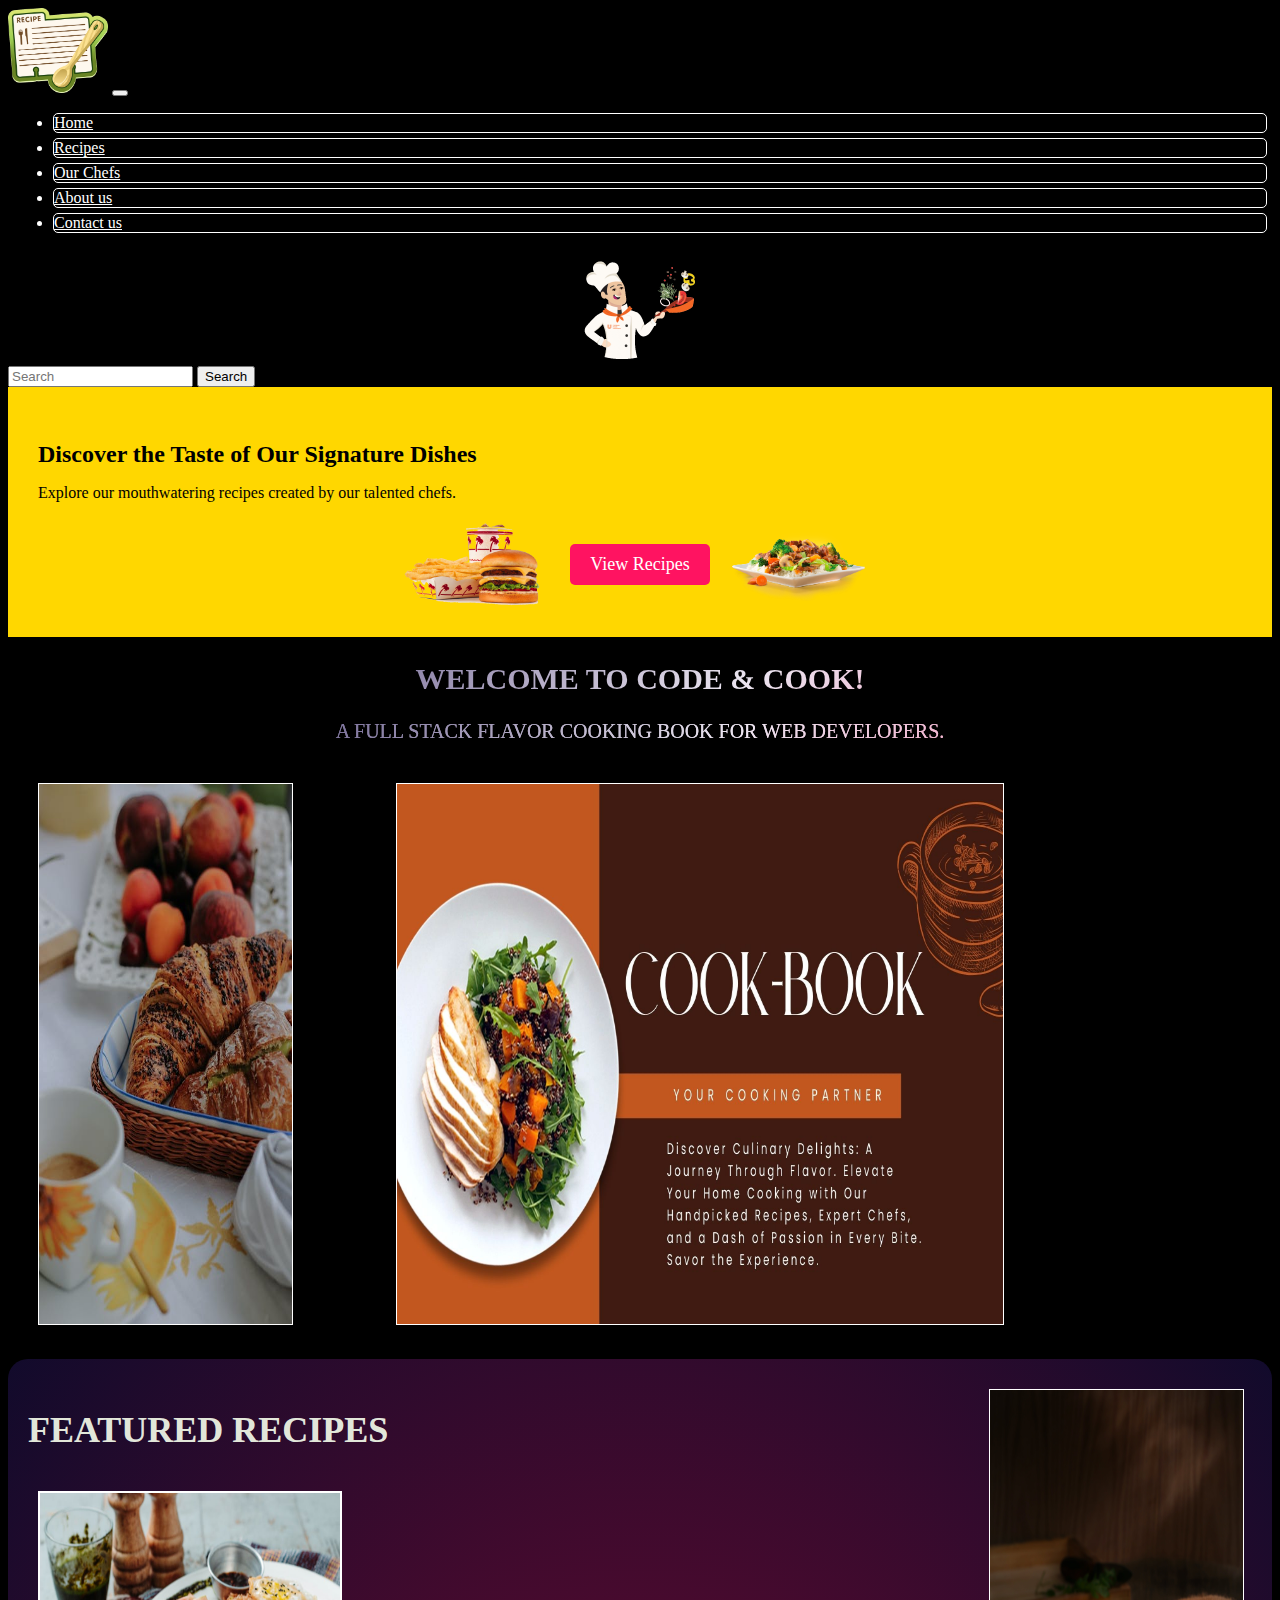
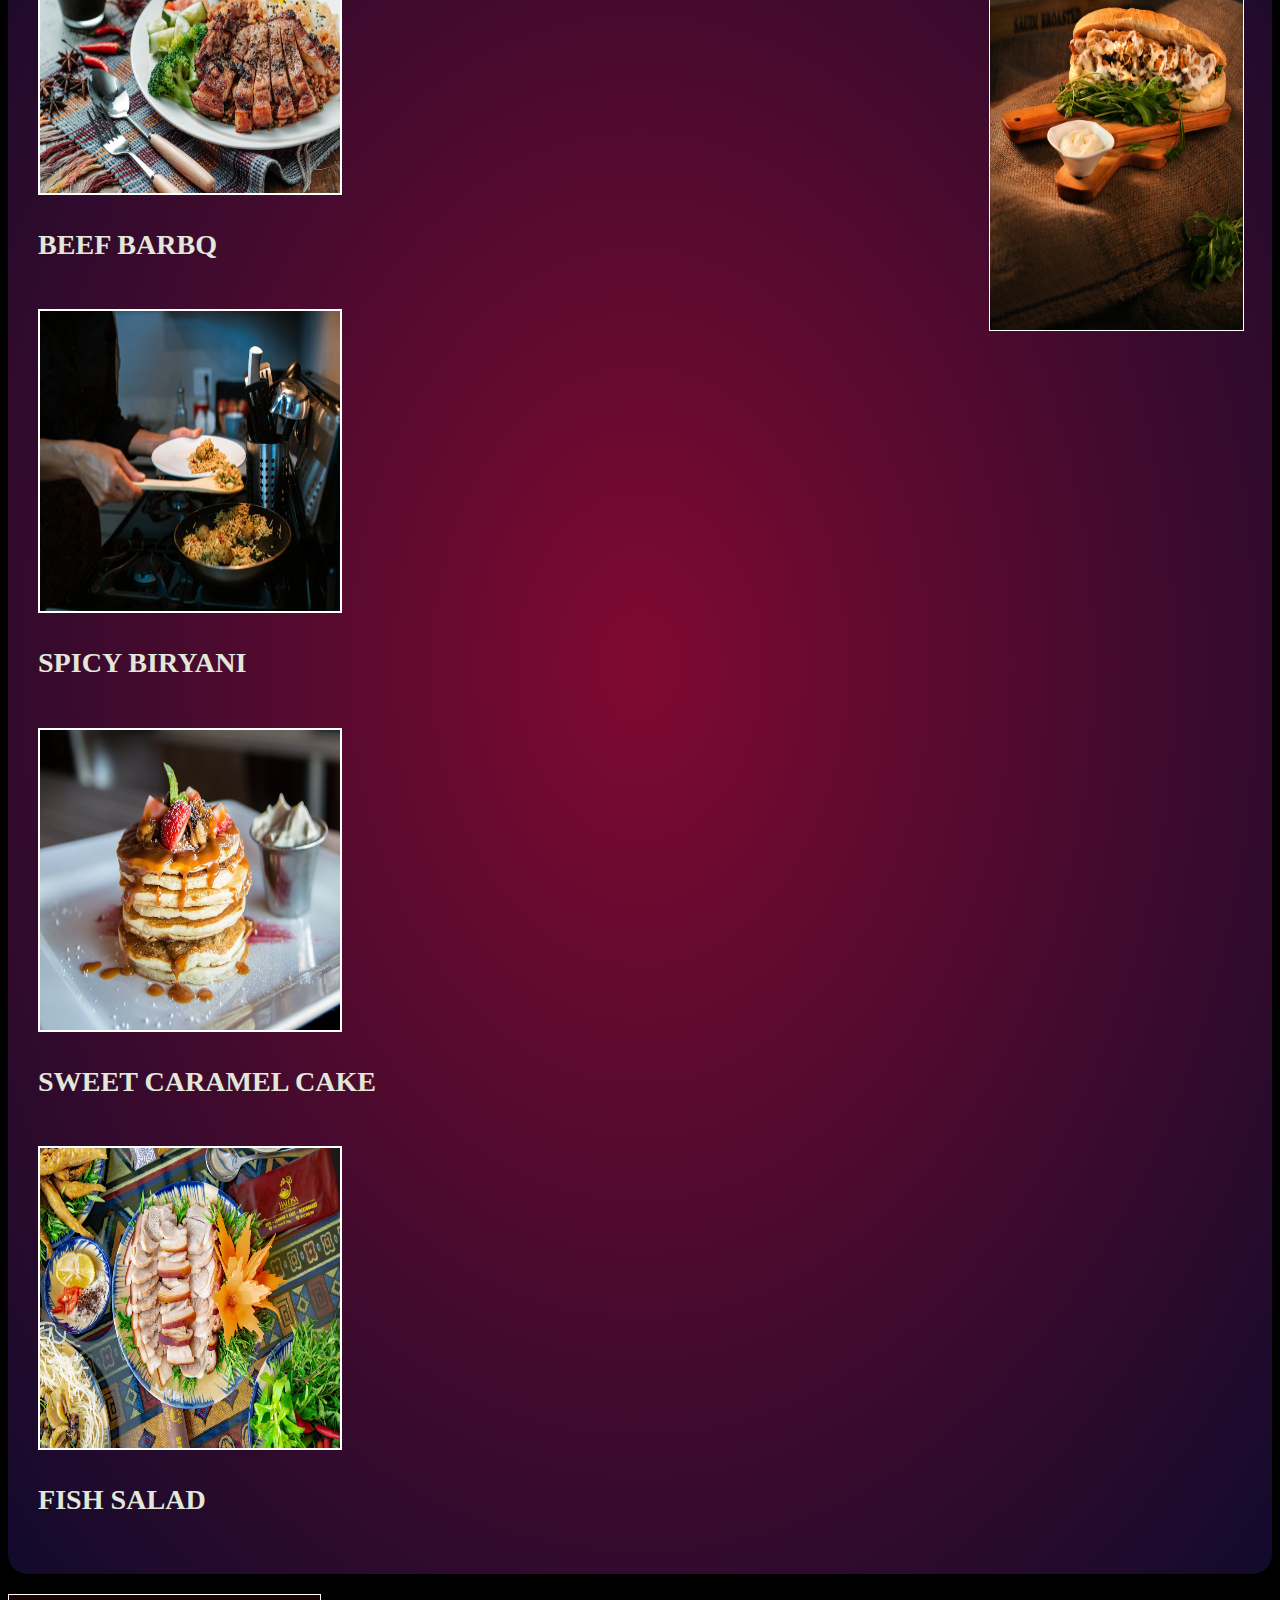
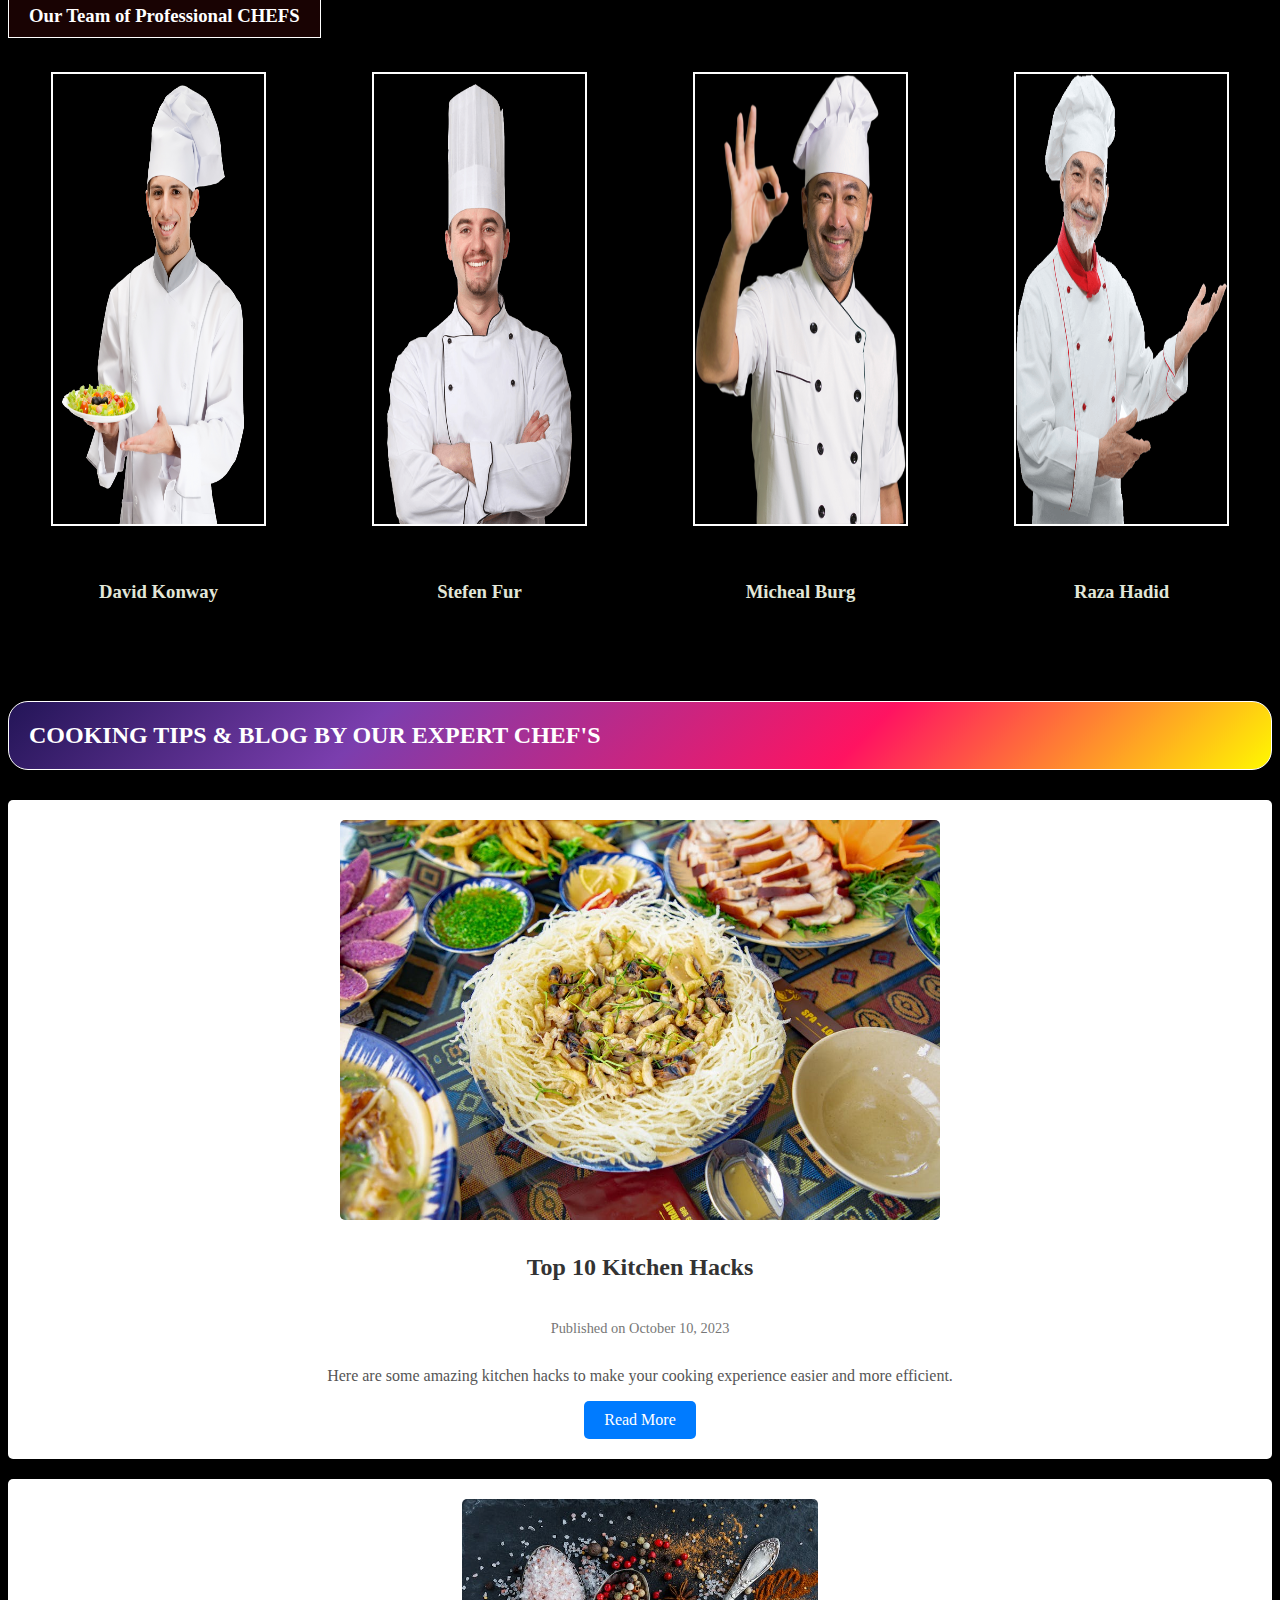
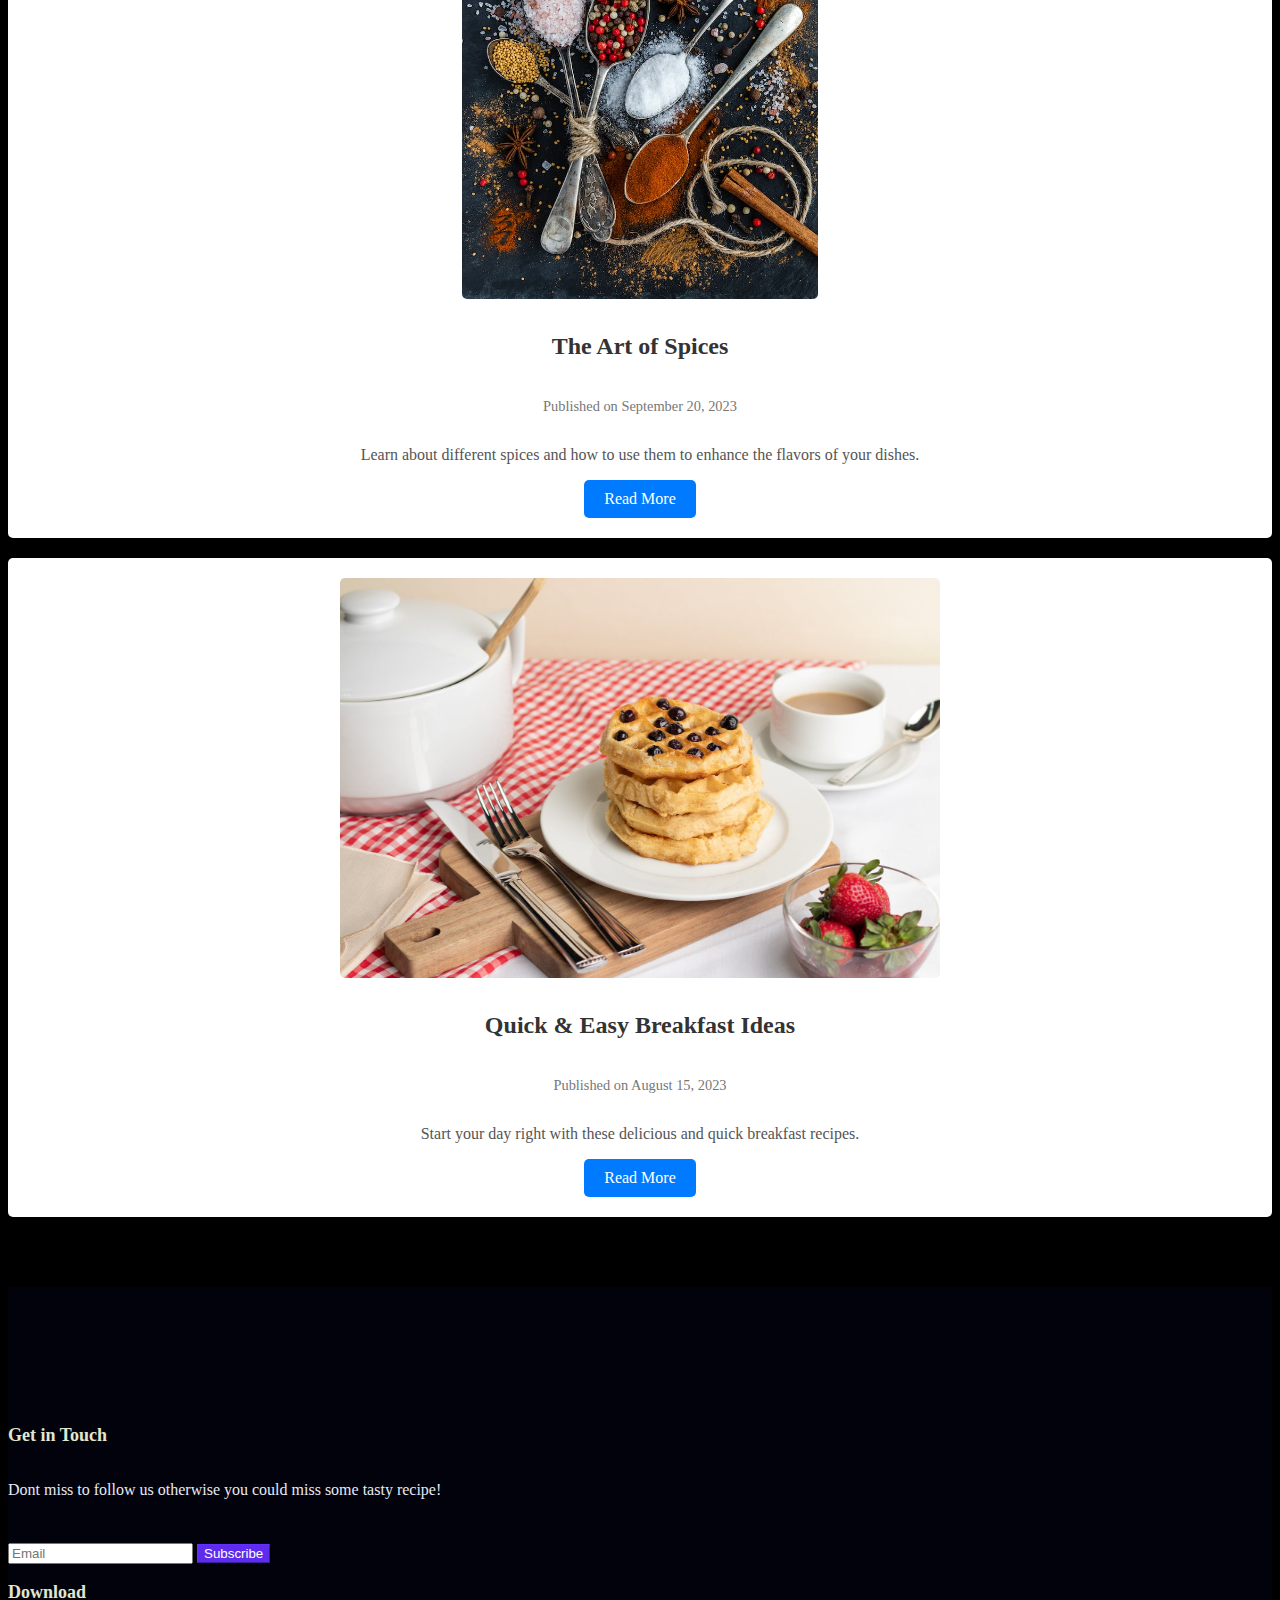
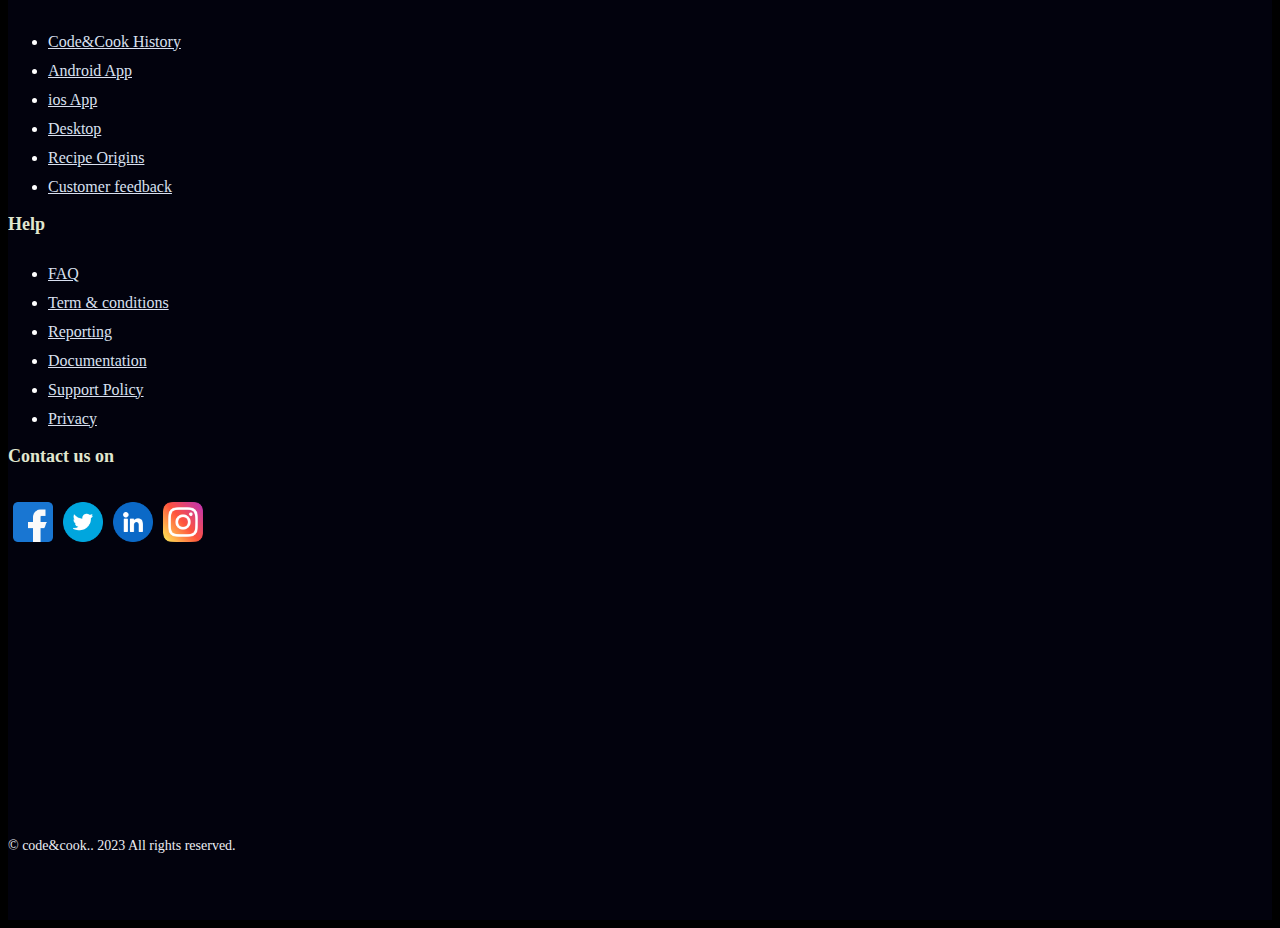
<file: index.html>
<!DOCTYPE html>
<html lang="en">
<head>
    <meta charset="UTF-8">
    <meta name="viewport" content="width=device-width, initial-scale=1.0">
    <link href="https://cdn.jsdelivr.net/npm/bootstrap@5.3.2/dist/css/bootstrap.min.css" rel="stylesheet" integrity="sha384-T3c6CoIi6uLrA9TneNEoa7RxnatzjcDSCmG1MXxSR1GAsXEV/Dwwykc2MPK8M2HN" crossorigin="anonymous">
    <title>Document</title>
</head>
<body>
    <style>
         body {
    background-color: black;
    color: white;
  }
        .navbar-nav .nav-item {
          border: 1px solid white; 
          border-radius: 5px; 
          margin: 5px; 
        }
      
        .navbar-nav .nav-link {
          color: white !important; 
          transition: background-color 0.3s, color 0.3s;
        }
        .navbar-nav .nav-link:hover {
    background-color: #ffd700; 
    color: rgb(247, 241, 241);
  }
  .navbar-brand img {
    transition: transform 0.3s; 
  }
  
  .navbar-toggler {
    color: white;
}
.navbar-toggler .navbar-toggler-icon {
    color: white;
}
  .navbar-brand:hover img {
    transform: rotate(360deg); 
  }
  #custom-toggler.navbar-toggler-icon {
    color: white !important; 
  }
  
  .navbar-center {
    display: flex;
    justify-content: center;
    align-items: center;
    height: 100%;
}
.centered-animation {
    display: block;
    margin: 0px auto;
    width: 120px; 
    height: auto;
   
}


.navbar-center img {
    width: 100px; 
    height: auto; 
    transition: transform 0.3s; 
    
}
/*Dropdown menu styling start*/

.custom-dropdown-menu {
  background-color: rgb(76, 0, 255); 
  border: none; 
  
}

.custom-dropdown-item {
  color: #ffffff; 
}

.custom-dropdown-item:hover {
  background-color:rgb(131, 139, 10); 
  border: solid 1px;
  border-radius: 5px;
  
}


.custom-dropdown-toggle:hover {
  background-color: #343a40; 
  color: #ffffff; 
}

/*Dropdown menu styling end*/
  /*nav bar gif end*/
  .title-page, .p-title
{
   text-transform: uppercase;
  background-image: linear-gradient(
    -225deg,
    #231557 0%,
    #ebe5f0 29%,
    #ff1361 67%,
    #fff800 100%
  );
  background-size: auto auto;
  background-clip: border-box;
  background-size: 200% auto;
  color: #fff;
  background-clip: text;
  -webkit-background-clip: text;
  -webkit-text-fill-color: transparent;
  animation: textclip 2s linear;
  display: block;
  text-align: center;
  font-size: 20px;
  
  border-radius: 20%;
  margin-bottom: 10px;
  margin-top: 10px;
  
}

@keyframes textclip {
  to {
    background-position: 200% center;
  }
}
/*Drop Down Start*/
.cta-section {
    background-color: #ffd700;
    padding: 30px;
    color: black;
}

.cta-section h3 {
    font-size: 24px;
    margin-bottom: 10px;
}

.cta-section p {
    font-size: 16px;
    margin-bottom: 20px;
}

.cta-section .btn {
    background-color: #ff1361;
    border: none;
    color: white;
    padding: 10px 20px;
    font-size: 18px;
    border-radius: 5px;
    text-decoration: none;
    transition: background-color 0.3s;
}
.cta-section .cta-images {
    display: flex;
    align-items: center;
    justify-content: center;
    margin-top: 20px;
}

.cta-image {
    width: 150px; 
    height: auto; 
    margin: 0 20px; 
}
.cta-section .btn:hover {
    background-color: #054a18;
}
.cta-images img:hover{
  transform: scale(1.1);
}
.h3-title{
  color: black;
}


/*Drop Down End*/
/*carousel css start*/
.cook-book1 img{
 width: 80%;
 height: 60vh;
 border: solid 1px;
}
.cook-book1{
text-align: center;
margin-top: 30px;
margin-bottom: 30px;

}
.side-column {
            width: 20%; 
            display: inline-block;
            vertical-align: top;
            text-align: center;
            padding: 30px;
            
        }

        .side-column img {
            max-width: 100%; 
             height: 60vh; 
             border: solid 1px;
        }

        
        .main-content {
            width: 60%; 
            display: inline-block;
            vertical-align: top;
            text-align: center;
        }
        .left-column {
    float: left;}
    .right-column {
    float: right;}
    .side-column img:hover{
      transform: scale(1.1);
    }
    
    @media (max-width: 700px){
      .side-column {
                width: 20%; 
                display: inline-block;
                vertical-align: top;
            }

            .main-content {
                width: 60%; 
                display: inline-block;
                vertical-align: top;
            }
            .side-column img {
            max-width: 250%; 
             height: 20vh; 
             border: solid 1px;
        }
        
  }
.cook-book1 img:hover{
  transform: scale(1.1);
}
@media (max-width: 700px) {
  .cook-book1 img{
 width: 70%;
 height: 20vh;
 border: solid 1px;
 
}
}
/*carousel css end*/
 
 /* Recipes images animation */
 .col {
    position: relative;
    overflow: hidden;
    transition: transform 0.3s, opacity 0.3s;
   padding: 10px;
    
  }

  .col img {
    width: 300px;
    height: 300px;
    
    
    
  }

.styled-heading {
    position: relative;
    background: linear-gradient(-225deg, #231557 0%, #ebe5f0 29%, #ff1361 67%, #fff800 100%);
    background-clip: text;
    -webkit-background-clip: text;
    color: #fff;
    text-transform: uppercase;
    font-size: 24px;
    padding: 20px;
    border-radius: 20px;
}


.styled-heading::before {
    content: "";
    position: absolute;
    top: 0;
    left: 0;
    width: 100%;
    height: 100%;
    background: radial-gradient(ellipse at center, #ff1361 0%, #231557 100%);
    opacity: 0.5;
    border-radius: 20px;
    z-index: -1;
}

.styled-heading::after {
    
    position: absolute;
    top: 50%;
    left: 0;
    width: 100%;
    height: 4px;
    background: #fff;
    transform: translateY(-50%);
}


  
  .col p {
    position: absolute;
    top: 50%;
    left: 50%;
    transform: translate(-50%, -50%);
    color: white;
   text-align: justify;
    opacity: 0;
    transition: opacity 0.3s;
    background: rgba(0, 0, 0, 0.7); 
    padding: 10px; 
   
    
  }

  .col:hover img {
    transform: scale(1.05); 
  }

  
  .col:hover p {
    opacity: 1; 
  }
  .featured-recipe-img {
    border: 2px solid white; 
    width: 200px;
    height: 200px;
    
    
  }

  .grid {
    display: grid;
    grid-template-columns: repeat(4, 1fr);
    gap: 20px; 
    
  }

  .grid .g-col-6 {
    text-align: center;
  }

  .grid img {
    width: 70%; 
    height: 50vh; 
    border: solid 2px;
    margin-top: 1.5rem;
    margin-bottom: 2rem;
    
    
  }
  .chef-team {
    position: relative;
    display: inline-block;
    background: #190303; 
    padding: 10px 20px; 
    color: #fff; 
    border: solid 1px;
    text-align: center;
    margin-bottom: 10px;
    margin-top: 20px;

    
    
  }

  .chef-team:hover {
    background: #eaff00; 
  }
  .grid img:hover{
    background: rgb(202, 241, 110);
    transform: scale(1.1);
  }
  @media (max-width: 768px) {
    .grid {
      grid-template-columns: repeat(2, 1fr);
      
    }
    .grid img {
    width: 70%; 
    height: 20vh; 
    border: solid 2px;
    
  }
  }
  /*recipe generator start*/
  .blog-section {
  background-color:black; 
  padding: 50px 0;
}



.expert-chef{
  border: solid 1px;
  background: linear-gradient(-225deg, #231557 0%, #7b3eae 29%, #ff1361 67%, #fff800 100%);
  margin-bottom: 30px;
  margin-top: 30px;
  cursor: pointer;
}
.expert-chef:hover{
  transform: scale(1.1);
}

.blog-card {
  background-color:white;
  border-radius: 5px;
  box-shadow: 0 0 10px rgba(0, 0, 0, 0.1);
  padding: 20px;
  margin: 20px 0;
  text-align: center;
}


.blog-card img {
  max-width: 100%;
  height: 400px;
  border-radius: 5px;
  margin-bottom: 10px;
}
.blog-card:hover{
  background-color: yellow;
  transform: scale(1.1);
}

.blog-title {
  font-size: 1.5rem;
  color: #333;
}


.blog-date {
  font-size: 0.9rem;
  color: #777;
}

.blog-excerpt {
  font-size: 1rem;
  color: #555;
}


.btn-primary {
  background-color: #007bff;
  color: #fff;
  padding: 10px 20px;
  text-decoration: none;
  border-radius: 5px;
  display: inline-block;
  transition: background-color 0.3s;
}

.btn-primary:hover {
  background-color: #0056b3;
}


.blog-card h3 {
  text-align: center;
  
}


.blog-card {
  display: flex;
  flex-direction: column;
  align-items: center;
}
  /*recipe generator end*/
   /*Footer section start */
   .new_footer_area {
    background: #02020d;
}


.new_footer_top {
    padding: 120px 0px 270px;
    position: relative;
      overflow-x: hidden;
}
.new_footer_area .footer_bottom {
    padding-top: 5px;
    padding-bottom: 50px;
}
.footer_bottom {
    font-size: 14px;
    font-weight: 300;
    line-height: 20px;
    color: #ecedf3;
    padding: 27px 0px;
}
.new_footer_top .company_widget p {
    font-size: 16px;
    font-weight: 300;
    line-height: 28px;
    color: #e6eaf3;
    margin-bottom: 20px;
}
.new_footer_top .company_widget .f_subscribe_two .btn_get {
    border-width: 1px;
    margin-top: 20px;
}
.btn_get_two:hover {
    background: transparent;
    color: #b3ed2c;
}
.btn_get:hover {
    color: #fff;
    background: #c8e254;
    border-color: #b7e254;
    -webkit-box-shadow: none;
    box-shadow: none;
}
a:hover, a:focus, .btn:hover, .btn:focus, button:hover, button:focus {
    text-decoration: none;
    outline: none;
}



.new_footer_top .f_widget.about-widget .f_list li a:hover {
    color: #c0ed2c;
    border: solid 1px;
    padding: 5px;
}
.new_footer_top .f_widget.about-widget .f_list li {
    margin-bottom: 11px;
}
.f_widget.about-widget .f_list li:last-child {
    margin-bottom: 0px;
}
.f_widget.about-widget .f_list li {
    margin-bottom: 15px;
}
.f_widget.about-widget .f_list {
    margin-bottom: 0px;
}
.new_footer_top .f_social_icon a {
    width: 44px;
    height: 44px;
    line-height: 43px;
    background: transparent;
    border: 1px solid #e2e2eb;
    font-size: 24px;
}
.f_social_icon a {
    width: 46px;
    height: 46px;
    border-radius: 50%;
    font-size: 14px;
    line-height: 45px;
    color: #858da8;
    display: inline-block;
    background: #ebeef5;
    text-align: center;
    -webkit-transition: all 0.2s linear;
    -o-transition: all 0.2s linear;
    transition: all 0.2s linear;
}
.ti-facebook:before {
    content: "\e741";
}
.ti-twitter-alt:before {
    content: "\e74b";
}
.ti-vimeo-alt:before {
    content: "\e74a";
}
.ti-pinterest:before {
    content: "\e731";
}

.btn_get_two {
    -webkit-box-shadow: none;
    box-shadow: none;
    background: #5e2ced;
    border-color: #5e2ced;
    color: #fff;
}

.btn_get_two:hover {
    background: transparent;
    color: hwb(62 17% 7%);
}

.new_footer_top .f_social_icon a:hover {
    background: #5e2ced;
    border-color: #5e2ced;
  color:rgb(26, 12, 12);
}
.new_footer_top .f_social_icon a + a {
    margin-left: 4px;
}
.new_footer_top .f-title {
    margin-bottom: 30px;
    color: #e1e7cf;
}
.f_600 {
    font-weight: 600;
}
.f_size_18 {
    font-size: 18px;
}
h1, h2, h3, h4, h5, h6 {
    color: #e2e7d9;
}
.new_footer_top .f_widget.about-widget .f_list li a {
    color: #d9e0f0;
}

.f_social_icon{
  display: flex;
  
}
.f_social_icon img{
  width: 40px;
  padding: 5px;
}
.f_social_icon img:hover{
  transform: scale(1.1);
}
.new_footer_top .footer_bg {
    position: absolute;
    bottom: 0;
    background: url("https://blogger.googleusercontent.com/img/b/R29vZ2xl/AVvXsEigB8iI5tb8WSVBuVUGc9UjjB8O0708X7Fdic_4O1LT4CmLHoiwhanLXiRhe82yw0R7LgACQ2IhZaTY0hhmGi0gYp_Ynb49CVzfmXtYHUVKgXXpWvJ_oYT8cB4vzsnJLe3iCwuzj-w6PeYq_JaHmy_CoGoa6nw0FBo-2xLdOPvsLTh_fmYH2xhkaZ-OGQ/s16000/footer_bg.png") no-repeat scroll center 0;
    width: 100%;
    height: 266px;
}

.new_footer_top .footer_bg .footer_bg_one {
    background: url("https://blogger.googleusercontent.com/img/b/R29vZ2xl/AVvXsEia0PYPxwT5ifToyP3SNZeQWfJEWrUENYA5IXM6sN5vLwAKvaJS1pQVu8mOFFUa_ET4JuHNTFAxKURFerJYHDUWXLXl1vDofYXuij45JZelYOjEFoCOn7E6Vxu0fwV7ACPzArcno1rYuVxGB7JY6G7__e4_KZW4lTYIaHSLVaVLzklZBLZnQw047oq5-Q/s16000/volks.gif") no-repeat center center;
    width: 330px;
    height: 105px;
  background-size:100%;
    position: absolute;
    bottom: 0;
    left: 30%;
    -webkit-animation: myfirst 22s linear infinite;
    animation: myfirst 22s linear infinite;
}

.new_footer_top .footer_bg .footer_bg_two {
    background: url("https://blogger.googleusercontent.com/img/b/R29vZ2xl/AVvXsEhyLGwEUVwPK6Vi8xXMymsc-ZXVwLWyXhogZxbcXQYSY55REw_0D4VTQnsVzCrL7nsyjd0P7RVOI5NKJbQ75koZIalD8mqbMquP20fL3DxsWngKkOLOzoOf9sMuxlbyfkIBTsDw5WFUj-YJiI50yzgVjF8cZPHhEjkOP_PRTQXDHEq8AyWpBiJdN9SfQA/s16000/cyclist.gif") no-repeat center center;
    width: 88px;
    height: 100px;
  background-size:100%;
    bottom: 0;
    left: 38%;
    position: absolute;
    -webkit-animation: myfirst 30s linear infinite;
    animation: myfirst 30s linear infinite;
}




@-moz-keyframes myfirst {
  0% {
    left: -25%;
  }
  100% {
    left: 100%;
  }
}

@-webkit-keyframes myfirst {
  0% {
    left: -25%;
  }
  100% {
    left: 100%;
  }
}

@keyframes myfirst {
  0% {
    left: -25%;
  }
  100% {
    left: 100%;
  }
}
  /* footer section end*/
</style>
      </style>
      <nav class="navbar navbar-expand-lg bg-dark">
        <div class="container-fluid">
          <a class="navbar-brand" href="#"><img src="./cookbook.png" alt="" width="100px"></a>
      
          <button id="custom-toggler" class="navbar-toggler" type="button" data-bs-toggle="collapse" data-bs-target="#navbarTogglerDemo02" aria-controls="navbarTogglerDemo02" aria-expanded="false" aria-label="Toggle navigation">
            <span class="navbar-toggler-icon"></span>
          </button>
          <div class="collapse navbar-collapse" id="navbarTogglerDemo02">
            <ul class="navbar-nav me-auto mb-2 mb-lg-0">
              <li class="nav-item">
                <a class="nav-link active text-white" aria-current="page" href="#">Home</a>
              </li>
              <li class="nav-item dropdown"> 
                <a class="nav-link text-white" href="recipes.html" id="recipesDropdown" role="button" aria-haspopup="true" aria-expanded="false">
                  Recipes
                </a>
              </li>
              <li class="nav-item">
                <a class="nav-link text-white" href="#chef">Our Chefs</a>
              </li>
              <li class="nav-item">
                <a class="nav-link text-white" href="#">About us</a>
              </li>
              <li class="nav-item">
                <a class="nav-link text-white" href="#">Contact us</a>
              </li>
            </ul>
            <div class="navbar-special">
              <img src="./food/chef gif.gif" alt="Fire Animation" class="centered-animation">
            </div>
      
            <form class="d-flex" role="search">
              <input class="form-control me-2" type="search" placeholder="Search" aria-label="Search">
              <button class="btn btn-outline-success" type="submit">Search</button>
            </form>
          </div>
        </div>
      </nav>
      <section>
        <section class="cta-section text-center">
          <div class="container">
              <h3 class="h3-title">Discover the Taste of Our Signature Dishes</h3>
              <p>Explore our mouthwatering recipes created by our talented chefs.</p>
              <div class="cta-images">
                  <img src="./burger1.png" alt="Left Image" class="cta-image">
                  <a class="btn btn-primary" href="#Recipe">View Recipes</a>
                  <img src="./burger2.png" alt="Right Image" class="cta-image">
              </div>
          </div>
      </section>
      </section>
      <div class="title-page">
        <h2>Welcome to Code & Cook!</h2>
        <p class="p-title">A full stack flavor cooking book for web developers.</p>
      </div>      
      <section>
        <div class="side-column left-column">
          <img src="./food/food 4.jpeg" alt="">
      </div>
      <div class="main-content">
        <div class="cook-book1">
          <img src="./2.jpg" alt="">
        </div>
      </div>
      <div class="side-column right-column">
        <img src="./food/food 3.jpeg" alt="">
    </div>
      </section>
      <section>
        <div class="container text-center styled-heading style background-color: black; color: white;">
            <h2 id="Recipe">Featured Recipes</h2>
            <div class="row row-cols-1 row-cols-md-2 row-cols-lg-4">
              <div class="col">
                <img src="./beef ribs.jpeg" alt="Image 1" class="img-fluid featured-recipe-img">
                <h3 class="text-overlay">Beef BarBQ</h3>
                <p class="text-overlay">Click on image for Recipe</p>
              </div>
              <div class="col">
                <img src="./biryani.webp" alt="Image 2" class="img-fluid featured-recipe-img">
                <h3 class="text-overlay">Spicy Biryani</h3>
                <p class="text-overlay">Click on image for Recipe</p>
              </div>
              <div class="col">
                <img src="./caramel cake.jpeg" alt="Image 3" class="img-fluid featured-recipe-img">
                <h3 class="text-overlay">Sweet Caramel Cake</h3>
                <p class="text-overlay">Click on image for Recipe</p>
              </div>
              <div class="col">
                <img src="./somefish.jpeg" alt="Image 4" class="img-fluid featured-recipe-img">
                <h3 class="text-overlay">Fish Salad</h3>
                <p class="text-overlay">Click on image for Recipe</p>
              </div>
            </div>
          </div>
      </section>
      <section>
        <h3 class="chef-team" id="chef">Our Team of Professional CHEFS</h3>
<div class="grid text-center">
  <div class="g-col-6">
    <img src="./chef 1.png" alt="Image 1">
    <h3>David Konway</h3>
    
  </div>
  <div class="g-col-6">
    <img src="./chef png1.png" alt="Image 2">
    <h3>Stefen Fur</h3>
    
  </div>
  <div class="g-col-6">
    <img src="./chef png 2.png" alt="Image 3">
    <h3>Micheal Burg</h3>
    
  </div>
  <div class="g-col-6">
    <img src="./chef png 3.png" alt="Image 4">
    <h3>Raza Hadid</h3>
    
  </div>
</div>
      </section>
      <section class="blog-section">
        <div class="container">
          <div class="row">
            <div class="col-md-12">
              <h2 class="styled-heading text-center expert-chef">Cooking Tips & Blog by our Expert Chef's</h2>
            </div>
          </div>
          <div class="row">
            <div class="col-md-4">
              <div class="blog-card">
                <img src="./food/kitchen hacks.jpeg" alt="Blog Image 1">
                <h3 class="blog-title">Top 10 Kitchen Hacks</h3>
                <p class="blog-date">Published on October 10, 2023</p>
                <p class="blog-excerpt">
                  Here are some amazing kitchen hacks to make your cooking experience easier and more efficient.
                </p>
                <a href="#" class="btn btn-primary">Read More</a>
              </div>
            </div>
            <div class="col-md-4">
              <div class="blog-card">
                <img src="./food/art of spices.jpeg" alt="Blog Image 2">
                <h3 class="blog-title">The Art of Spices</h3>
                <p class="blog-date">Published on September 20, 2023</p>
                <p class="blog-excerpt">
                  Learn about different spices and how to use them to enhance the flavors of your dishes.
                </p>
                <a href="#" class="btn btn-primary">Read More</a>
              </div>
            </div>
            <div class="col-md-4">
              <div class="blog-card">
                <img src="./food/easy breakfast.jpeg" alt="Blog Image 3">
                <h3 class="blog-title">Quick & Easy Breakfast Ideas</h3>
                <p class="blog-date">Published on August 15, 2023</p>
                <p class="blog-excerpt">
                  Start your day right with these delicious and quick breakfast recipes.
                </p>
                <a href="#" class="btn btn-primary">Read More</a>
              </div>
            </div>
          </div>
        </div>
      </section>
      
      <section>
        <footer class="new_footer_area bg_color">
          <div class="new_footer_top">
              <div class="container">
                  <div class="row">
                      <div class="col-lg-3 col-md-6">
                          <div class="f_widget company_widget wow fadeInLeft" data-wow-delay="0.2s" style="visibility: visible; animation-delay: 0.2s; animation-name: fadeInLeft;">
                              <h3 class="f-title f_600 t_color f_size_18">Get in Touch</h3>
                              <p>Dont miss to follow us otherwise you could miss some tasty recipe!</p>
                              <form action="#" class="f_subscribe_two mailchimp" method="post" novalidate="true" _lpchecked="1">
                                  <input type="text" name="EMAIL" class="form-control memail" placeholder="Email">
                                  <button class="btn btn_get btn_get_two" type="submit">Subscribe</button>
                                  <p class="mchimp-errmessage" style="display: none;"></p>
                                  <p class="mchimp-sucmessage" style="display: none;"></p>
                              </form>
                          </div>
                      </div>
                      <div class="col-lg-3 col-md-6">
                          <div class="f_widget about-widget pl_70 wow fadeInLeft" data-wow-delay="0.4s" style="visibility: visible; animation-delay: 0.4s; animation-name: fadeInLeft;">
                              <h3 class="f-title f_600 t_color f_size_18">Download</h3>
                              <ul class="list-unstyled f_list">
                                  <li><a href="#">Code&Cook History</a></li>
                                  <li><a href="#">Android App</a></li>
                                  <li><a href="#">ios App</a></li>
                                  <li><a href="#">Desktop</a></li>
                                  <li><a href="#">Recipe Origins</a></li>
                                  <li><a href="#">Customer feedback</a></li>
                              </ul>
                          </div>
                      </div>
                      <div class="col-lg-3 col-md-6">
                          <div class="f_widget about-widget pl_70 wow fadeInLeft" data-wow-delay="0.6s" style="visibility: visible; animation-delay: 0.6s; animation-name: fadeInLeft;">
                              <h3 class="f-title f_600 t_color f_size_18">Help</h3>
                              <ul class="list-unstyled f_list">
                                  <li><a href="#">FAQ</a></li>
                                  <li><a href="#">Term &amp; conditions</a></li>
                                  <li><a href="#">Reporting</a></li>
                                  <li><a href="#">Documentation</a></li>
                                  <li><a href="#">Support Policy</a></li>
                                  <li><a href="#">Privacy</a></li>
                              </ul>
                          </div>
                      </div>
                      <div class="col-lg-3 col-md-6">
                          <div class="f_widget social-widget pl_70 wow fadeInLeft" data-wow-delay="0.8s" style="visibility: visible; animation-delay: 0.8s; animation-name: fadeInLeft;">
                              <h3 class="f-title f_600 t_color f_size_18">Contact us on</h3>
                              <div class="f_social_icon">
                                  <img src="./icons/facebook.png" alt="facebook">
                                  <img src="./icons/twitter.png" alt="twitter">
                                  <img src="./icons/linkedin.png" alt="linkedin">
                                  <img src="./icons/instagram.png" alt="instagram">
                              </div>
                          </div>
                      </div>
                  </div>
              </div>
              <div class="footer_bg">
                  <div class="footer_bg_one"></div>
                  <div class="footer_bg_two"></div>
              </div>
          </div>
          <div class="footer_bottom">
              <div class="container">
                  <div class="row align-items-center">
                      <div class="col-lg-6 col-sm-7">
                          <p class="mb-0 f_400">© code&cook.. 2023 All rights reserved.</p>
                      </div>
                      <div class="col-lg-6 col-sm-5 text-right">
                          
                      </div>
                  </div>
              </div>
          </div>
      </footer>
      </section>
      
    <script src="https://cdn.jsdelivr.net/npm/bootstrap@5.3.2/dist/js/bootstrap.bundle.min.js" integrity="sha384-C6RzsynM9kWDrMNeT87bh95OGNyZPhcTNXj1NW7RuBCsyN/o0jlpcV8Qyq46cDfL" crossorigin="anonymous"></script>
    
  </script>
</body>
</html>
</file>
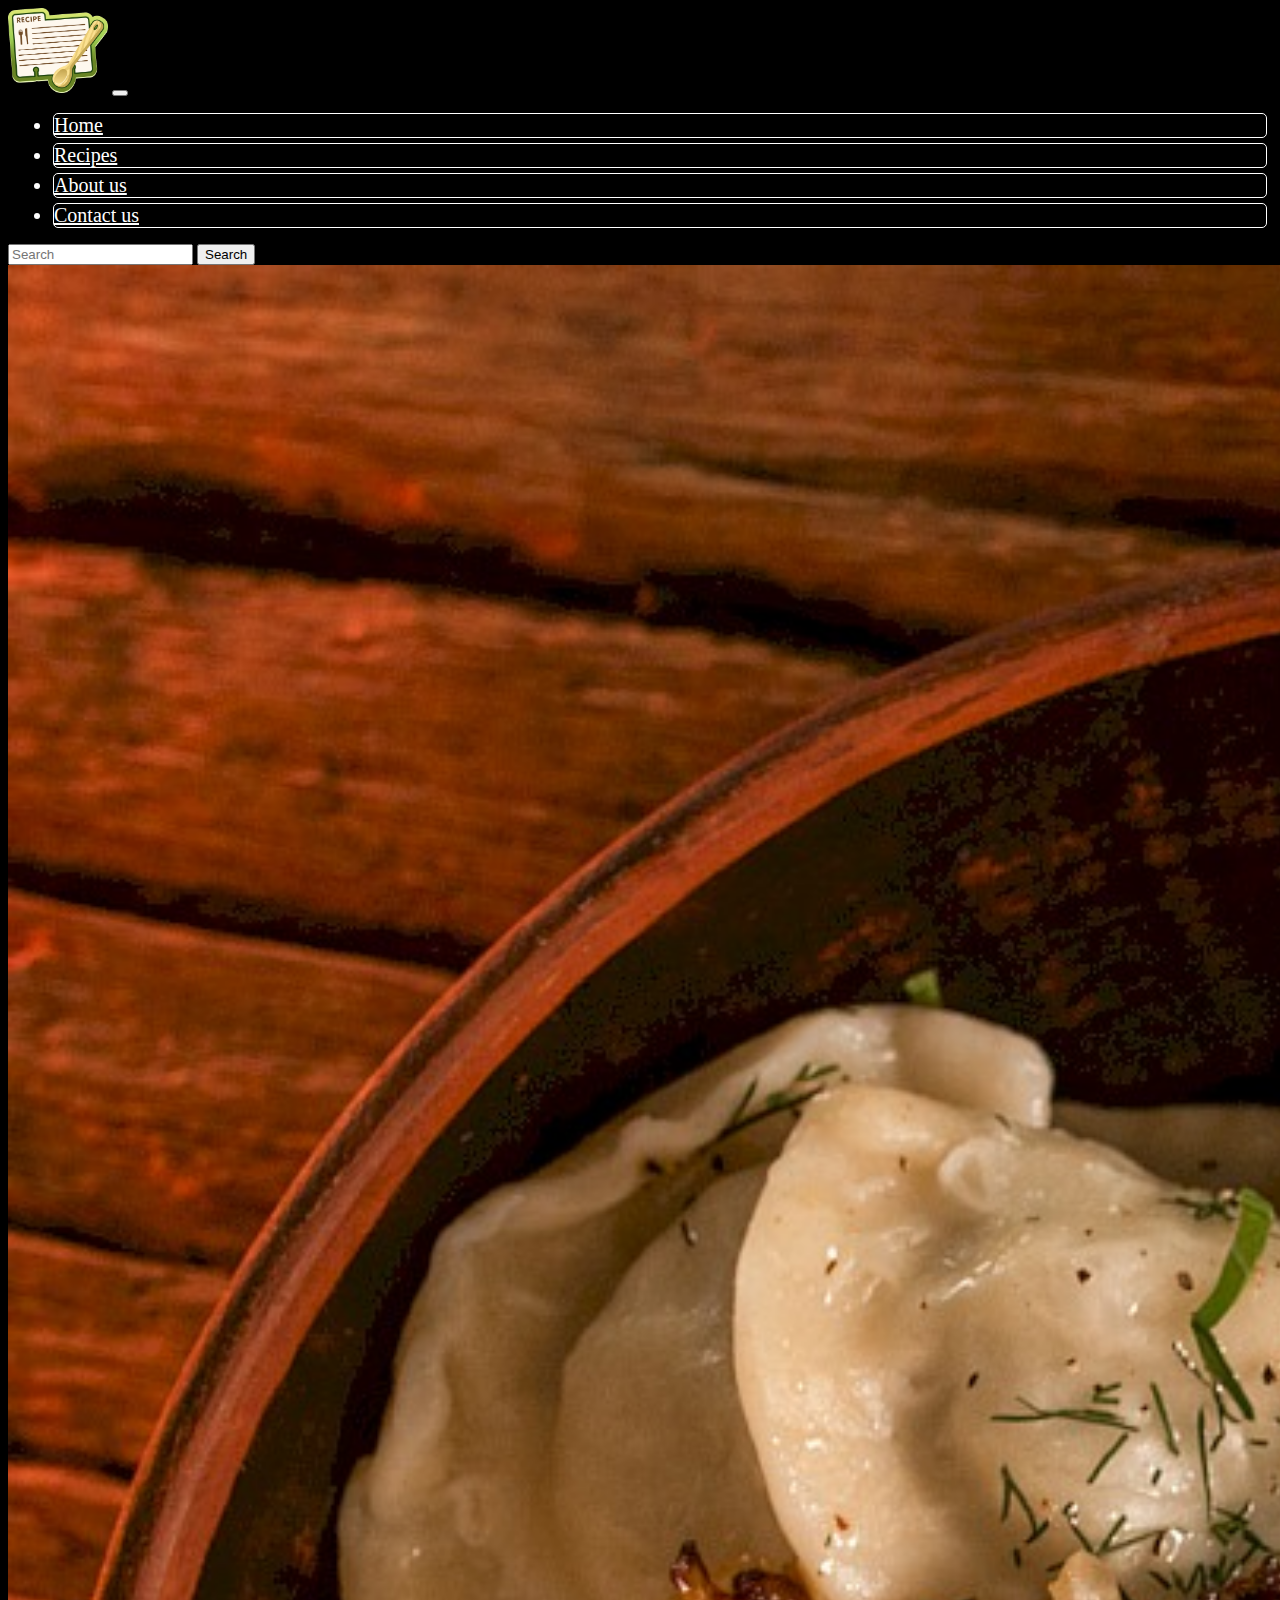
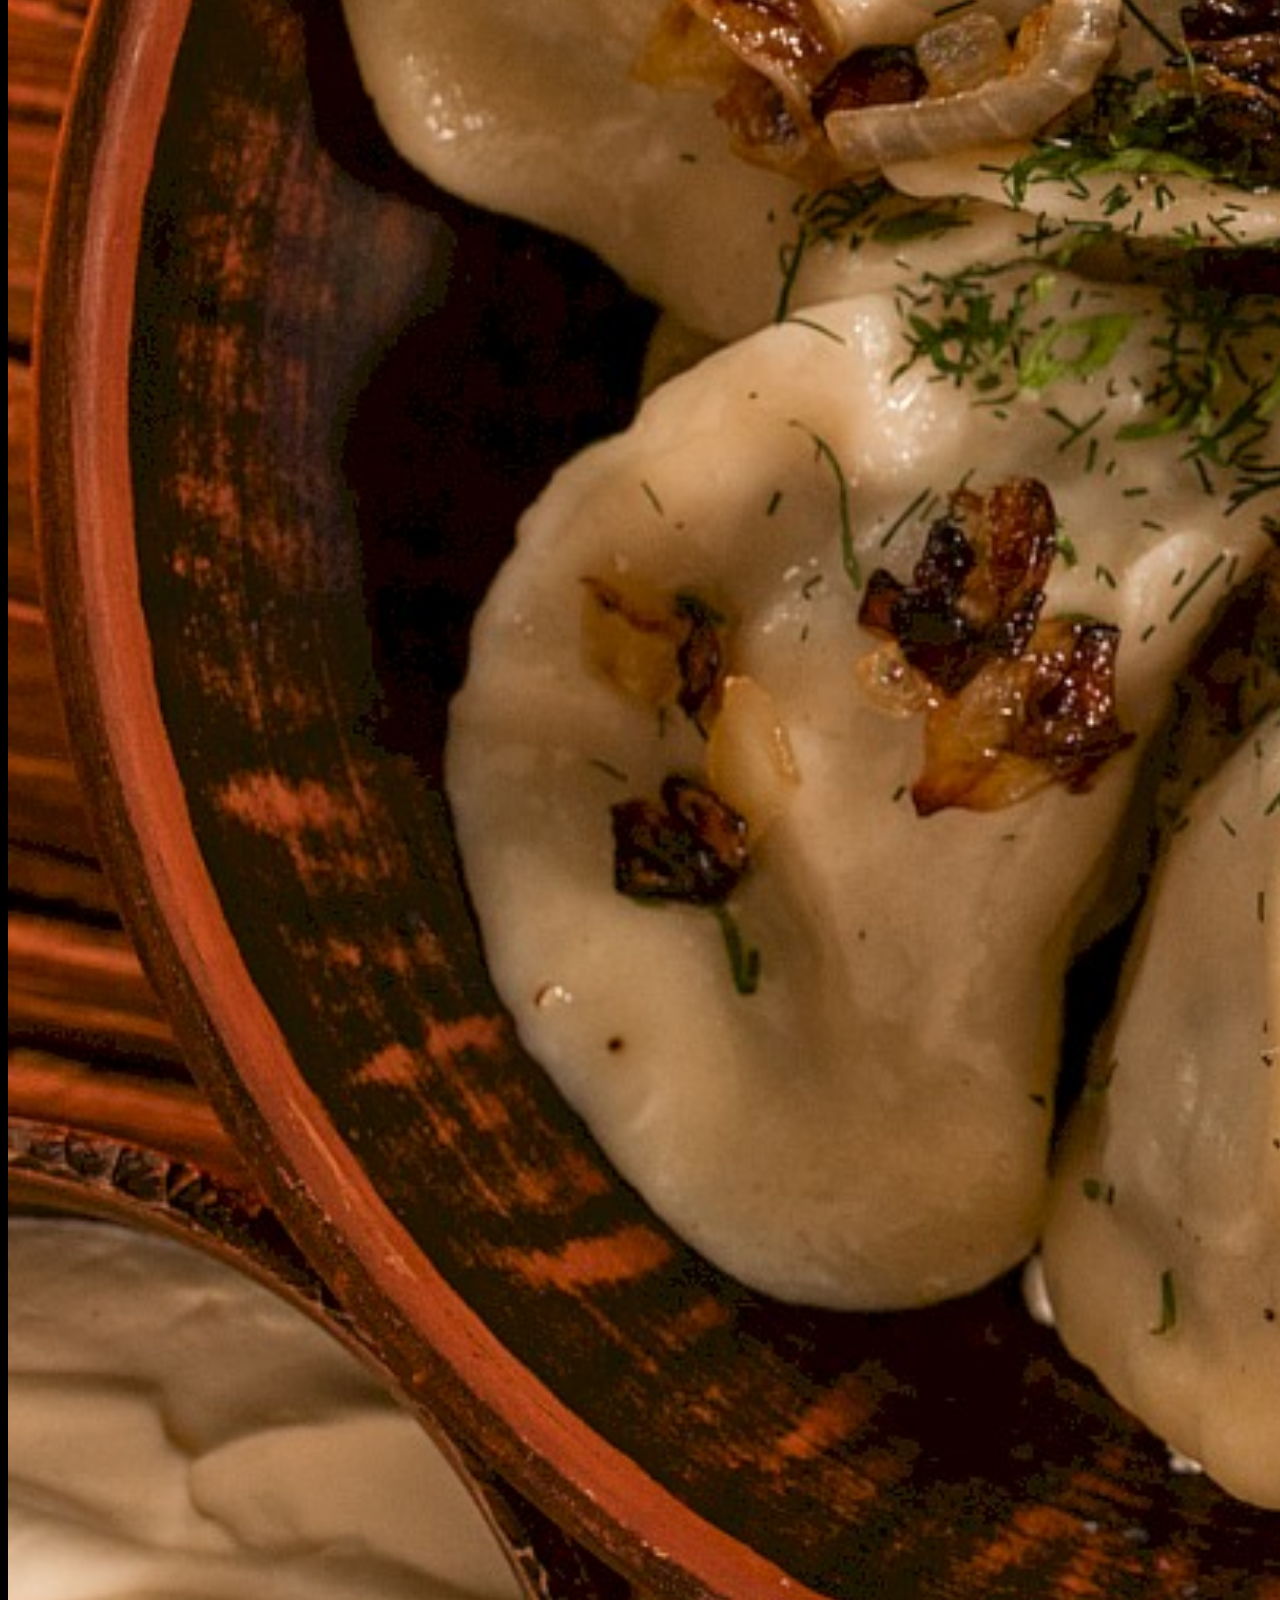
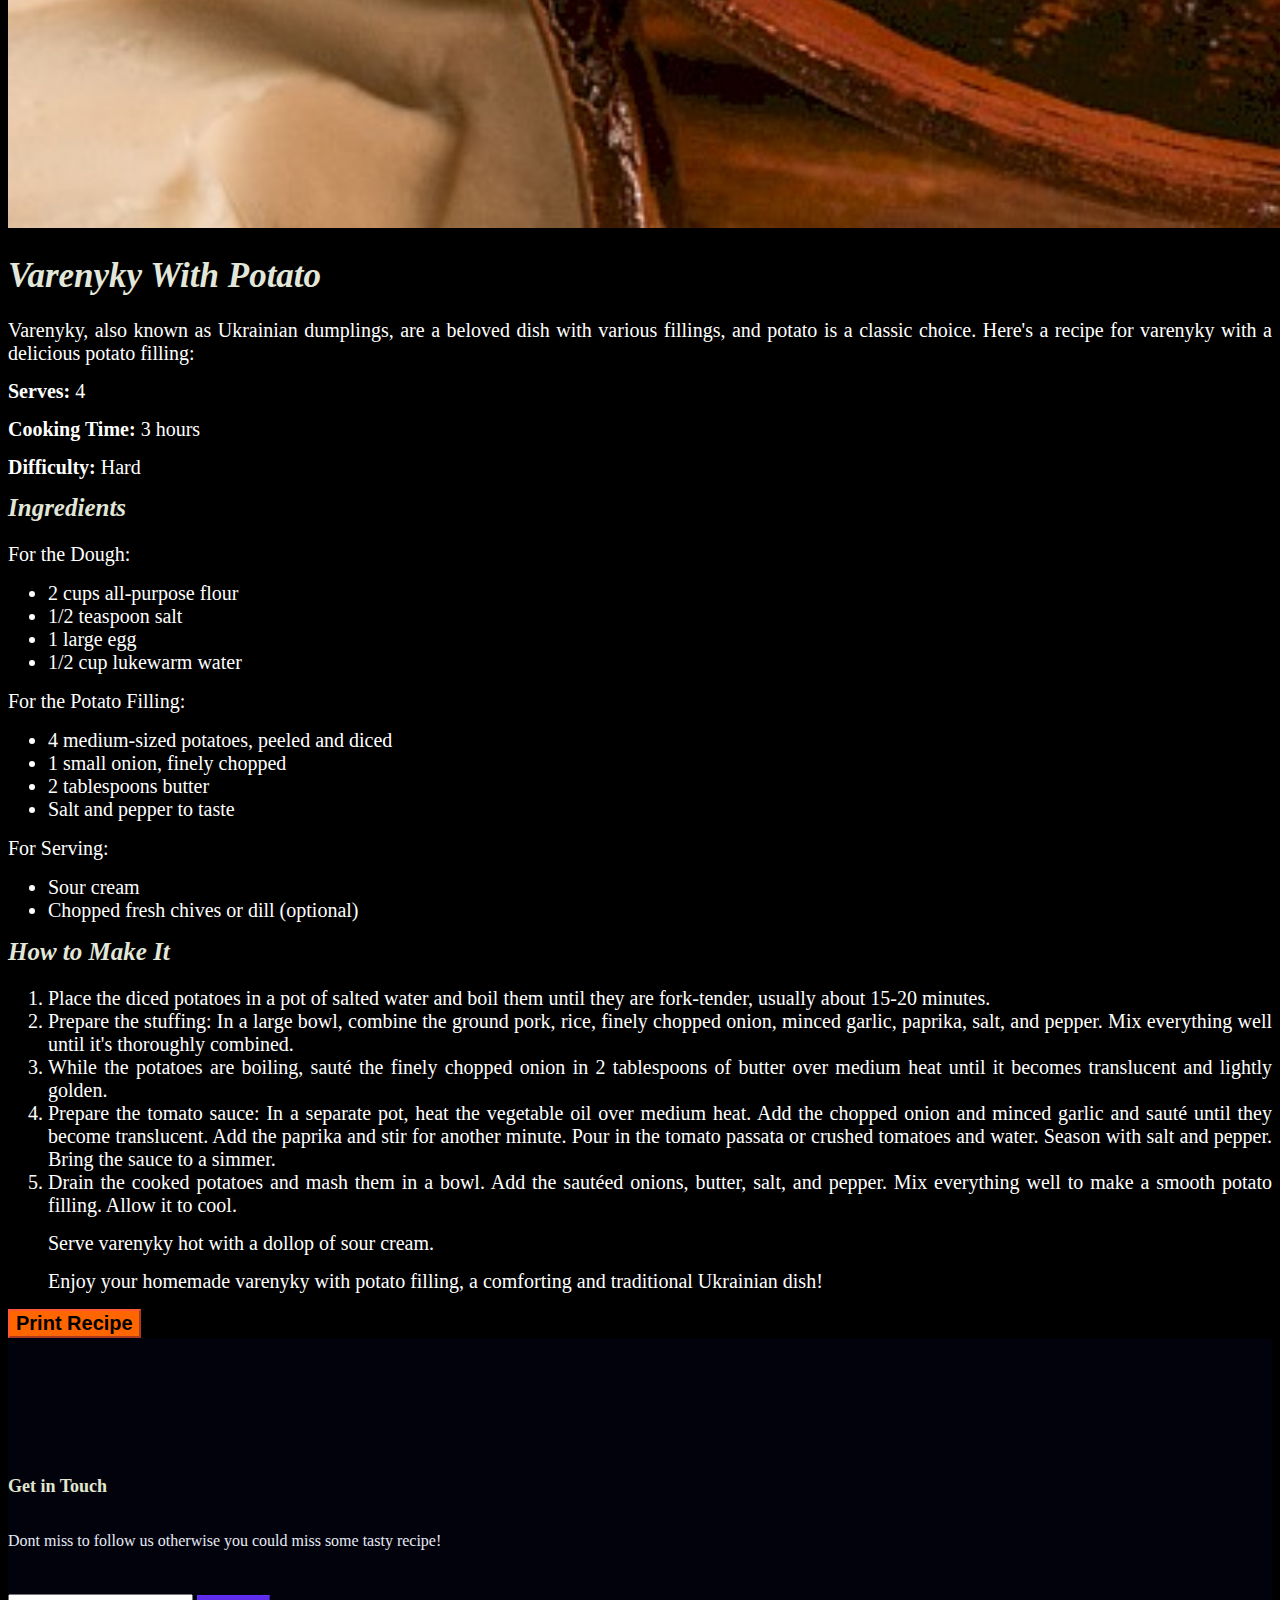
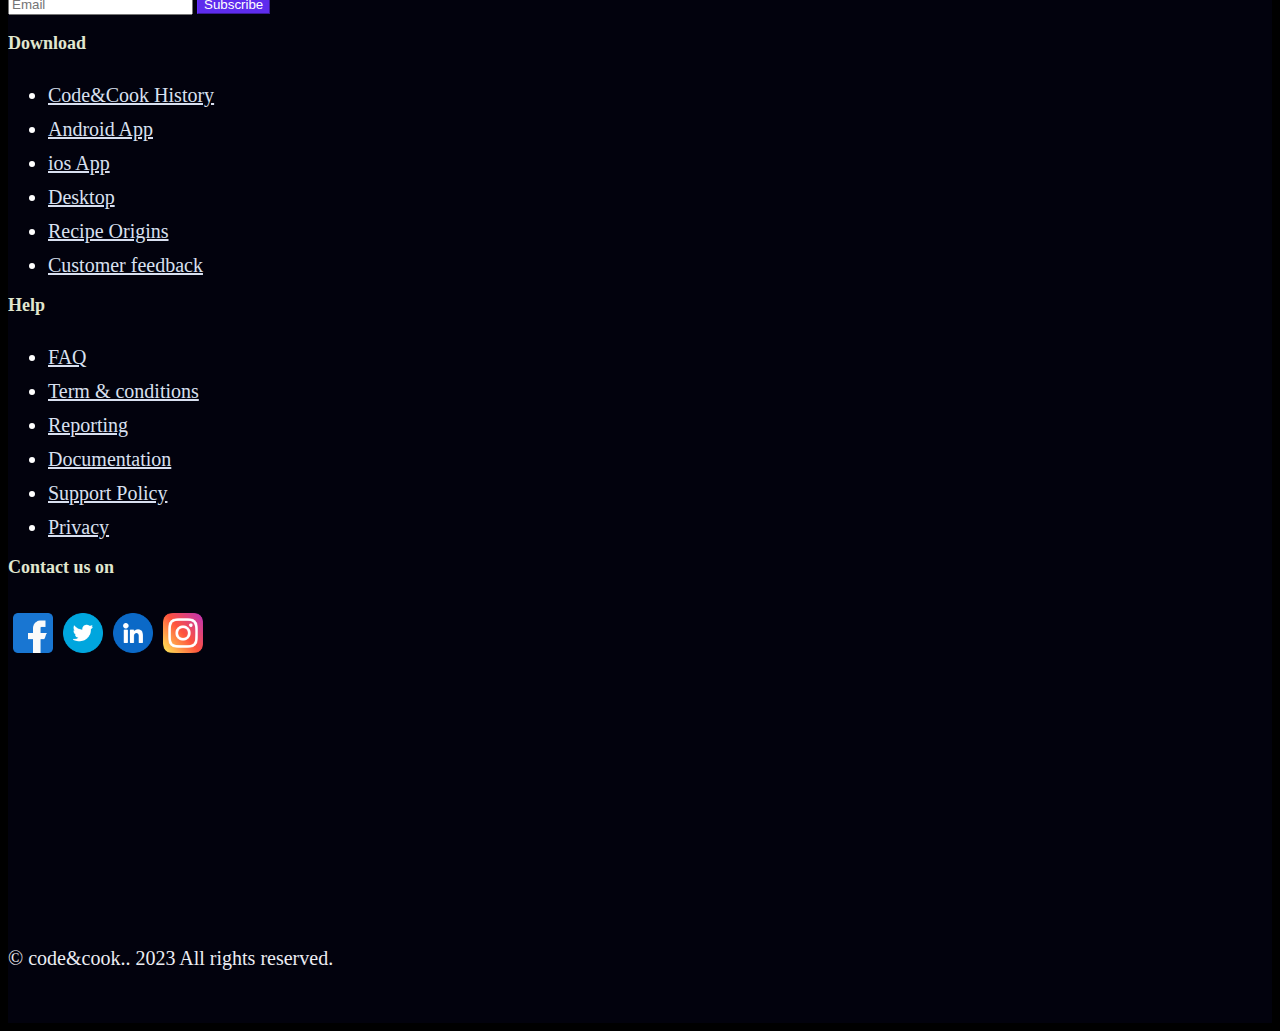
<file: receipepageAndrii.html>
<!DOCTYPE html>
<html lang="en">
<head>
    <meta charset="UTF-8">
    <meta name="viewport" content="width=device-width, initial-scale=1.0">
    <link href="https://cdn.jsdelivr.net/npm/bootstrap@5.3.2/dist/css/bootstrap.min.css" rel="stylesheet" integrity="sha384-T3c6CoIi6uLrA9TneNEoa7RxnatzjcDSCmG1MXxSR1GAsXEV/Dwwykc2MPK8M2HN" crossorigin="anonymous">
    <link href="receiplayout.css" rel="stylesheet">
    <title>Varenyky With Potato</title>
</head>

<body>
    
    <nav class="navbar navbar-expand-lg bg-dark">
        <div class="container-fluid">
          <a class="navbar-brand" href="#"><img src="./cookbook.png" alt="" width="100px"></a>
          <button id="custom-toggler" class="navbar-toggler" type="button" data-bs-toggle="collapse" data-bs-target="#navbarTogglerDemo02" aria-controls="navbarTogglerDemo02" aria-expanded="false" aria-label="Toggle navigation">
            <span class="navbar-toggler-icon"></span>
          </button>
          <div class="collapse navbar-collapse" id="navbarTogglerDemo02">
            <ul class="navbar-nav me-auto mb-2 mb-lg-0">
              <li class="nav-item">
                <a class="nav-link active text-white" aria-current="page" href="index.html">Home</a>
              </li>
              <li class="nav-item">
                <a class="nav-link text-white" href="recipes.html">Recipes</a>
              </li>
              <li class="nav-item">
                <a class="nav-link text-white" href="#">About us</a>
              </li>
              <li class="nav-item">
                <a class="nav-link text-white" href="#">Contact us</a>
            </li>
            </ul>
            <form class="d-flex" role="search">
              <input class="form-control me-2" type="search" placeholder="Search" aria-label="Search">
              <button class="btn btn-outline-success" type="submit">Search</button>
            </form>
          </div>
        </div>
    </nav>

    <div class="container my-4">
        <div class="row">
            <div class="col-md-6" style="margin-bottom: 20px;">
                <img src="src/var_kart_tvor_rozr_zverh1000.jpg" alt="Recipe Image" class="img-fluid custom-image" style="width: 250%; height: 90%;">
            </div>
            <div class="col-md-6">
                <h1>Varenyky With Potato</h1>
                <p>Varenyky, also known as Ukrainian dumplings, are a beloved dish with various fillings, and potato is a classic choice. Here's a recipe for varenyky with a delicious potato filling:</p>
                <p><strong>Serves:</strong> 4</p>
                <p><strong>Cooking Time:</strong> 3 hours</p>
                <p><strong>Difficulty:</strong> Hard</p>
            </div>

        </div>
    </div> 

    <div class="container">
        <div class="row mt-4">
            <div class="col-md-6">
                <h2>Ingredients</h2>
                <p>For the Dough:</p>
                <ul>
                    <li>2 cups all-purpose flour</li>
                    <li>1/2 teaspoon salt</li>
                    <li>1 large egg</li>
                    <li>1/2 cup lukewarm water</li>
                </ul>
                <p>For the Potato Filling:</p>
                <ul>
                    <li>4 medium-sized potatoes, peeled and diced</li>
                    <li>1 small onion, finely chopped</li>
                    <li>2 tablespoons butter</li>
                    <li>Salt and pepper to taste</li>
                </ul>
                <p>For Serving:</p>
                <ul>
                    <li>Sour cream</li>
                    <li>Chopped fresh chives or dill (optional)</li>
                </ul>
            </div>

            <div class="col-md-6">
                <h2>How to Make It</h2>
                <ol>
                    <li>Place the diced potatoes in a pot of salted water and boil them until they are fork-tender, usually about 15-20 minutes.</li>
                    <li>Prepare the stuffing: In a large bowl, combine the ground pork, rice, finely chopped onion, minced garlic, paprika, salt, and pepper. Mix everything well until it's thoroughly combined.</li>
                    <li>While the potatoes are boiling, sauté the finely chopped onion in 2 tablespoons of butter over medium heat until it becomes translucent and lightly golden.</li>
                    <li>Prepare the tomato sauce: In a separate pot, heat the vegetable oil over medium heat. Add the chopped onion and minced garlic and sauté until they become translucent. Add the paprika and stir for another minute. Pour in the tomato passata or crushed tomatoes and water. Season with salt and pepper. Bring the sauce to a simmer. </li>
                    <li>Drain the cooked potatoes and mash them in a bowl. Add the sautéed onions, butter, salt, and pepper. Mix everything well to make a smooth potato filling. Allow it to cool.</li>
                    <p>Serve varenyky hot with a dollop of sour cream.</p>
                    <p>Enjoy your homemade varenyky with potato filling, a comforting and traditional Ukrainian dish!</p>
                </ol>
            </div>
        </div>
    </div>
    
    <div class="container text-center my-4">
        <div class="row">
            <div class="col-md-12">
                <button class="btn btn-primary">Print Recipe</button>
            </div>
        </div>
    </div>
    <footer class="new_footer_area bg_color">
      <div class="new_footer_top">
          <div class="container">
              <div class="row">
                  <div class="col-lg-3 col-md-6">
                      <div class="f_widget company_widget wow fadeInLeft" data-wow-delay="0.2s" style="visibility: visible; animation-delay: 0.2s; animation-name: fadeInLeft;">
                          <h3 class="f-title f_600 t_color f_size_18">Get in Touch</h3>
                          <p>Dont miss to follow us otherwise you could miss some tasty recipe!</p>
                          <form action="#" class="f_subscribe_two mailchimp" method="post" novalidate="true" _lpchecked="1">
                              <input type="text" name="EMAIL" class="form-control memail" placeholder="Email">
                              <button class="btn btn_get btn_get_two" type="submit">Subscribe</button>
                              <p class="mchimp-errmessage" style="display: none;"></p>
                              <p class="mchimp-sucmessage" style="display: none;"></p>
                          </form>
                      </div>
                  </div>
                  <div class="col-lg-3 col-md-6">
                      <div class="f_widget about-widget pl_70 wow fadeInLeft" data-wow-delay="0.4s" style="visibility: visible; animation-delay: 0.4s; animation-name: fadeInLeft;">
                          <h3 class="f-title f_600 t_color f_size_18">Download</h3>
                          <ul class="list-unstyled f_list">
                              <li><a href="#">Code&Cook History</a></li>
                              <li><a href="#">Android App</a></li>
                              <li><a href="#">ios App</a></li>
                              <li><a href="#">Desktop</a></li>
                              <li><a href="#">Recipe Origins</a></li>
                              <li><a href="#">Customer feedback</a></li>
                          </ul>
                      </div>
                  </div>
                  <div class="col-lg-3 col-md-6">
                      <div class="f_widget about-widget pl_70 wow fadeInLeft" data-wow-delay="0.6s" style="visibility: visible; animation-delay: 0.6s; animation-name: fadeInLeft;">
                          <h3 class="f-title f_600 t_color f_size_18">Help</h3>
                          <ul class="list-unstyled f_list">
                              <li><a href="#">FAQ</a></li>
                              <li><a href="#">Term &amp; conditions</a></li>
                              <li><a href="#">Reporting</a></li>
                              <li><a href="#">Documentation</a></li>
                              <li><a href="#">Support Policy</a></li>
                              <li><a href="#">Privacy</a></li>
                          </ul>
                      </div>
                  </div>
                  <div class="col-lg-3 col-md-6">
                      <div class="f_widget social-widget pl_70 wow fadeInLeft" data-wow-delay="0.8s" style="visibility: visible; animation-delay: 0.8s; animation-name: fadeInLeft;">
                          <h3 class="f-title f_600 t_color f_size_18">Contact us on</h3>
                          <div class="f_social_icon">
                              <img src="./icons/facebook.png" alt="facebook">
                              <img src="./icons/twitter.png" alt="twitter">
                              <img src="./icons/linkedin.png" alt="linkedin">
                              <img src="./icons/instagram.png" alt="instagram">
                          </div>
                      </div>
                  </div>
              </div>
          </div>
          <div class="footer_bg">
              <div class="footer_bg_one"></div>
              <div class="footer_bg_two"></div>
          </div>
      </div>
      <div class="footer_bottom">
          <div class="container">
              <div class="row align-items-center">
                  <div class="col-lg-6 col-sm-7">
                      <p class="mb-0 f_400">© code&cook.. 2023 All rights reserved.</p>
                  </div>
                  <div class="col-lg-6 col-sm-5 text-right">
                      
                  </div>
              </div>
          </div>
      </div>
  </footer>
    <script src="https://code.jquery.com/jquery-3.6.0.min.js"></script>
    <script src="https://cdn.jsdelivr.net/npm/bootstrap@5.3.0/dist/js/bootstrap.min.js"></script>
    
    </body>
    </html>
</file>
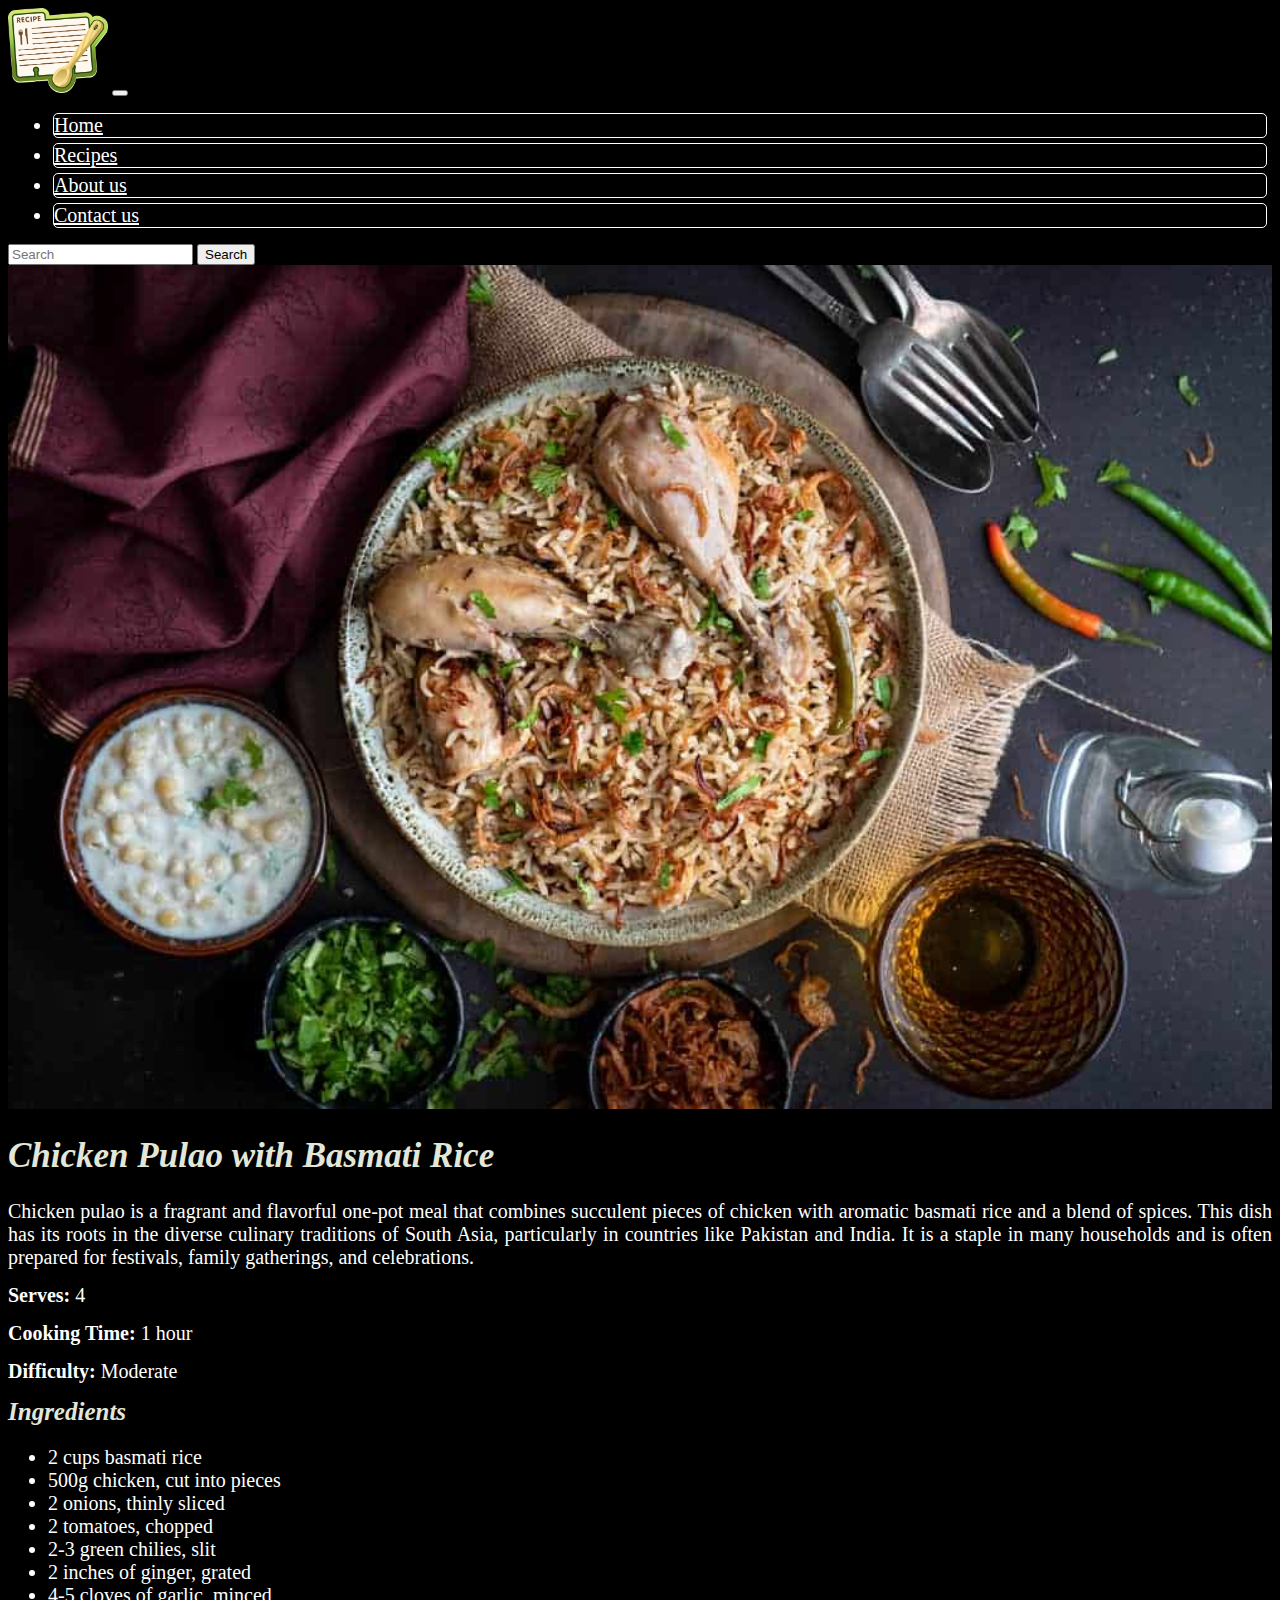
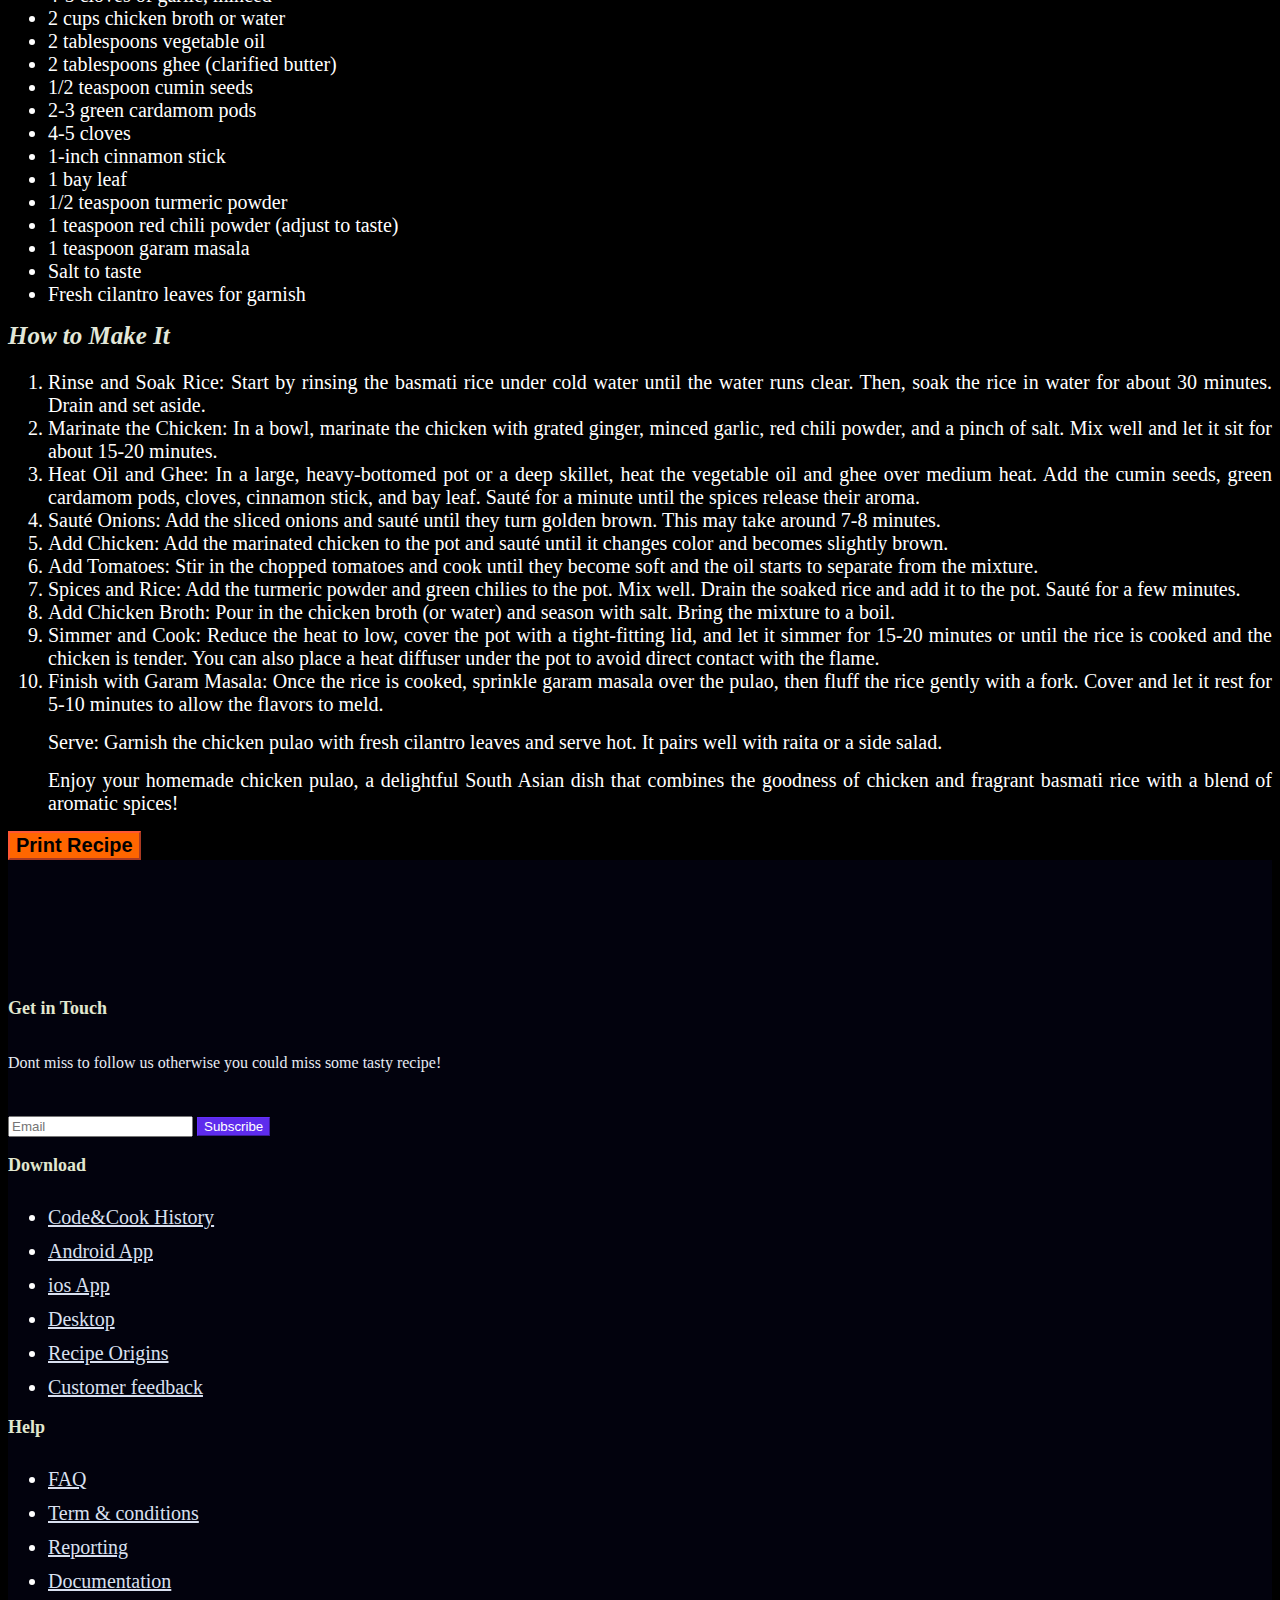
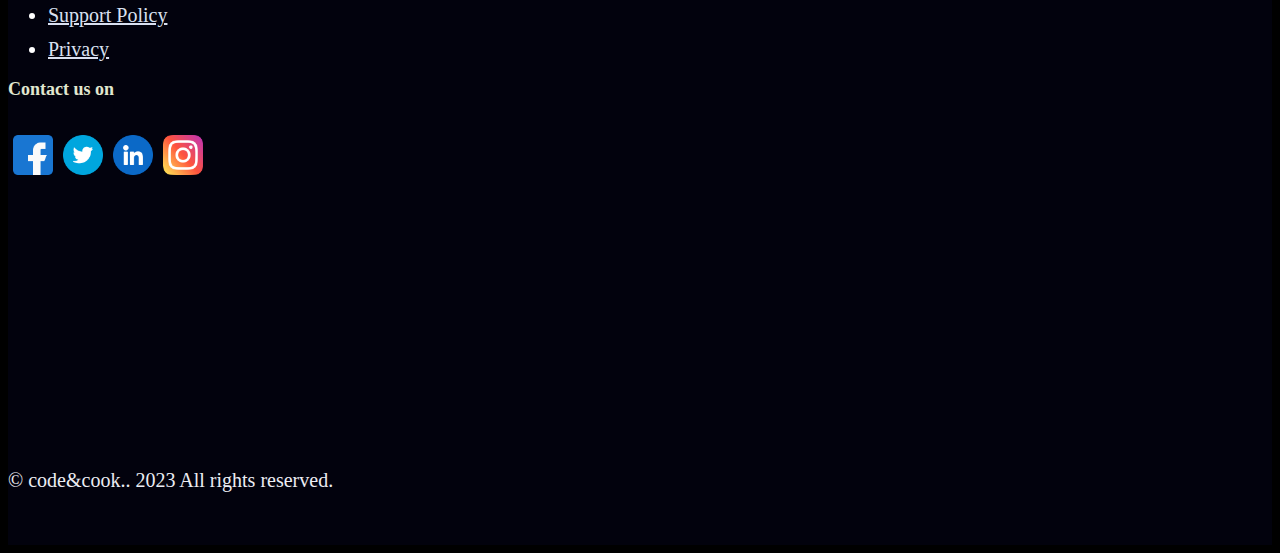
<file: receipepageNaeem.html>
<!DOCTYPE html>
<html lang="en">
<head>
    <meta charset="UTF-8">
    <meta name="viewport" content="width=device-width, initial-scale=1.0">
    <link href="https://cdn.jsdelivr.net/npm/bootstrap@5.3.2/dist/css/bootstrap.min.css" rel="stylesheet" integrity="sha384-T3c6CoIi6uLrA9TneNEoa7RxnatzjcDSCmG1MXxSR1GAsXEV/Dwwykc2MPK8M2HN" crossorigin="anonymous">
    <link href="receiplayout.css" rel="stylesheet">
    <title>Chicken Pulao</title>
</head>

<body>
    
    <nav class="navbar navbar-expand-lg bg-dark">
        <div class="container-fluid">
          <a class="navbar-brand" href="#"><img src="./cookbook.png" alt="" width="100px"></a>
          <button id="custom-toggler" class="navbar-toggler" type="button" data-bs-toggle="collapse" data-bs-target="#navbarTogglerDemo02" aria-controls="navbarTogglerDemo02" aria-expanded="false" aria-label="Toggle navigation">
            <span class="navbar-toggler-icon"></span>
          </button>
          <div class="collapse navbar-collapse" id="navbarTogglerDemo02">
            <ul class="navbar-nav me-auto mb-2 mb-lg-0">
              <li class="nav-item">
                <a class="nav-link active text-white" aria-current="page" href="index.html">Home</a>
              </li>
              <li class="nav-item">
                <a class="nav-link text-white" href="recipes.html">Recipes</a>
              </li>
              <li class="nav-item">
                <a class="nav-link text-white" href="#">About us</a>
              </li>
              <li class="nav-item">
                <a class="nav-link text-white" href="#">Contact us</a>
            </li>
            </ul>
            <form class="d-flex" role="search">
              <input class="form-control me-2" type="search" placeholder="Search" aria-label="Search">
              <button class="btn btn-outline-success" type="submit">Search</button>
            </form>
          </div>
        </div>
    </nav>

    <div class="container my-4">
        <div class="row">
            <div class="col-md-6" style="margin-bottom: 20px;">
                <img src="Chicken-Pulao.jpg" alt="Recipe Image" class="img-fluid custom-image" style="width: 100%; height: 110%;">
            </div>
            <div class="col-md-6">
                <h1>Chicken Pulao with Basmati Rice</h1>
                <p>Chicken pulao is a fragrant and flavorful one-pot meal that combines succulent pieces of chicken with aromatic basmati rice and a blend of spices. This dish has its roots in the diverse culinary traditions of South Asia, particularly in countries like Pakistan and India. It is a staple in many households and is often prepared for festivals, family gatherings, and celebrations.</p>
                <p><strong>Serves:</strong> 4</p>
                <p><strong>Cooking Time:</strong> 1 hour</p>
                <p><strong>Difficulty:</strong> Moderate</p>
            </div>

        </div>
    </div> 

    <div class="container">
        <div class="row mt-4">
            <div class="col-md-6">
                <h2>Ingredients</h2>
                <ul>
                    <li>2 cups basmati rice</li>
                    <li>500g chicken, cut into pieces</li>
                    <li>2 onions, thinly sliced</li>
                    <li>2 tomatoes, chopped</li>
                    <li>2-3 green chilies, slit</li>
                    <li>2 inches of ginger, grated</li>
                    <li>4-5 cloves of garlic, minced</li>
                    <li>2 cups chicken broth or water</li>
                    <li>2 tablespoons vegetable oil</li>
                    <li>2 tablespoons ghee (clarified butter)</li>
                    <li>1/2 teaspoon cumin seeds</li>
                    <li>2-3 green cardamom pods</li>
                    <li>4-5 cloves</li>
                    <li>1-inch cinnamon stick</li>
                    <li>1 bay leaf</li>
                    <li>1/2 teaspoon turmeric powder</li>
                    <li>1 teaspoon red chili powder (adjust to taste)</li>
                    <li>1 teaspoon garam masala</li>
                    <li>Salt to taste</li>
                    <li>Fresh cilantro leaves for garnish</li>
                </ul>
            </div>

            <div class="col-md-6">
                <h2>How to Make It</h2>
                <ol>
                    <li>Rinse and Soak Rice: Start by rinsing the basmati rice under cold water until the water runs clear. Then, soak the rice in water for about 30 minutes. Drain and set aside.</li>
                    <li>Marinate the Chicken: In a bowl, marinate the chicken with grated ginger, minced garlic, red chili powder, and a pinch of salt. Mix well and let it sit for about 15-20 minutes.</li>
                    <li>Heat Oil and Ghee: In a large, heavy-bottomed pot or a deep skillet, heat the vegetable oil and ghee over medium heat. Add the cumin seeds, green cardamom pods, cloves, cinnamon stick, and bay leaf. Sauté for a minute until the spices release their aroma.</li>
                    <li>Sauté Onions: Add the sliced onions and sauté until they turn golden brown. This may take around 7-8 minutes.</li>
                    <li>Add Chicken: Add the marinated chicken to the pot and sauté until it changes color and becomes slightly brown.</li>
                    <li>Add Tomatoes: Stir in the chopped tomatoes and cook until they become soft and the oil starts to separate from the mixture.</li>
                    <li>Spices and Rice: Add the turmeric powder and green chilies to the pot. Mix well. Drain the soaked rice and add it to the pot. Sauté for a few minutes.</li>
                    <li>Add Chicken Broth: Pour in the chicken broth (or water) and season with salt. Bring the mixture to a boil.</li>
                    <li>Simmer and Cook: Reduce the heat to low, cover the pot with a tight-fitting lid, and let it simmer for 15-20 minutes or until the rice is cooked and the chicken is tender. You can also place a heat diffuser under the pot to avoid direct contact with the flame.</li>
                    <li>Finish with Garam Masala: Once the rice is cooked, sprinkle garam masala over the pulao, then fluff the rice gently with a fork. Cover and let it rest for 5-10 minutes to allow the flavors to meld.</li>
                    <p>Serve: Garnish the chicken pulao with fresh cilantro leaves and serve hot. It pairs well with raita or a side salad.</p>
                    <p>Enjoy your homemade chicken pulao, a delightful South Asian dish that combines the goodness of chicken and fragrant basmati rice with a blend of aromatic spices!</p>
                </ol>
            </div>
        </div>
    </div>
    
    <div class="container text-center my-4">
        <div class="row">
            <div class="col-md-12">
                <button class="btn btn-primary">Print Recipe</button>
            </div>
        </div>
    </div>
    <footer class="new_footer_area bg_color">
      <div class="new_footer_top">
          <div class="container">
              <div class="row">
                  <div class="col-lg-3 col-md-6">
                      <div class="f_widget company_widget wow fadeInLeft" data-wow-delay="0.2s" style="visibility: visible; animation-delay: 0.2s; animation-name: fadeInLeft;">
                          <h3 class="f-title f_600 t_color f_size_18">Get in Touch</h3>
                          <p>Dont miss to follow us otherwise you could miss some tasty recipe!</p>
                          <form action="#" class="f_subscribe_two mailchimp" method="post" novalidate="true" _lpchecked="1">
                              <input type="text" name="EMAIL" class="form-control memail" placeholder="Email">
                              <button class="btn btn_get btn_get_two" type="submit">Subscribe</button>
                              <p class="mchimp-errmessage" style="display: none;"></p>
                              <p class="mchimp-sucmessage" style="display: none;"></p>
                          </form>
                      </div>
                  </div>
                  <div class="col-lg-3 col-md-6">
                      <div class="f_widget about-widget pl_70 wow fadeInLeft" data-wow-delay="0.4s" style="visibility: visible; animation-delay: 0.4s; animation-name: fadeInLeft;">
                          <h3 class="f-title f_600 t_color f_size_18">Download</h3>
                          <ul class="list-unstyled f_list">
                              <li><a href="#">Code&Cook History</a></li>
                              <li><a href="#">Android App</a></li>
                              <li><a href="#">ios App</a></li>
                              <li><a href="#">Desktop</a></li>
                              <li><a href="#">Recipe Origins</a></li>
                              <li><a href="#">Customer feedback</a></li>
                          </ul>
                      </div>
                  </div>
                  <div class="col-lg-3 col-md-6">
                      <div class="f_widget about-widget pl_70 wow fadeInLeft" data-wow-delay="0.6s" style="visibility: visible; animation-delay: 0.6s; animation-name: fadeInLeft;">
                          <h3 class="f-title f_600 t_color f_size_18">Help</h3>
                          <ul class="list-unstyled f_list">
                              <li><a href="#">FAQ</a></li>
                              <li><a href="#">Term &amp; conditions</a></li>
                              <li><a href="#">Reporting</a></li>
                              <li><a href="#">Documentation</a></li>
                              <li><a href="#">Support Policy</a></li>
                              <li><a href="#">Privacy</a></li>
                          </ul>
                      </div>
                  </div>
                  <div class="col-lg-3 col-md-6">
                      <div class="f_widget social-widget pl_70 wow fadeInLeft" data-wow-delay="0.8s" style="visibility: visible; animation-delay: 0.8s; animation-name: fadeInLeft;">
                          <h3 class="f-title f_600 t_color f_size_18">Contact us on</h3>
                          <div class="f_social_icon">
                              <img src="./icons/facebook.png" alt="facebook">
                              <img src="./icons/twitter.png" alt="twitter">
                              <img src="./icons/linkedin.png" alt="linkedin">
                              <img src="./icons/instagram.png" alt="instagram">
                          </div>
                      </div>
                  </div>
              </div>
          </div>
          <div class="footer_bg">
              <div class="footer_bg_one"></div>
              <div class="footer_bg_two"></div>
          </div>
      </div>
      <div class="footer_bottom">
          <div class="container">
              <div class="row align-items-center">
                  <div class="col-lg-6 col-sm-7">
                      <p class="mb-0 f_400">© code&cook.. 2023 All rights reserved.</p>
                  </div>
                  <div class="col-lg-6 col-sm-5 text-right">
                      
                  </div>
              </div>
          </div>
      </div>
  </footer>
    <script src="https://code.jquery.com/jquery-3.6.0.min.js"></script>
    <script src="https://cdn.jsdelivr.net/npm/bootstrap@5.3.0/dist/js/bootstrap.min.js"></script>
    
    </body>
    </html>
</file>
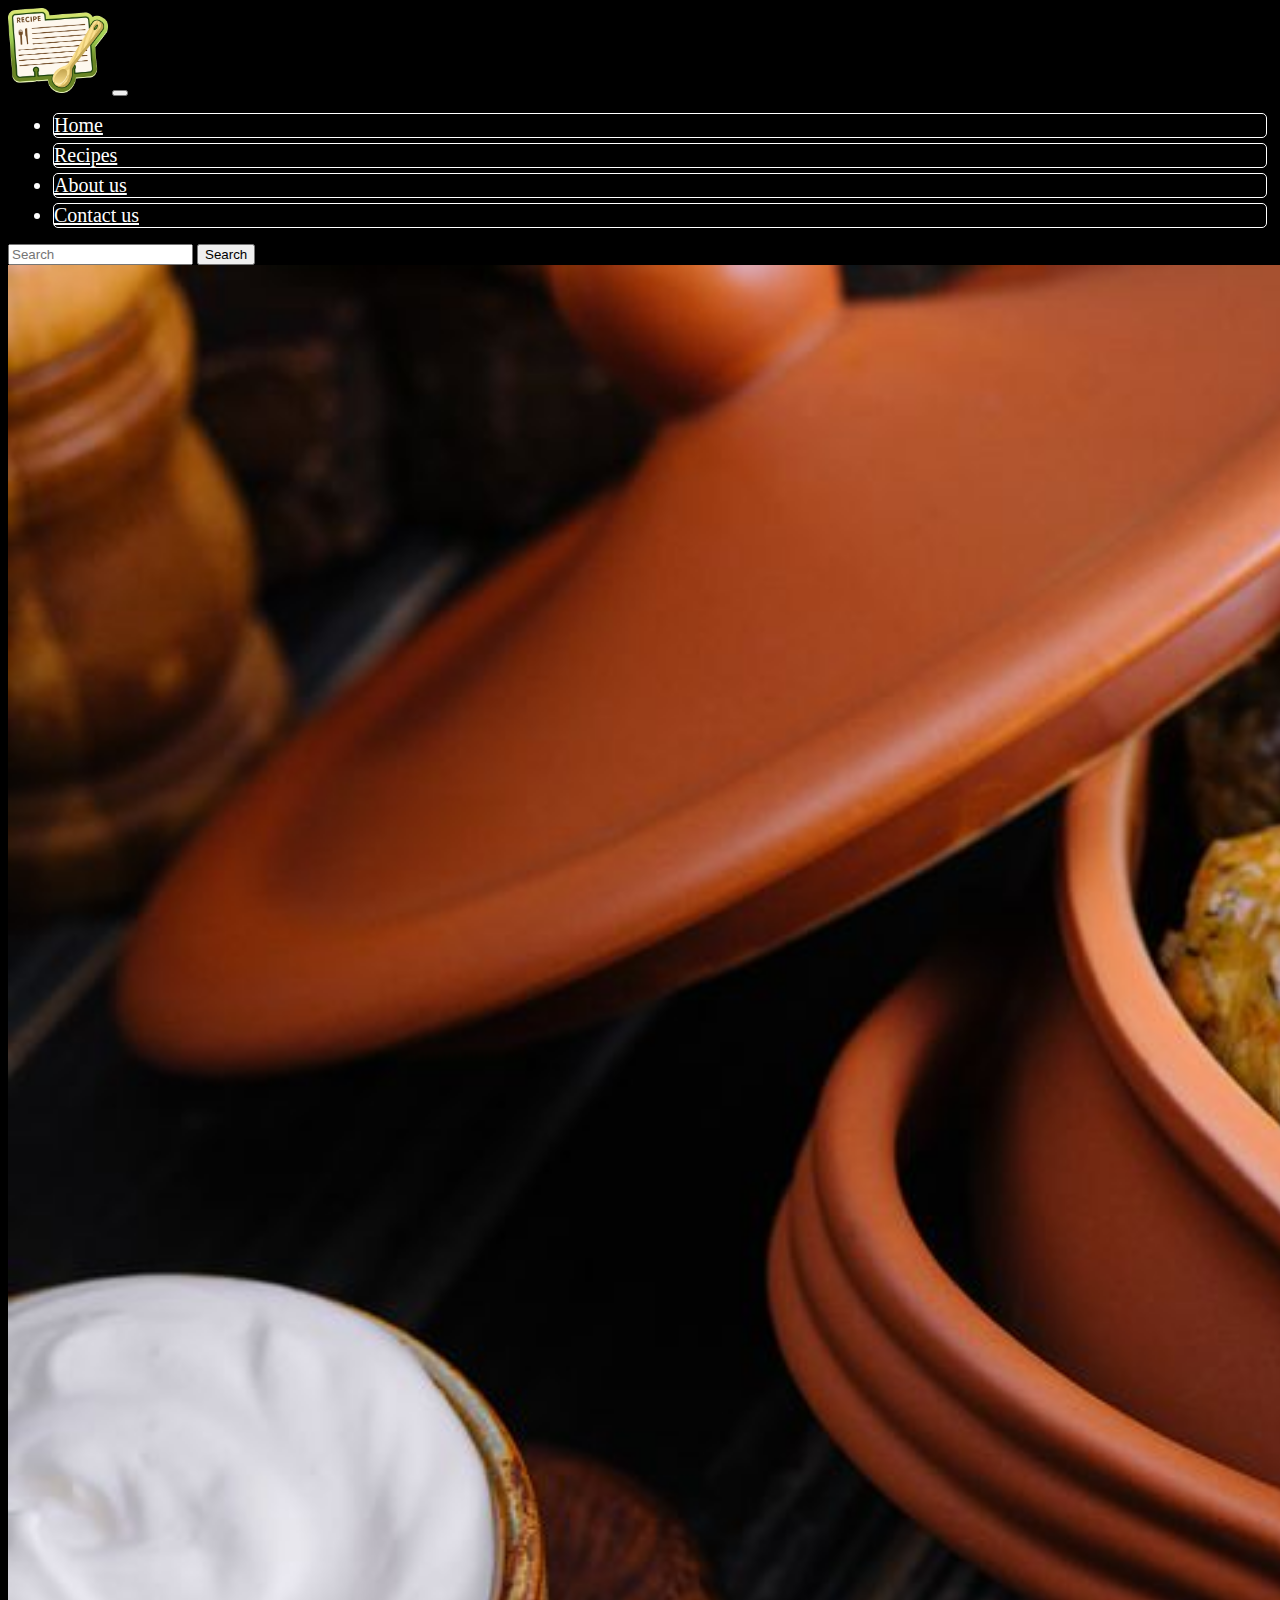
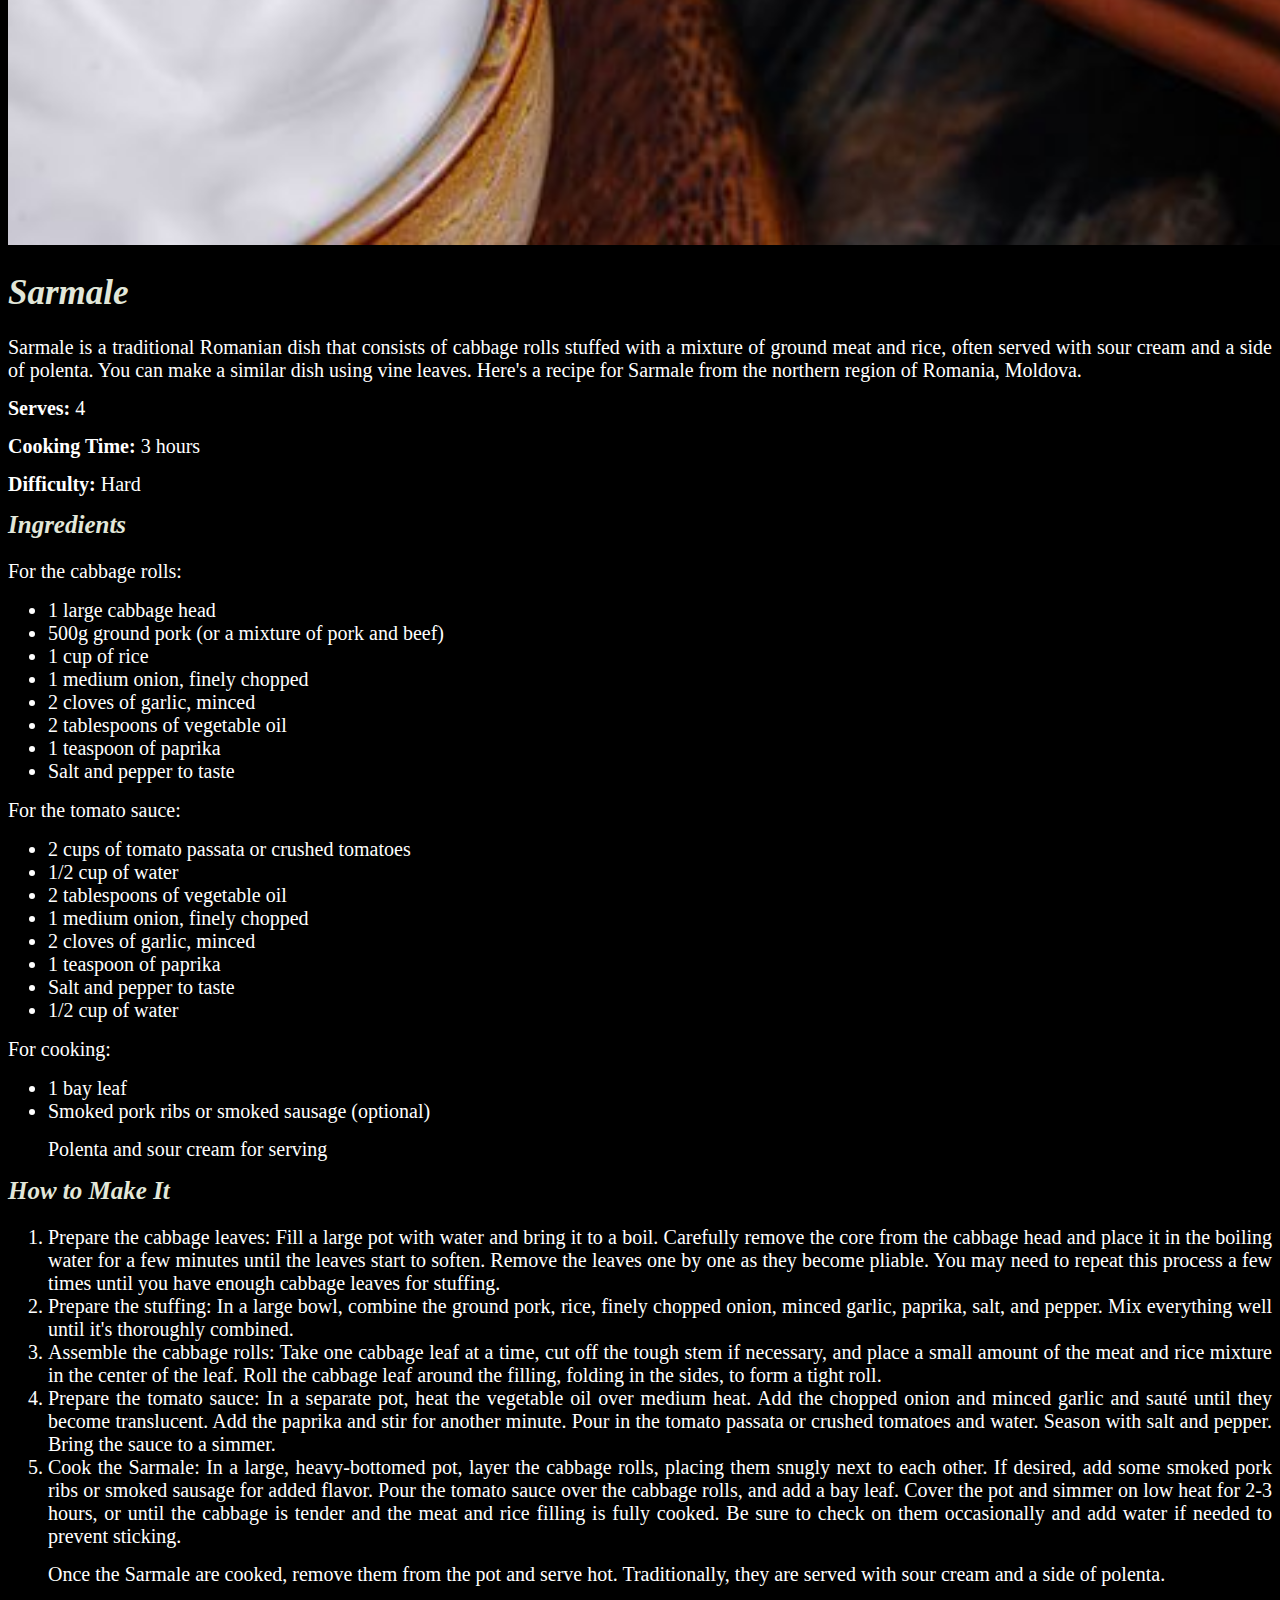
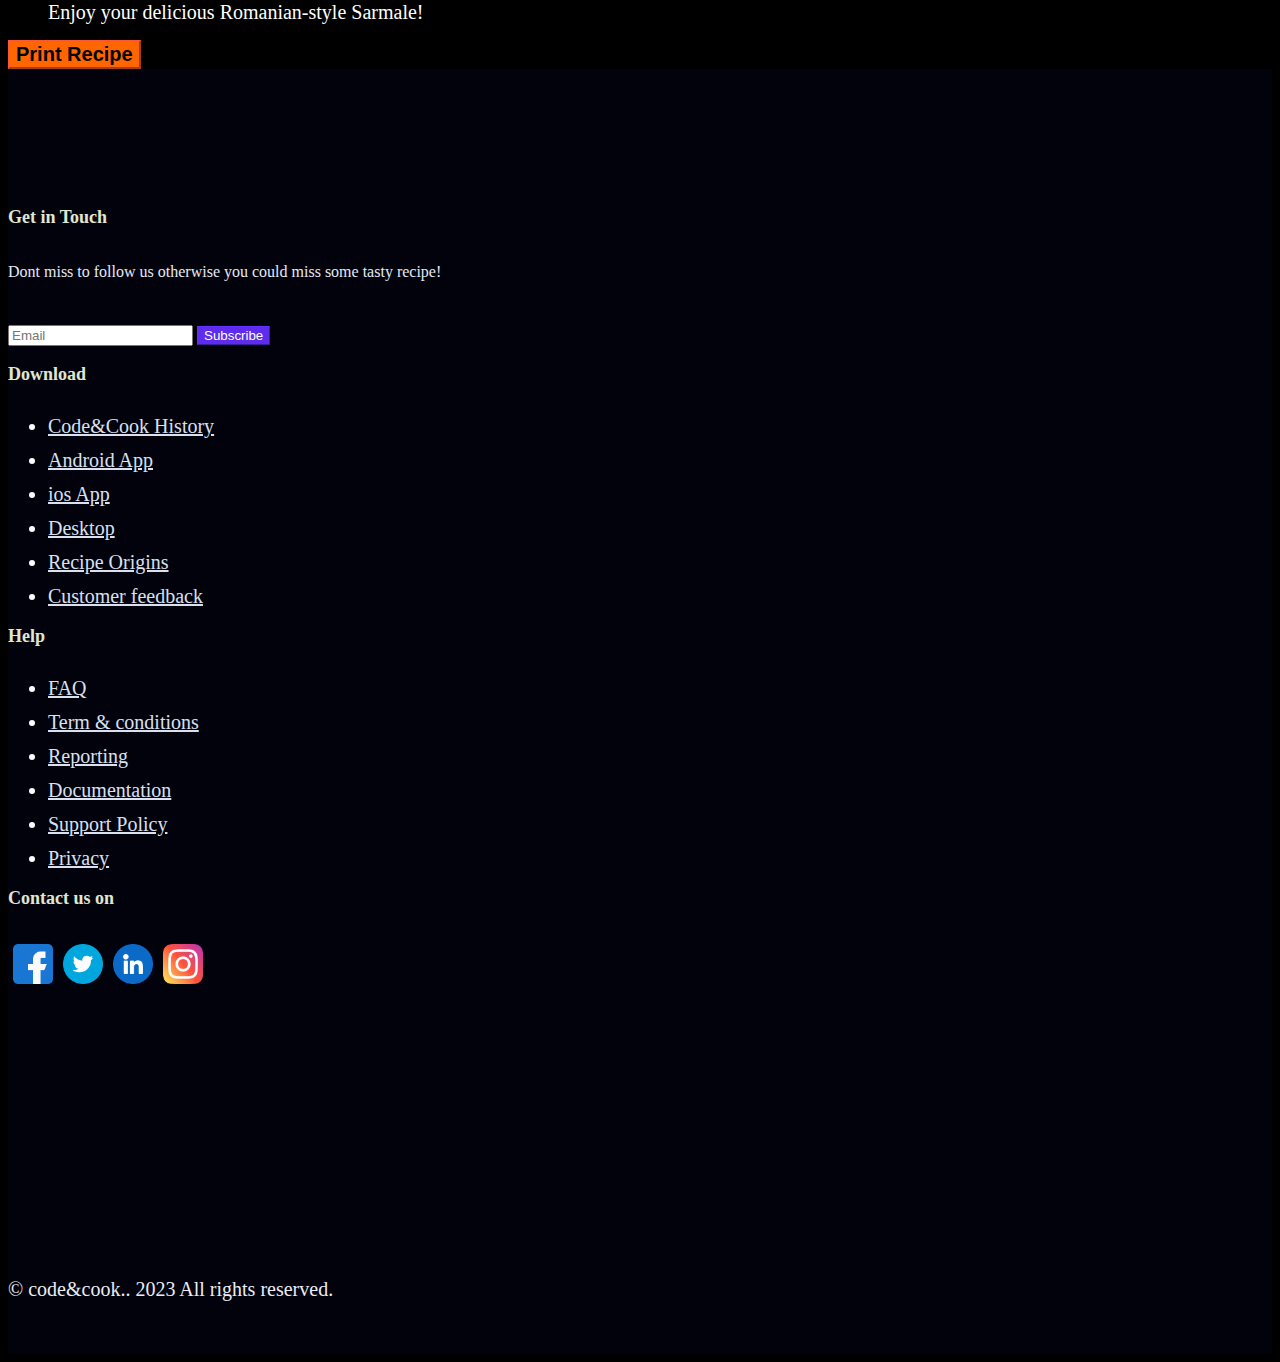
<file: receipepageSabina.html>
<!DOCTYPE html>
<html lang="en">
<head>
    <meta charset="UTF-8">
    <meta name="viewport" content="width=device-width, initial-scale=1.0">
    <link href="https://cdn.jsdelivr.net/npm/bootstrap@5.3.2/dist/css/bootstrap.min.css" rel="stylesheet" integrity="sha384-T3c6CoIi6uLrA9TneNEoa7RxnatzjcDSCmG1MXxSR1GAsXEV/Dwwykc2MPK8M2HN" crossorigin="anonymous">
    <link href="receiplayout.css" rel="stylesheet">
    <title>Sarmale</title>
</head>

<body>
    
    <nav class="navbar navbar-expand-lg bg-dark">
        <div class="container-fluid">
          <a class="navbar-brand" href="#"><img src="./cookbook.png" alt="" width="100px"></a>
          <button id="custom-toggler" class="navbar-toggler" type="button" data-bs-toggle="collapse" data-bs-target="#navbarTogglerDemo02" aria-controls="navbarTogglerDemo02" aria-expanded="false" aria-label="Toggle navigation">
            <span class="navbar-toggler-icon"></span>
          </button>
          <div class="collapse navbar-collapse" id="navbarTogglerDemo02">
            <ul class="navbar-nav me-auto mb-2 mb-lg-0">
              <li class="nav-item">
                <a class="nav-link active text-white" aria-current="page" href="index.html">Home</a>
              </li>
              <li class="nav-item">
                <a class="nav-link text-white" href="recipes.html">Recipes</a>
              </li>
              <li class="nav-item">
                <a class="nav-link text-white" href="#">About us</a>
              </li>
              <li class="nav-item">
                <a class="nav-link text-white" href="#">Contact us</a>
            </li>
            </ul>
            <form class="d-flex" role="search">
              <input class="form-control me-2" type="search" placeholder="Search" aria-label="Search">
              <button class="btn btn-outline-success" type="submit">Search</button>
            </form>
          </div>
        </div>
    </nav>

    <div class="container my-4">
        <div class="row">
            <div class="col-md-6" style="margin-bottom: 20px;">
                <img src="sarmale2.jpg" alt="Recipe Image" class="img-fluid custom-image" style="width: 250%; height: 90%;">
            </div>
            <div class="col-md-6">
                <h1>Sarmale</h1>
                <p>Sarmale is a traditional Romanian dish that consists of cabbage rolls stuffed with a mixture of ground meat and rice, often served with sour cream and a side of polenta. You can make a similar dish using vine leaves. Here's a recipe for Sarmale from the northern region of Romania, Moldova.</p>
                <p><strong>Serves:</strong> 4</p>
                <p><strong>Cooking Time:</strong> 3 hours</p>
                <p><strong>Difficulty:</strong> Hard</p>
            </div>

        </div>
    </div> 

    <div class="container">
        <div class="row mt-4">
            <div class="col-md-6">
                <h2>Ingredients</h2>
                <p>For the cabbage rolls:</p>
                <ul>
                    <li>1 large cabbage head</li>
                    <li>500g ground pork (or a mixture of pork and beef)</li>
                    <li>1 cup of rice</li>
                    <li>1 medium onion, finely chopped</li>
                    <li>2 cloves of garlic, minced</li>
                    <li>2 tablespoons of vegetable oil</li>
                    <li>1 teaspoon of paprika</li>
                    <li>Salt and pepper to taste</li>
                </ul>
                <p>For the tomato sauce:</p>
                <ul>
                    <li>2 cups of tomato passata or crushed tomatoes</li>
                    <li>1/2 cup of water</li>
                    <li>2 tablespoons of vegetable oil</li>
                    <li>1 medium onion, finely chopped</li>
                    <li>2 cloves of garlic, minced</li>
                    <li>1 teaspoon of paprika</li>
                    <li>Salt and pepper to taste</li>
                    <li>1/2 cup of water</li>
                </ul>
                <p>For cooking:</p>
                <ul>
                    <li>1 bay leaf</li>
                    <li>Smoked pork ribs or smoked sausage (optional)</
                </ul>
                <p>Polenta and sour cream for serving</p>
            </div>

            <div class="col-md-6">
                <h2>How to Make It</h2>
                <ol>
                    <li>Prepare the cabbage leaves: Fill a large pot with water and bring it to a boil.
                      Carefully remove the core from the cabbage head and place it in the boiling water for a few minutes until the leaves start to soften. Remove the leaves one by one as they become pliable. You may need to repeat this process a few times until you have enough cabbage leaves for stuffing.</li>
                    <li>Prepare the stuffing: In a large bowl, combine the ground pork, rice, finely chopped onion, minced garlic, paprika, salt, and pepper. Mix everything well until it's thoroughly combined.</li>
                    <li>Assemble the cabbage rolls: Take one cabbage leaf at a time, cut off the tough stem if necessary, and place a small amount of the meat and rice mixture in the center of the leaf. Roll the cabbage leaf around the filling, folding in the sides, to form a tight roll.</li>
                    <li>Prepare the tomato sauce: In a separate pot, heat the vegetable oil over medium heat. Add the chopped onion and minced garlic and sauté until they become translucent. Add the paprika and stir for another minute. Pour in the tomato passata or crushed tomatoes and water. Season with salt and pepper. Bring the sauce to a simmer. </li>
                    <li>Cook the Sarmale: In a large, heavy-bottomed pot, layer the cabbage rolls, placing them snugly next to each other. If desired, add some smoked pork ribs or smoked sausage for added flavor. Pour the tomato sauce over the cabbage rolls, and add a bay leaf. Cover the pot and simmer on low heat for 2-3 hours, or until the cabbage is tender and the meat and rice filling is fully cooked. Be sure to check on them occasionally and add water if needed to prevent sticking.</li>
                    <p>Once the Sarmale are cooked, remove them from the pot and serve hot. Traditionally, they are served with sour cream and a side of polenta.</p>
                    <p>Enjoy your delicious Romanian-style Sarmale!</p>
                </ol>
            </div>
        </div>
    </div>
    
    <div class="container text-center my-4">
        <div class="row">
            <div class="col-md-12">
                <button class="btn btn-primary">Print Recipe</button>
            </div>
        </div>
    </div>
    <footer class="new_footer_area bg_color">
      <div class="new_footer_top">
          <div class="container">
              <div class="row">
                  <div class="col-lg-3 col-md-6">
                      <div class="f_widget company_widget wow fadeInLeft" data-wow-delay="0.2s" style="visibility: visible; animation-delay: 0.2s; animation-name: fadeInLeft;">
                          <h3 class="f-title f_600 t_color f_size_18">Get in Touch</h3>
                          <p>Dont miss to follow us otherwise you could miss some tasty recipe!</p>
                          <form action="#" class="f_subscribe_two mailchimp" method="post" novalidate="true" _lpchecked="1">
                              <input type="text" name="EMAIL" class="form-control memail" placeholder="Email">
                              <button class="btn btn_get btn_get_two" type="submit">Subscribe</button>
                              <p class="mchimp-errmessage" style="display: none;"></p>
                              <p class="mchimp-sucmessage" style="display: none;"></p>
                          </form>
                      </div>
                  </div>
                  <div class="col-lg-3 col-md-6">
                      <div class="f_widget about-widget pl_70 wow fadeInLeft" data-wow-delay="0.4s" style="visibility: visible; animation-delay: 0.4s; animation-name: fadeInLeft;">
                          <h3 class="f-title f_600 t_color f_size_18">Download</h3>
                          <ul class="list-unstyled f_list">
                              <li><a href="#">Code&Cook History</a></li>
                              <li><a href="#">Android App</a></li>
                              <li><a href="#">ios App</a></li>
                              <li><a href="#">Desktop</a></li>
                              <li><a href="#">Recipe Origins</a></li>
                              <li><a href="#">Customer feedback</a></li>
                          </ul>
                      </div>
                  </div>
                  <div class="col-lg-3 col-md-6">
                      <div class="f_widget about-widget pl_70 wow fadeInLeft" data-wow-delay="0.6s" style="visibility: visible; animation-delay: 0.6s; animation-name: fadeInLeft;">
                          <h3 class="f-title f_600 t_color f_size_18">Help</h3>
                          <ul class="list-unstyled f_list">
                              <li><a href="#">FAQ</a></li>
                              <li><a href="#">Term &amp; conditions</a></li>
                              <li><a href="#">Reporting</a></li>
                              <li><a href="#">Documentation</a></li>
                              <li><a href="#">Support Policy</a></li>
                              <li><a href="#">Privacy</a></li>
                          </ul>
                      </div>
                  </div>
                  <div class="col-lg-3 col-md-6">
                      <div class="f_widget social-widget pl_70 wow fadeInLeft" data-wow-delay="0.8s" style="visibility: visible; animation-delay: 0.8s; animation-name: fadeInLeft;">
                          <h3 class="f-title f_600 t_color f_size_18">Contact us on</h3>
                          <div class="f_social_icon">
                              <img src="./icons/facebook.png" alt="facebook">
                              <img src="./icons/twitter.png" alt="twitter">
                              <img src="./icons/linkedin.png" alt="linkedin">
                              <img src="./icons/instagram.png" alt="instagram">
                          </div>
                      </div>
                  </div>
              </div>
          </div>
          <div class="footer_bg">
              <div class="footer_bg_one"></div>
              <div class="footer_bg_two"></div>
          </div>
      </div>
      <div class="footer_bottom">
          <div class="container">
              <div class="row align-items-center">
                  <div class="col-lg-6 col-sm-7">
                      <p class="mb-0 f_400">© code&cook.. 2023 All rights reserved.</p>
                  </div>
                  <div class="col-lg-6 col-sm-5 text-right">
                      
                  </div>
              </div>
          </div>
      </div>
  </footer>
    <script src="https://code.jquery.com/jquery-3.6.0.min.js"></script>
    <script src="https://cdn.jsdelivr.net/npm/bootstrap@5.3.0/dist/js/bootstrap.min.js"></script>
    
    </body>
    </html>
</file>
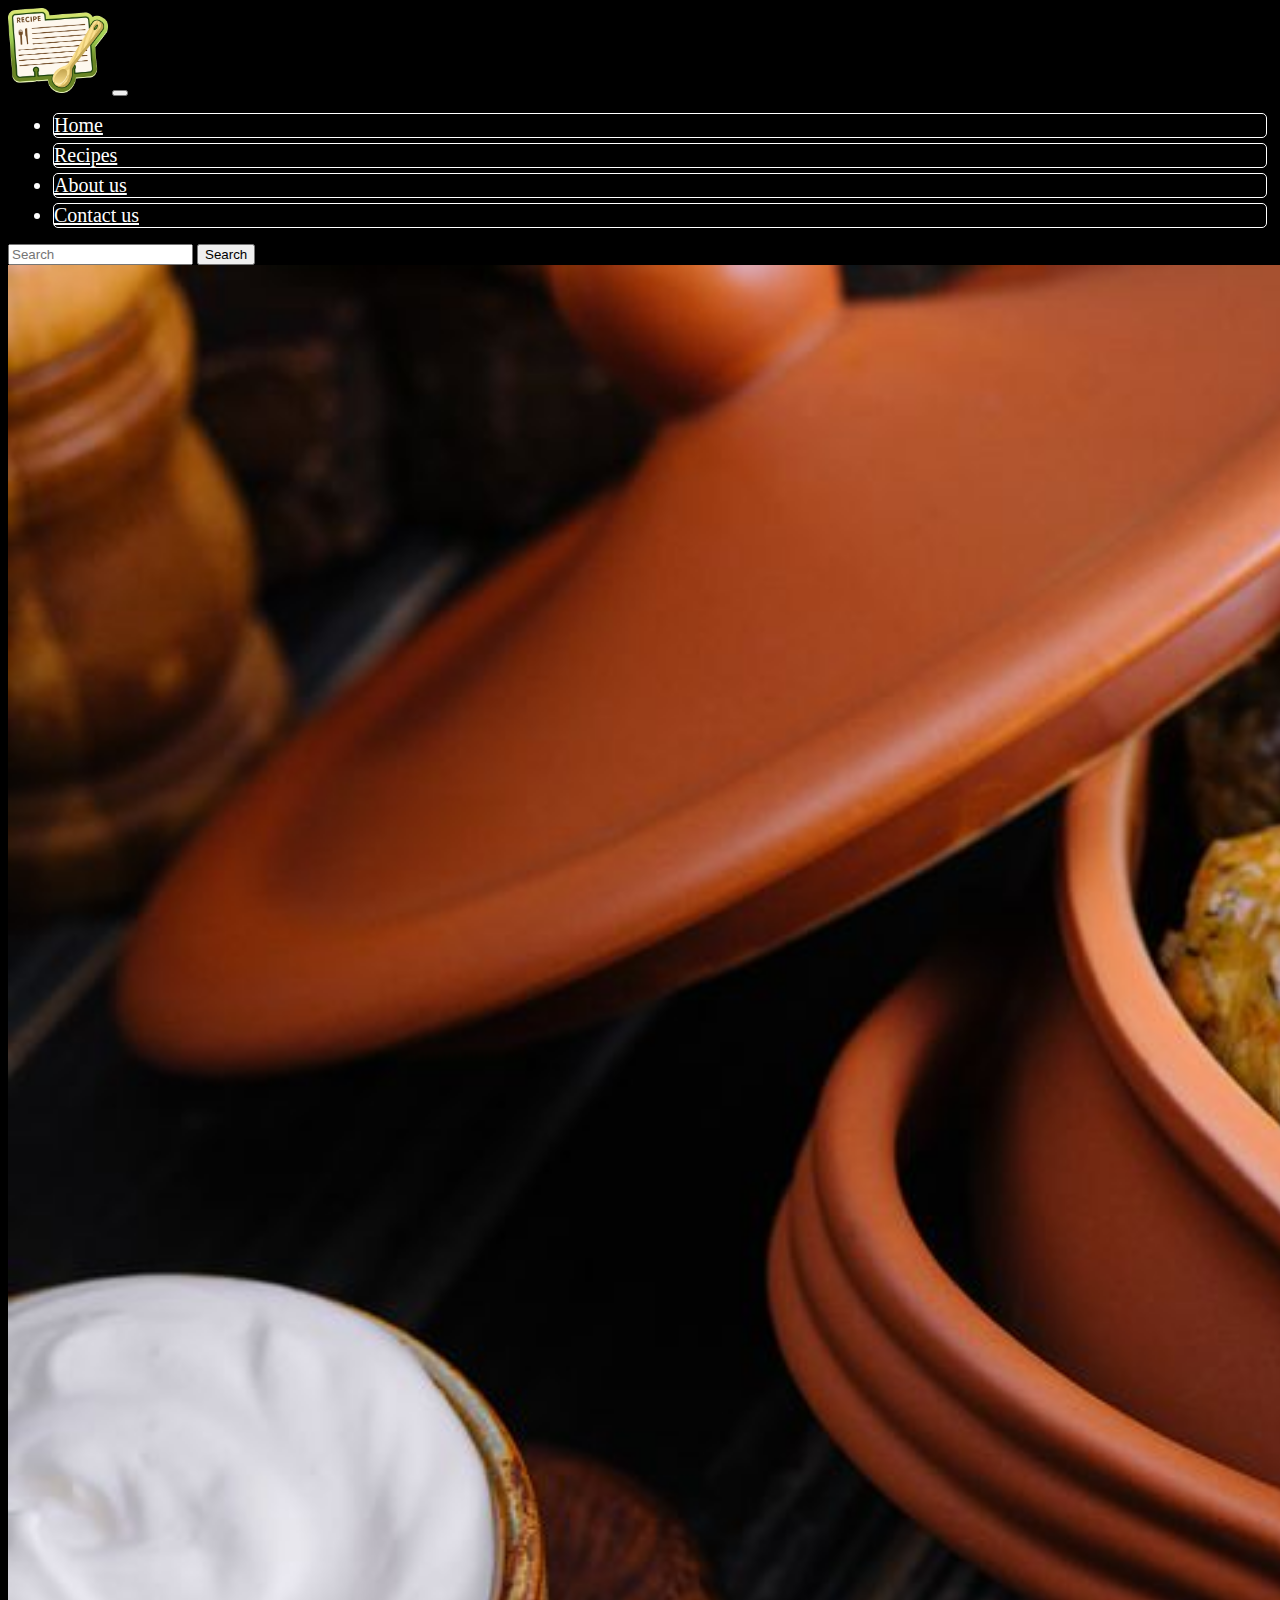
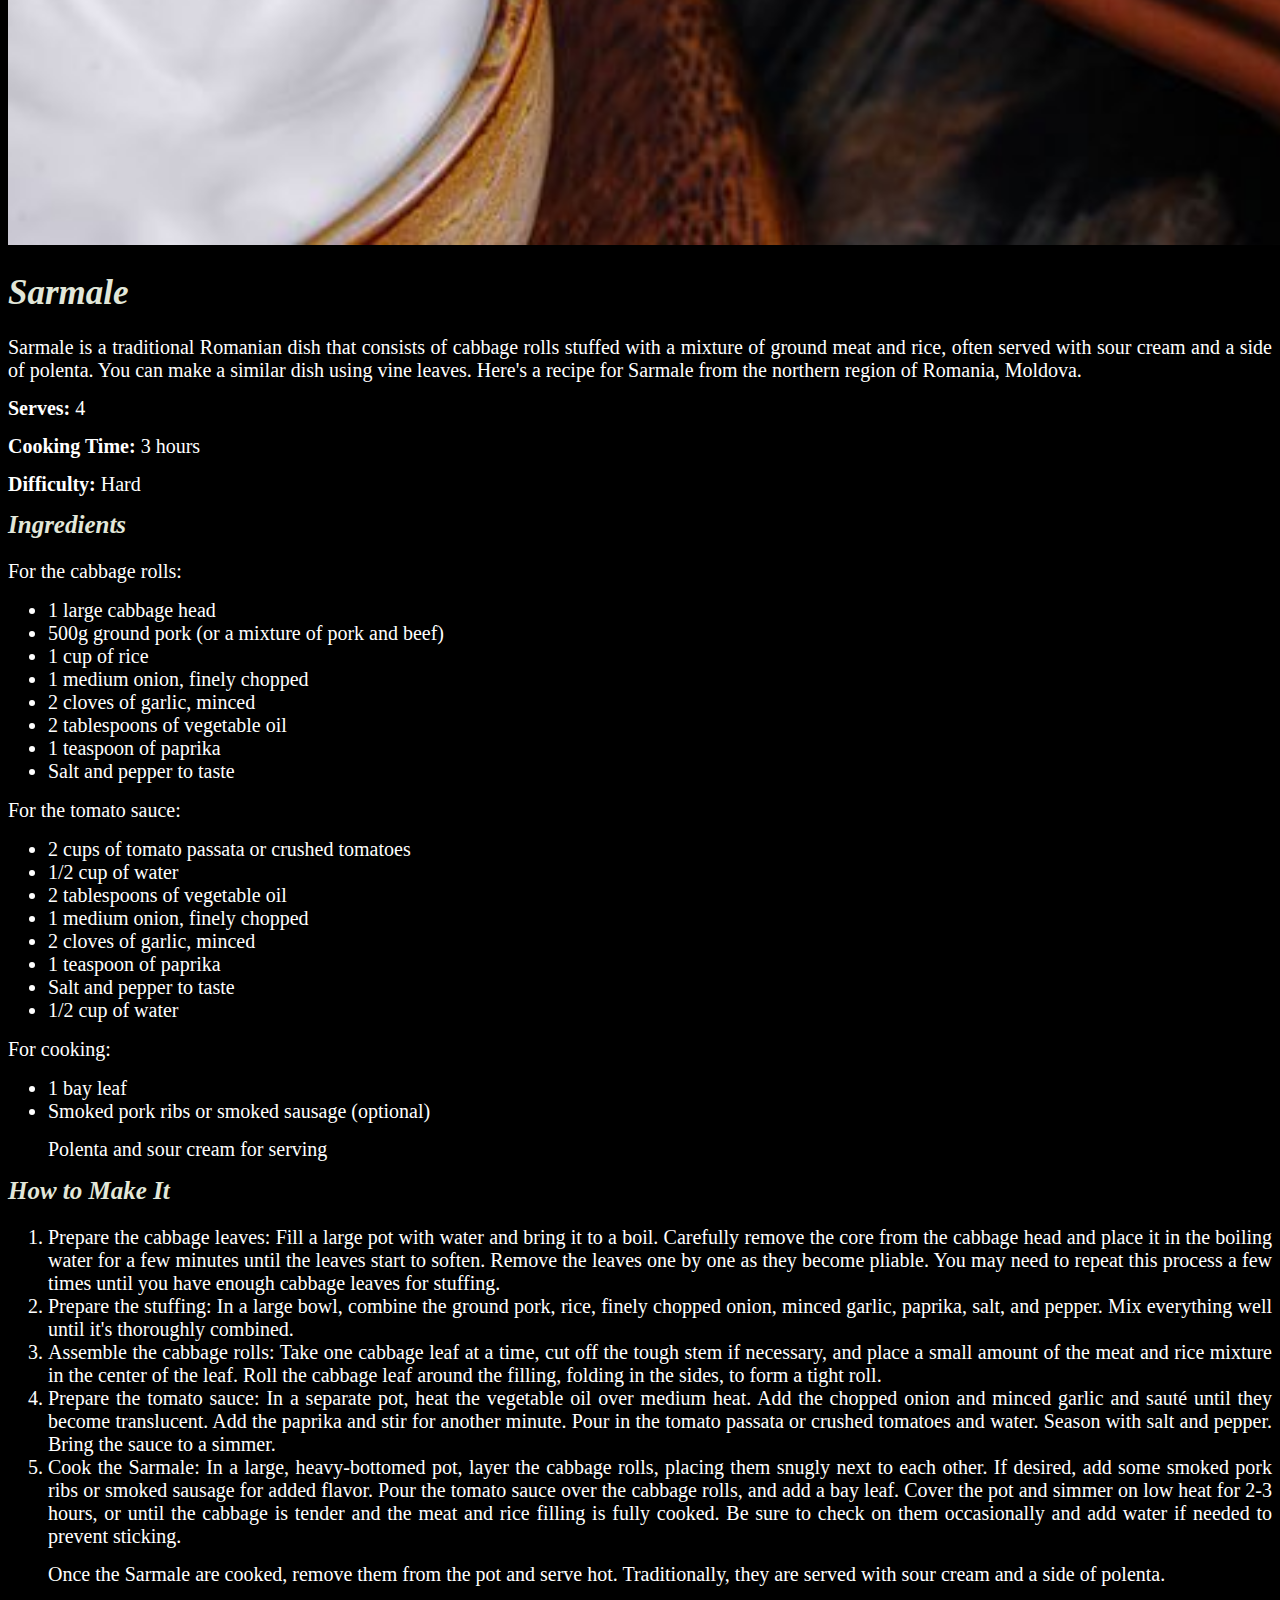
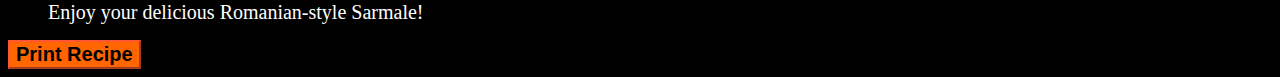
<file: receiplayoutSab.html>
<!DOCTYPE html>
<html lang="en">
<head>
    <meta charset="UTF-8">
    <meta name="viewport" content="width=device-width, initial-scale=1.0">
    <link href="https://cdn.jsdelivr.net/npm/bootstrap@5.3.2/dist/css/bootstrap.min.css" rel="stylesheet" integrity="sha384-T3c6CoIi6uLrA9TneNEoa7RxnatzjcDSCmG1MXxSR1GAsXEV/Dwwykc2MPK8M2HN" crossorigin="anonymous">
    <link href="receiplayout.css" rel="stylesheet">
    <title>Sarmale</title>
</head>

<body>
    
    <nav class="navbar navbar-expand-lg bg-dark">
        <div class="container-fluid">
          <a class="navbar-brand" href="#"><img src="./cookbook.png" alt="" width="100px"></a>
          <button id="custom-toggler" class="navbar-toggler" type="button" data-bs-toggle="collapse" data-bs-target="#navbarTogglerDemo02" aria-controls="navbarTogglerDemo02" aria-expanded="false" aria-label="Toggle navigation">
            <span class="navbar-toggler-icon"></span>
          </button>
          <div class="collapse navbar-collapse" id="navbarTogglerDemo02">
            <ul class="navbar-nav me-auto mb-2 mb-lg-0">
              <li class="nav-item">
                <a class="nav-link active text-white" aria-current="page" href="#">Home</a>
              </li>
              <li class="nav-item">
                <a class="nav-link text-white" href="#">Recipes</a>
              </li>
              <li class="nav-item">
                <a class="nav-link text-white" href="#">About us</a>
              </li>
              <li class="nav-item">
                <a class="nav-link text-white" href="#">Contact us</a>
            </li>
            </ul>
            <form class="d-flex" role="search">
              <input class="form-control me-2" type="search" placeholder="Search" aria-label="Search">
              <button class="btn btn-outline-success" type="submit">Search</button>
            </form>
          </div>
        </div>
    </nav>

    <div class="container my-4">
        <div class="row">
            <div class="col-md-6" style="margin-bottom: 20px;">
                <img src="sarmale2.jpg" alt="Recipe Image" class="img-fluid custom-image" style="width: 250%; height: 90%;">
            </div>
            <div class="col-md-6">
                <h1>Sarmale</h1>
                <p>Sarmale is a traditional Romanian dish that consists of cabbage rolls stuffed with a mixture of ground meat and rice, often served with sour cream and a side of polenta. You can make a similar dish using vine leaves. Here's a recipe for Sarmale from the northern region of Romania, Moldova.</p>
                <p><strong>Serves:</strong> 4</p>
                <p><strong>Cooking Time:</strong> 3 hours</p>
                <p><strong>Difficulty:</strong> Hard</p>
            </div>

        </div>
    </div> 

    <div class="container">
        <div class="row mt-4">
            <div class="col-md-6">
                <h2>Ingredients</h2>
                <p>For the cabbage rolls:</p>
                <ul>
                    <li>1 large cabbage head</li>
                    <li>500g ground pork (or a mixture of pork and beef)</li>
                    <li>1 cup of rice</li>
                    <li>1 medium onion, finely chopped</li>
                    <li>2 cloves of garlic, minced</li>
                    <li>2 tablespoons of vegetable oil</li>
                    <li>1 teaspoon of paprika</li>
                    <li>Salt and pepper to taste</li>
                </ul>
                <p>For the tomato sauce:</p>
                <ul>
                    <li>2 cups of tomato passata or crushed tomatoes</li>
                    <li>1/2 cup of water</li>
                    <li>2 tablespoons of vegetable oil</li>
                    <li>1 medium onion, finely chopped</li>
                    <li>2 cloves of garlic, minced</li>
                    <li>1 teaspoon of paprika</li>
                    <li>Salt and pepper to taste</li>
                    <li>1/2 cup of water</li>
                </ul>
                <p>For cooking:</p>
                <ul>
                    <li>1 bay leaf</li>
                    <li>Smoked pork ribs or smoked sausage (optional)</
                </ul>
                <p>Polenta and sour cream for serving</p>
            </div>

            <div class="col-md-6">
                <h2>How to Make It</h2>
                <ol>
                    <li>Prepare the cabbage leaves: Fill a large pot with water and bring it to a boil.
                      Carefully remove the core from the cabbage head and place it in the boiling water for a few minutes until the leaves start to soften. Remove the leaves one by one as they become pliable. You may need to repeat this process a few times until you have enough cabbage leaves for stuffing.</li>
                    <li>Prepare the stuffing: In a large bowl, combine the ground pork, rice, finely chopped onion, minced garlic, paprika, salt, and pepper. Mix everything well until it's thoroughly combined.</li>
                    <li>Assemble the cabbage rolls: Take one cabbage leaf at a time, cut off the tough stem if necessary, and place a small amount of the meat and rice mixture in the center of the leaf. Roll the cabbage leaf around the filling, folding in the sides, to form a tight roll.</li>
                    <li>Prepare the tomato sauce: In a separate pot, heat the vegetable oil over medium heat. Add the chopped onion and minced garlic and sauté until they become translucent. Add the paprika and stir for another minute. Pour in the tomato passata or crushed tomatoes and water. Season with salt and pepper. Bring the sauce to a simmer. </li>
                    <li>Cook the Sarmale: In a large, heavy-bottomed pot, layer the cabbage rolls, placing them snugly next to each other. If desired, add some smoked pork ribs or smoked sausage for added flavor. Pour the tomato sauce over the cabbage rolls, and add a bay leaf. Cover the pot and simmer on low heat for 2-3 hours, or until the cabbage is tender and the meat and rice filling is fully cooked. Be sure to check on them occasionally and add water if needed to prevent sticking.</li>
                    <p>Once the Sarmale are cooked, remove them from the pot and serve hot. Traditionally, they are served with sour cream and a side of polenta.</p>
                    <p>Enjoy your delicious Romanian-style Sarmale!</p>
                </ol>
            </div>
        </div>
    </div>
    
    <div class="container text-center my-4">
        <div class="row">
            <div class="col-md-12">
                <button class="btn btn-primary">Print Recipe</button>
            </div>
        </div>
    </div>

    <script src="https://code.jquery.com/jquery-3.6.0.min.js"></script>
    <script src="https://cdn.jsdelivr.net/npm/bootstrap@5.3.0/dist/js/bootstrap.min.js"></script>
    </body>
    </html>
</file>
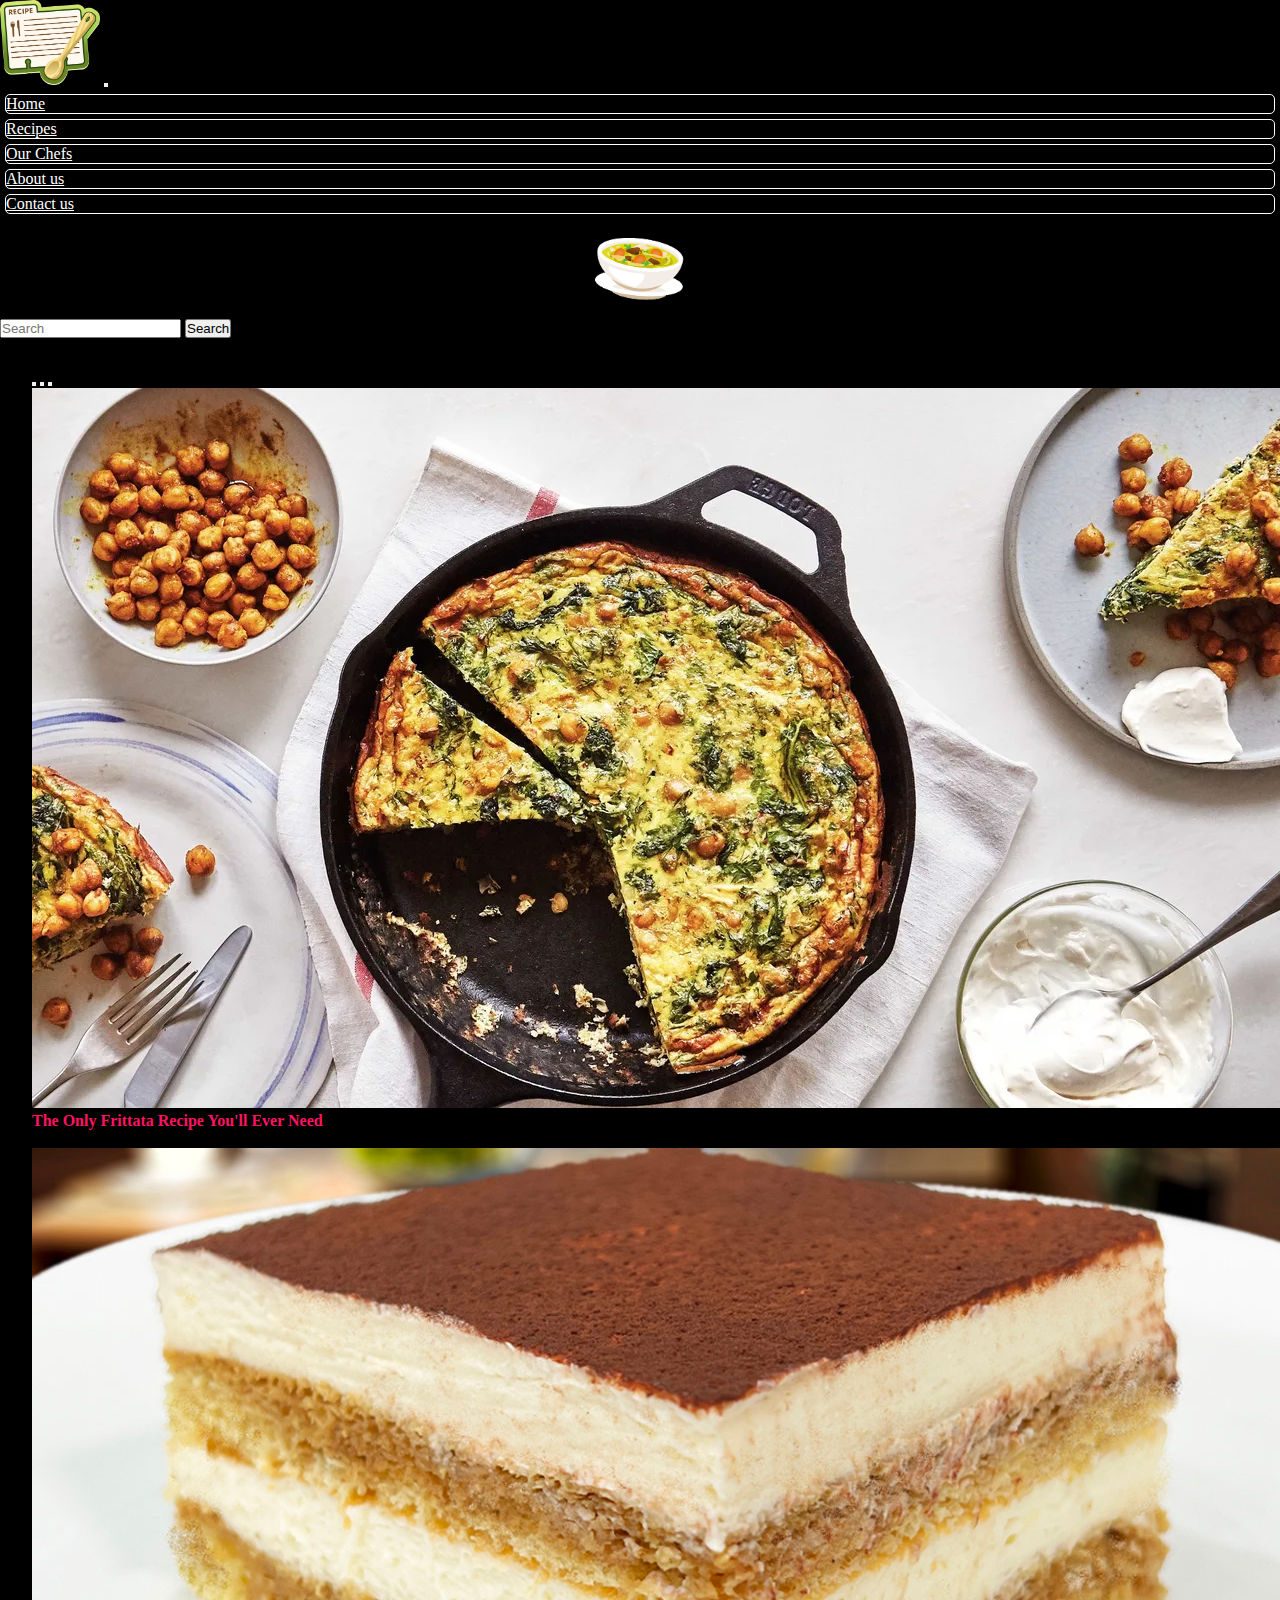
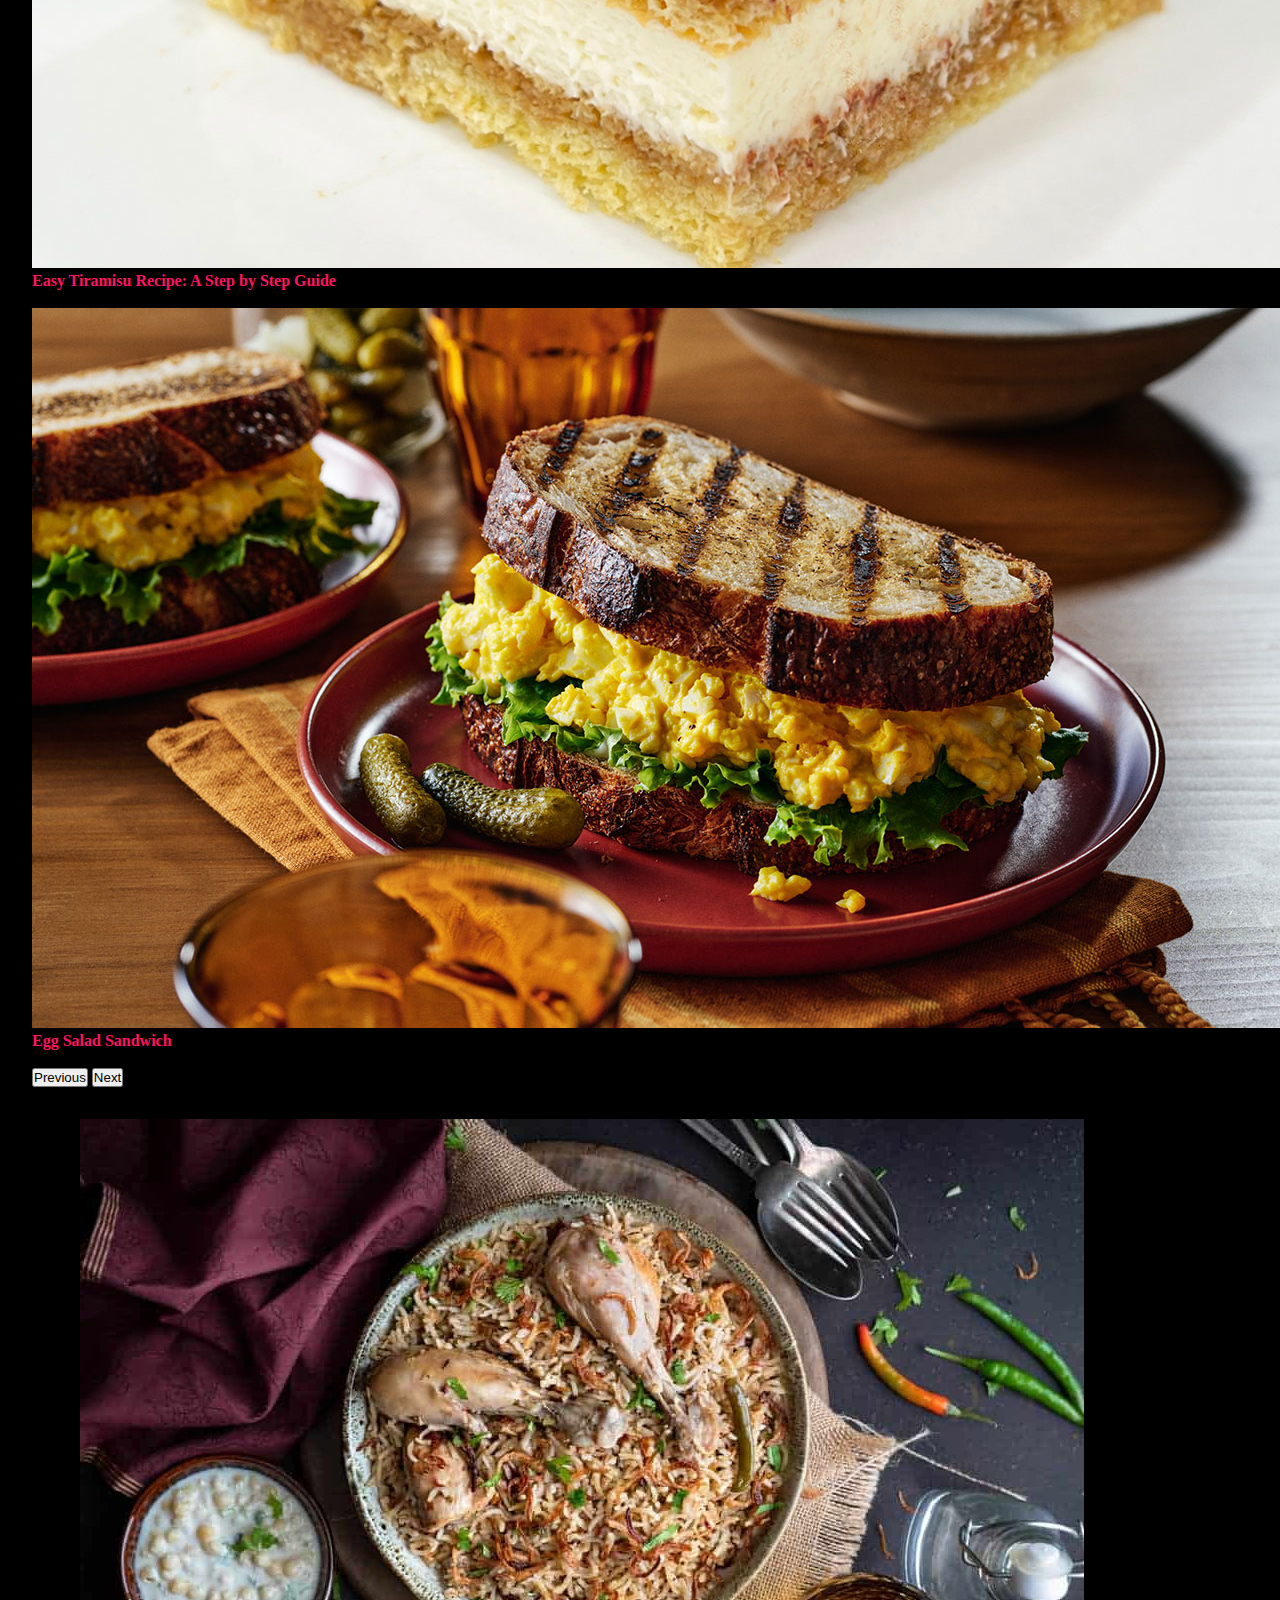
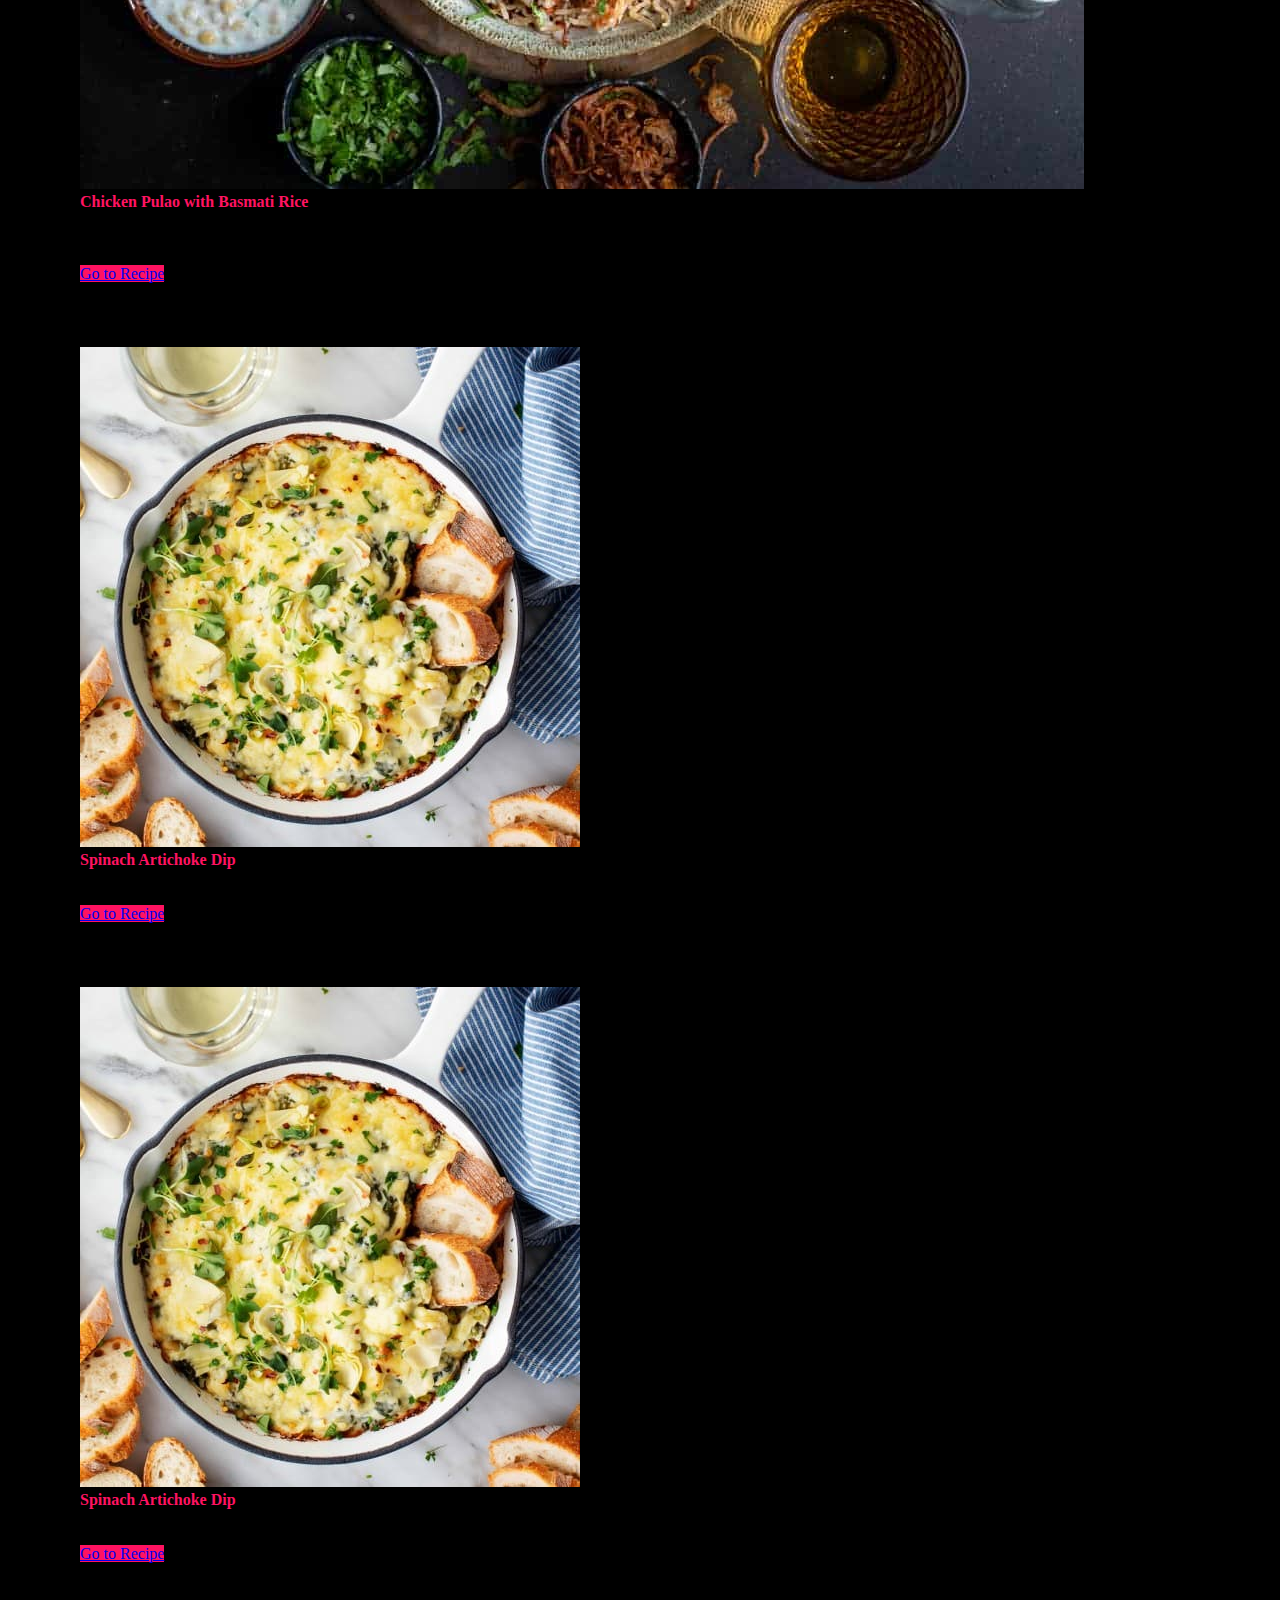
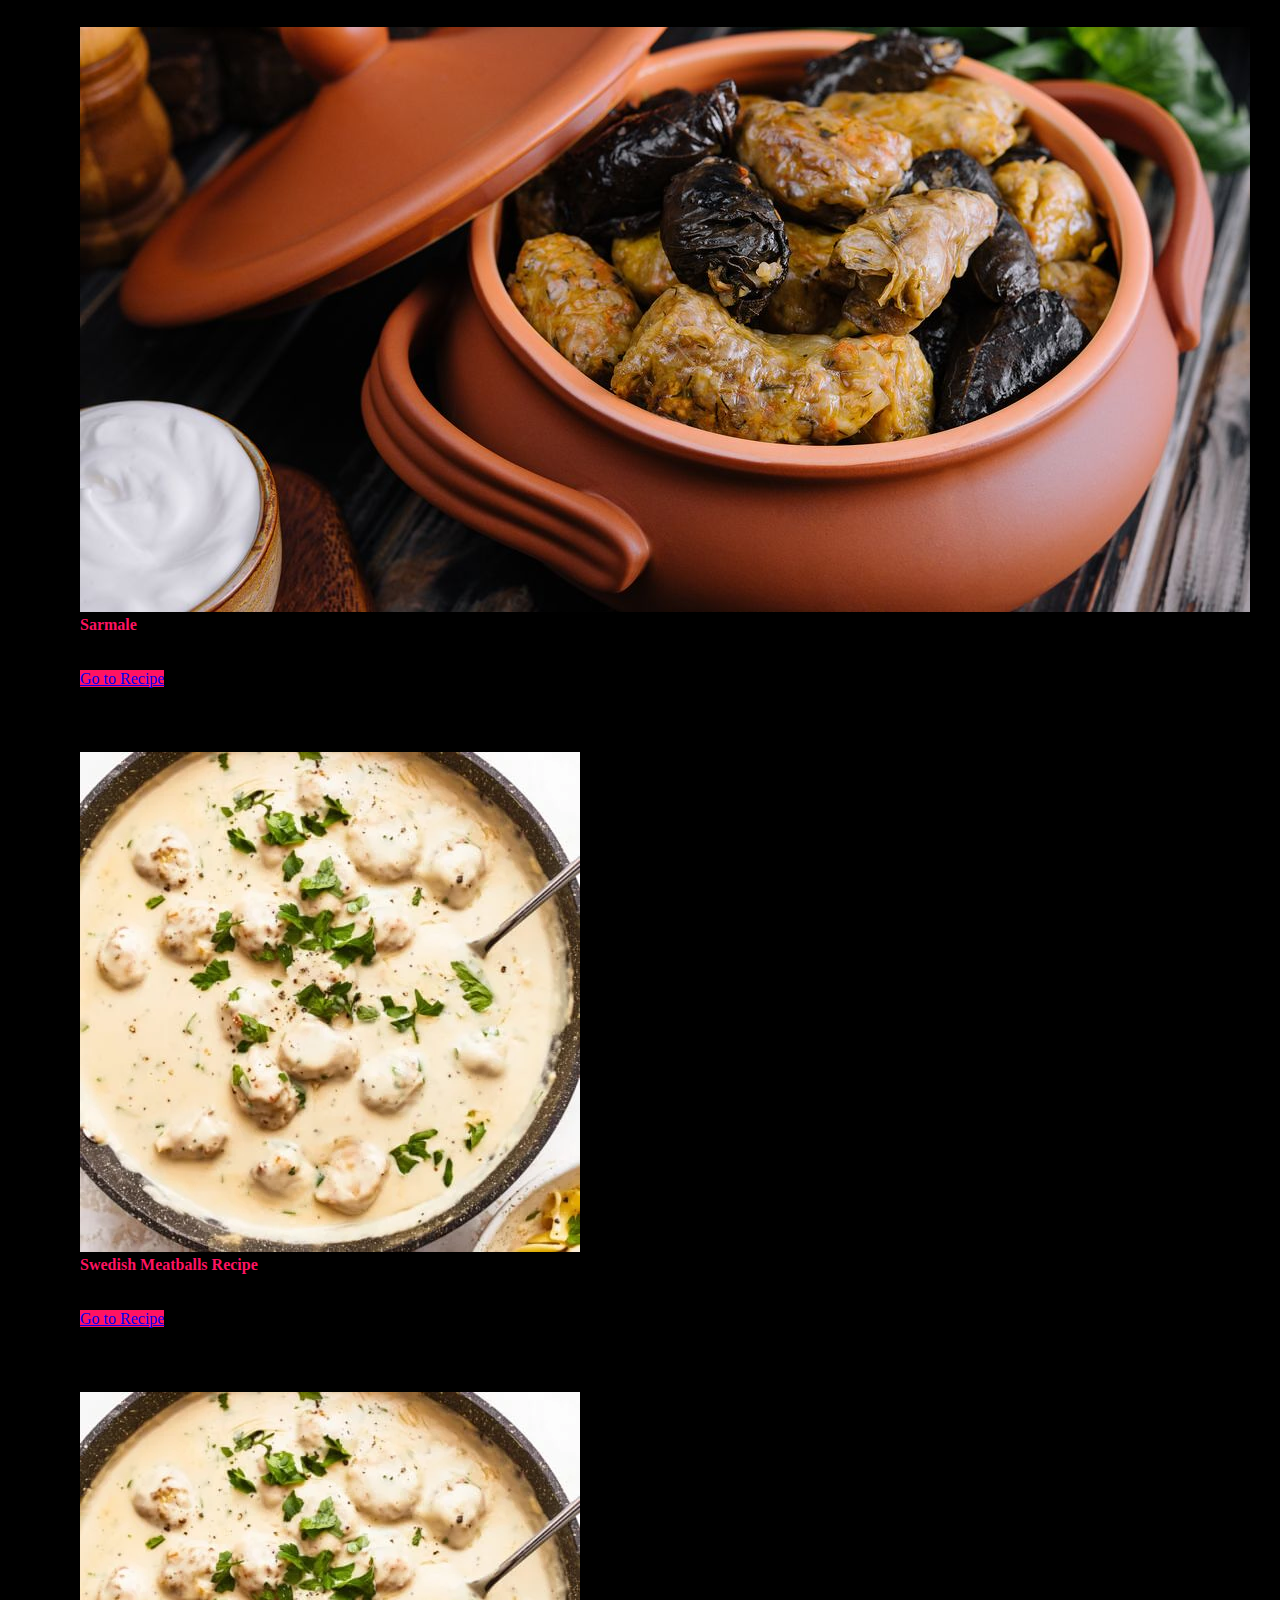
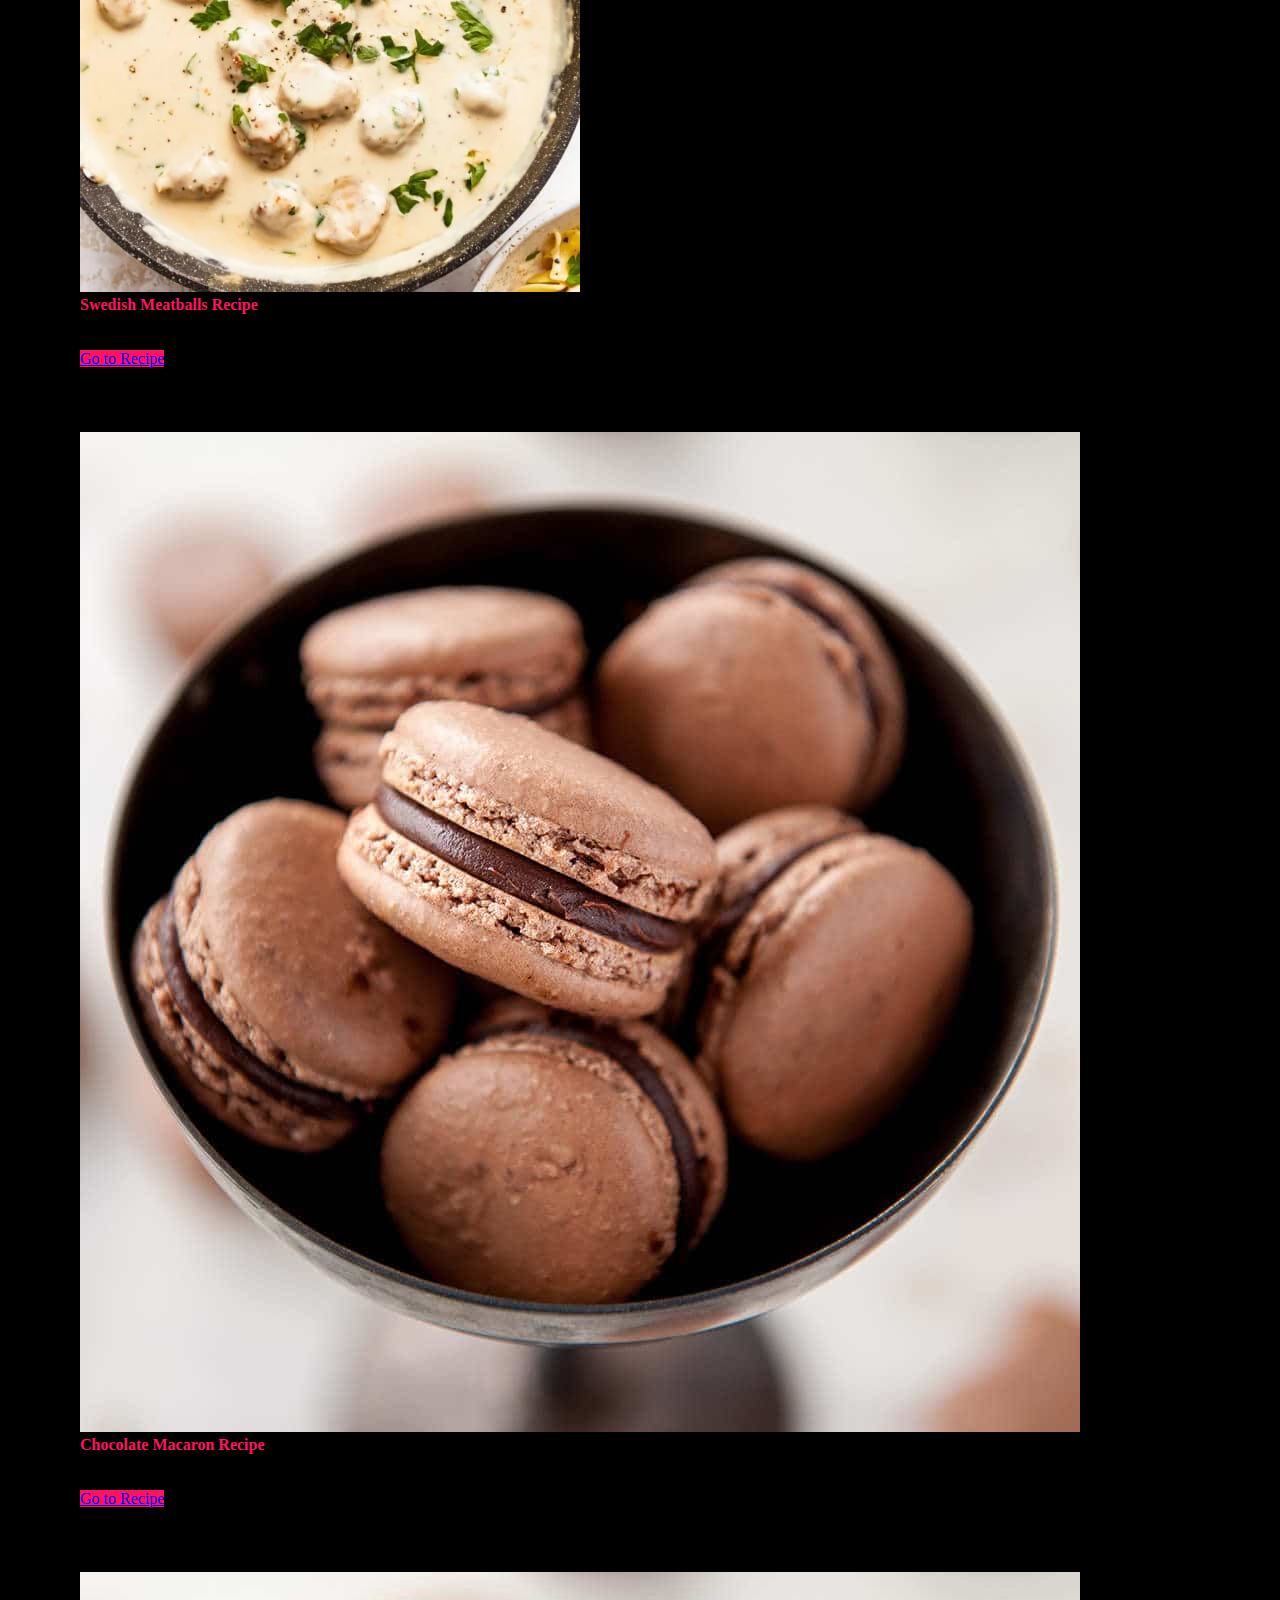
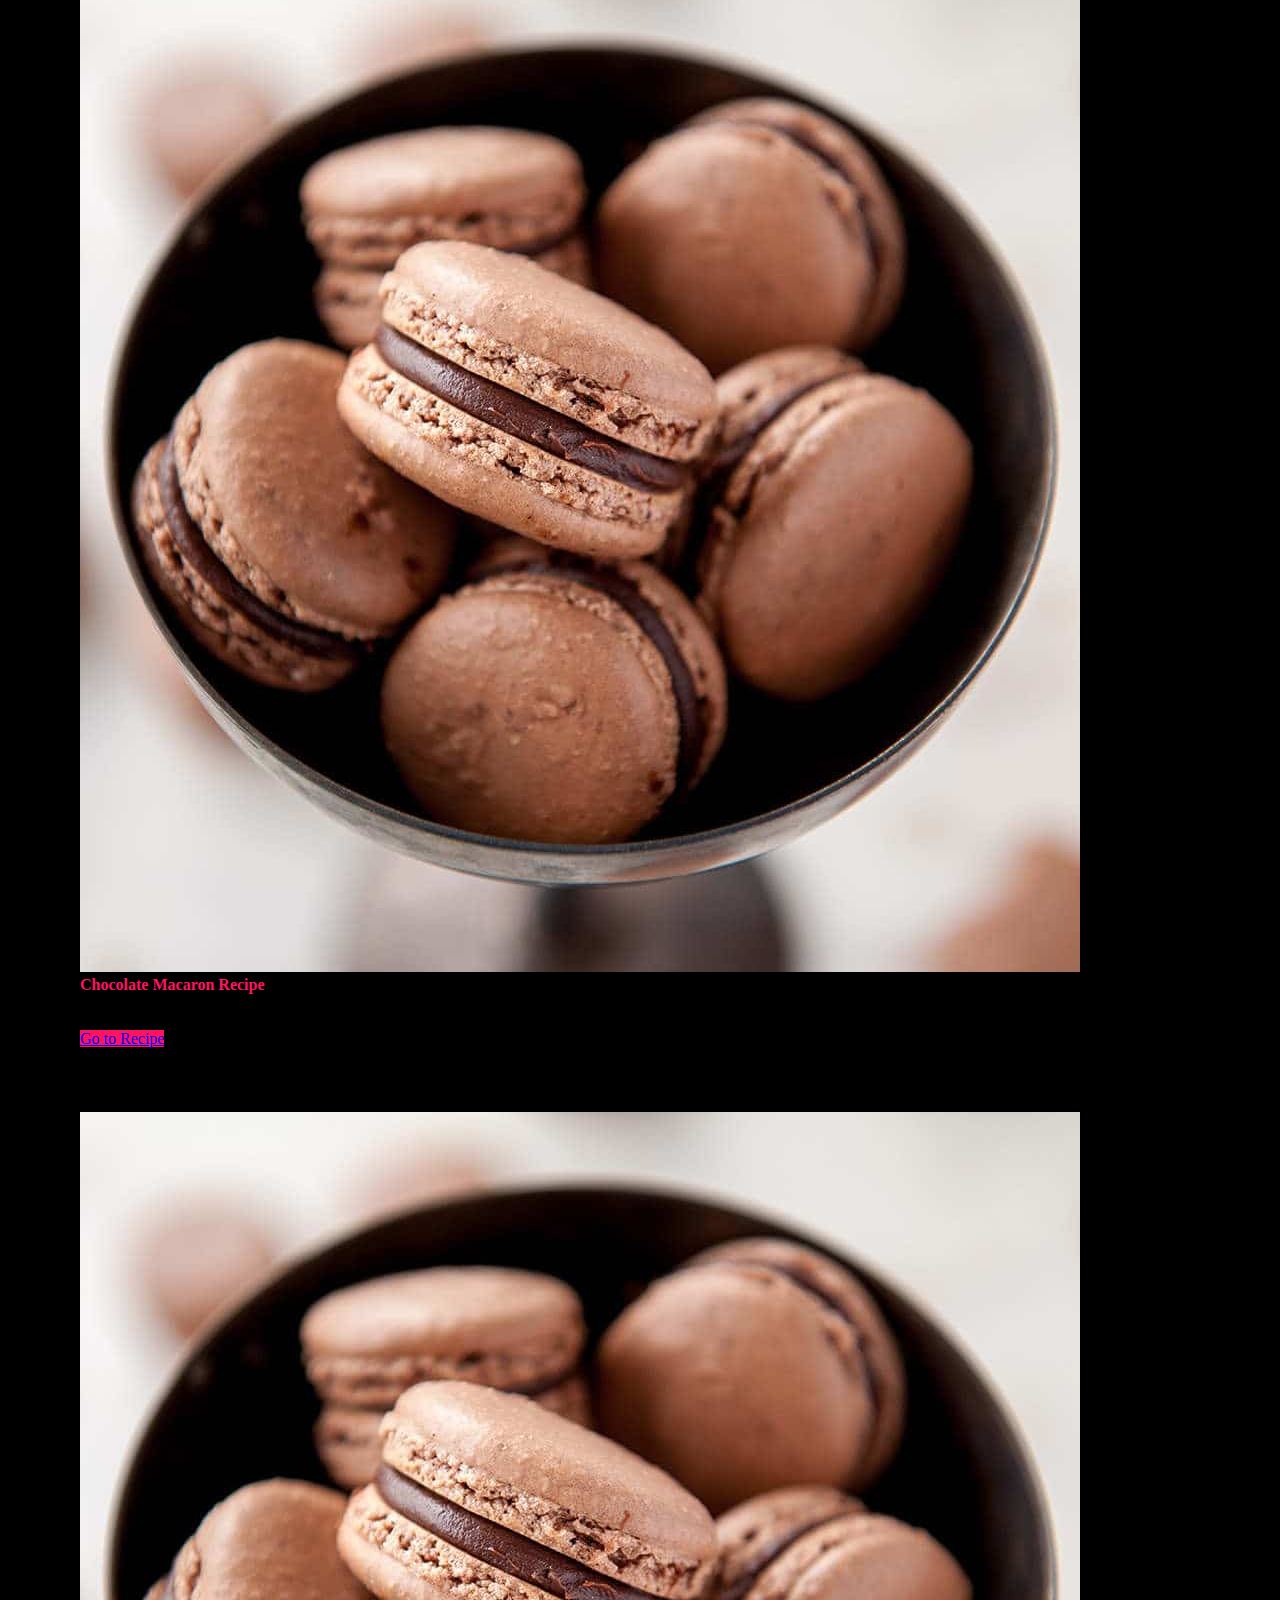
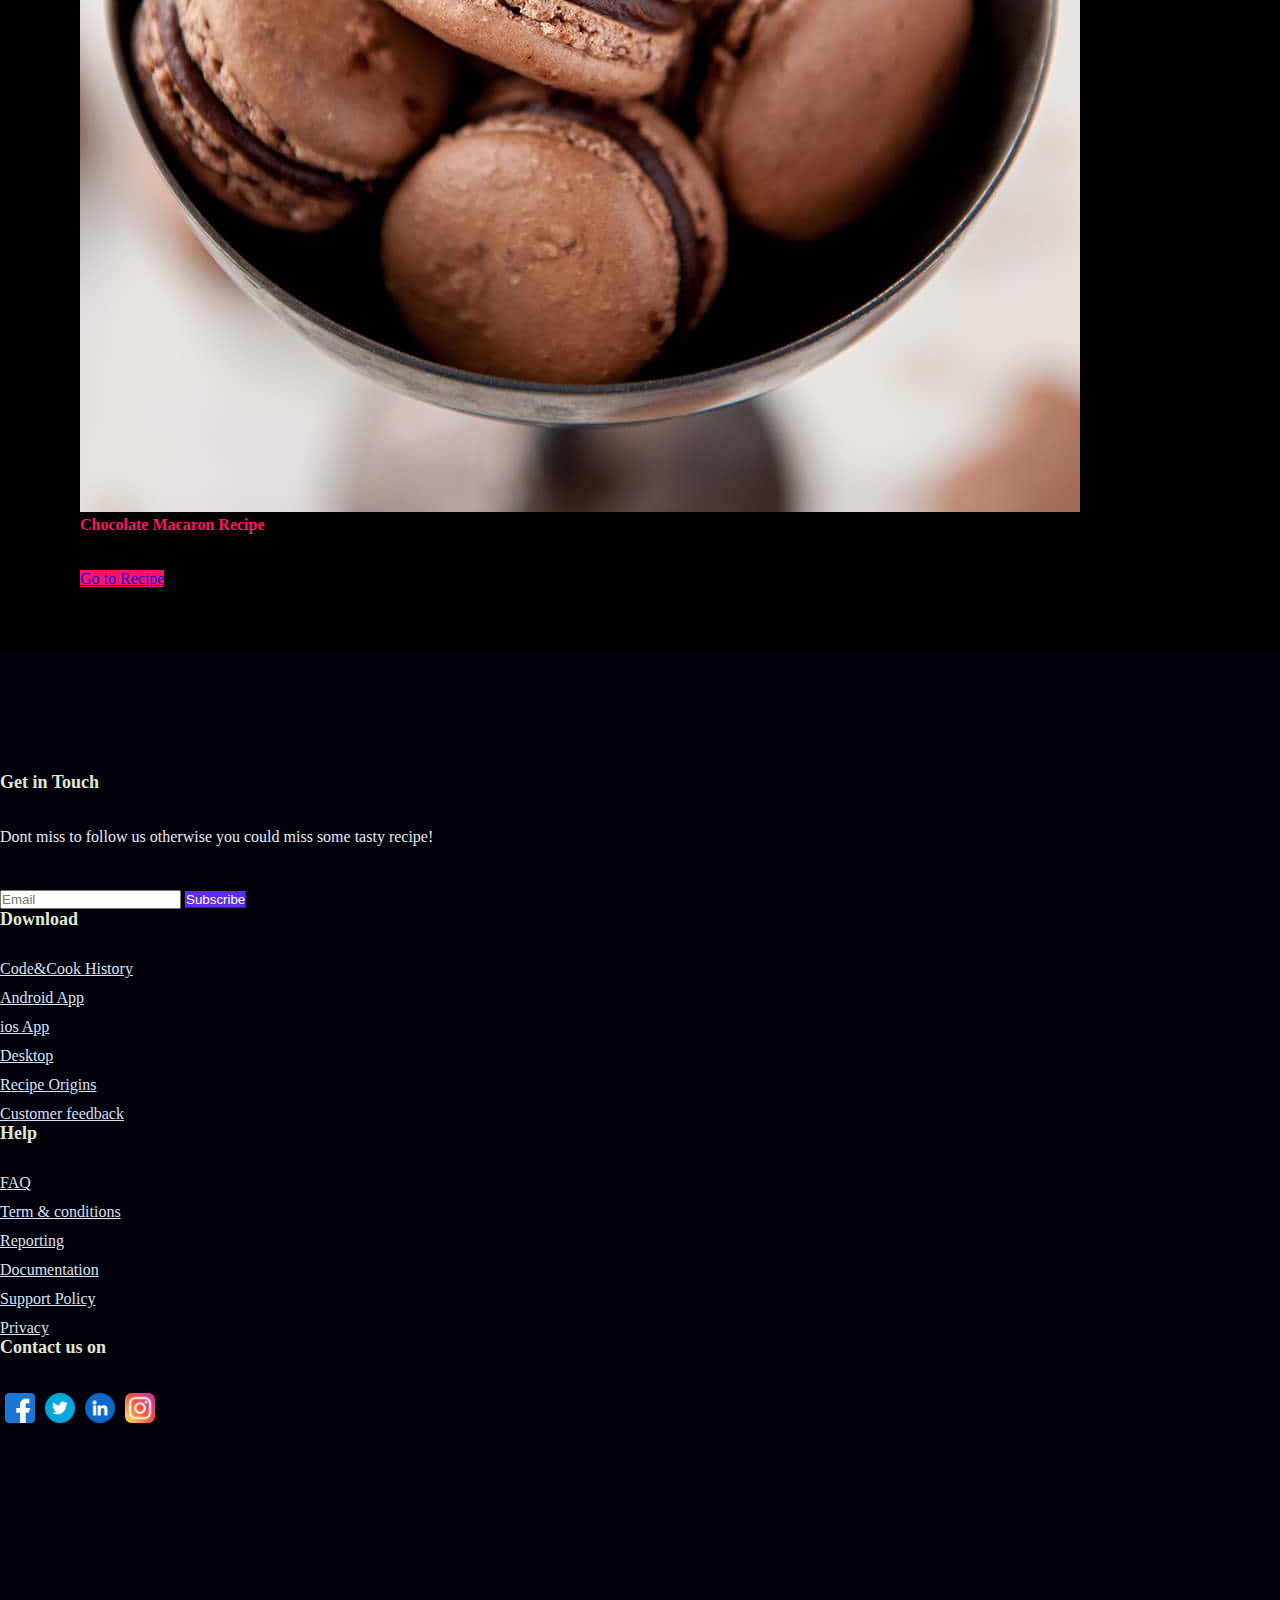
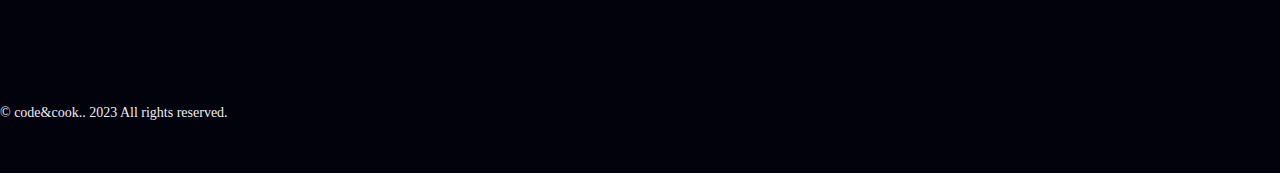
<file: recipes.html>
<!DOCTYPE html>
<html lang="en">
<head>
  <meta charset="UTF-8">
  <meta name="viewport" content="width=device-width, initial-scale=1.0">
  <link href="https://cdn.jsdelivr.net/npm/bootstrap@5.0.2/dist/css/bootstrap.min.css" rel="stylesheet" integrity="sha384-EVSTQN3/azprG1Anm3QDgpJLIm9Nao0Yz1ztcQTwFspd3yD65VohhpuuCOmLASjC" crossorigin="anonymous">
  <link rel="stylesheet" href="recipes.css">
  <title>Document</title>
</head>
<body>
  <nav class="navbar navbar-expand-lg bg-dark">
    <div class="container-fluid">
      <a class="navbar-brand" href="#"><img src="./cookbook.png" alt="" width="100px"></a>
      

      <button id="custom-toggler" class="navbar-toggler" type="button" data-bs-toggle="collapse" data-bs-target="#navbarTogglerDemo02" aria-controls="navbarTogglerDemo02" aria-expanded="false" aria-label="Toggle navigation">
        
        <span class="navbar-toggler-icon"></span>
      </button>
      <div class="collapse navbar-collapse" id="navbarTogglerDemo02">
        <ul class="navbar-nav me-auto mb-2 mb-lg-0">
          <li class="nav-item">
            <a class="nav-link active text-white" aria-current="page" href="index.html">Home</a>
          </li>
          <li class="nav-item">
            <a class="nav-link text-white" href="recipes.html">Recipes</a>
          </li>
          <li class="nav-item">
            <a class="nav-link text-white" href="#chef">Our Chefs</a>
          <li class="nav-item">
            <a class="nav-link text-white" href="#">About us</a>
          </li>
          <li class="nav-item">
            <a class="nav-link text-white" href="#">Contact us</a>
        </li>
        </ul>
        <a class="navbar-center" href="#"><img src="./giphy (1).gif" alt="Centered Image"></a>
        <form class="d-flex" role="search">
            
          <input class="form-control me-2" type="search" placeholder="Search" aria-label="Search">
          <button class="btn btn-outline-success" type="submit">Search</button>
        </form>
      </div>
      
    </div>
  </nav>
  <div class="d-flex justify-content-center swiper-slides">
  <div class="col-md-8">
    <div id="carouselExampleCaptions" class="carousel slide" data-bs-ride="carousel">
      <div class="carousel-indicators">
        <button type="button" data-bs-target="#carouselExampleCaptions" data-bs-slide-to="0" class="active" aria-current="true" aria-label="Slide 1"></button>
        <button type="button" data-bs-target="#carouselExampleCaptions" data-bs-slide-to="1" aria-label="Slide 2"></button>
        <button type="button" data-bs-target="#carouselExampleCaptions" data-bs-slide-to="2" aria-label="Slide 3"></button>
      </div>
      <div class="carousel-inner">
        <div class="carousel-item active">
          <img src="src/spiced-chickpeas-and-greens-frittata-recipe-BA-121218.webp" class="d-block w-100" alt="...">
          <div class="carousel-caption d-none d-md-block bg-light bg-gradient slider-bg">
            <a href="#" class="link-primary card-title">The Only Frittata Recipe You'll Ever Need</a>
            <p>Some representative placeholder content for the first slide.</p>
          </div>
        </div>
        <div class="carousel-item">
          <img src="src/Easy-Tiramisu-Recipe-Chef-Jean-Pierre.jpg" class="d-block w-100" alt="...">
          <div class="carousel-caption d-none d-md-block bg-light bg-gradient slider-bg">
            <a href="#" class="link-primary card-title">Easy Tiramisu Recipe: A Step by Step Guide</a>
            <p>Some representative placeholder content for the second slide.</p>
          </div>
        </div>
        <div class="carousel-item">
          <img src="src/EFC-Egg-Salad-Sandwich-HERO-1280x720.jpg" class="d-block w-100" alt="...">
          <div class="carousel-caption d-none d-md-block bg-light bg-gradient slider-bg">
            <a href="#" class="link-primary card-title">Egg Salad Sandwich</a>
            <p>Some representative placeholder content for the third slide.</p>
          </div>
        </div>
      </div>
      <button class="carousel-control-prev" type="button" data-bs-target="#carouselExampleCaptions" data-bs-slide="prev">
        <span class="carousel-control-prev-icon" aria-hidden="true"></span>
        <span class="visually-hidden">Previous</span>
      </button>
      <button class="carousel-control-next" type="button" data-bs-target="#carouselExampleCaptions" data-bs-slide="next">
        <span class="carousel-control-next-icon" aria-hidden="true"></span>
        <span class="visually-hidden">Next</span>
      </button>
    </div>
  </div>
</div>
  <div class="d-flex justify-content-center">
      <div class="row">
      <div class="col-lg-4 col-md-4 col-sm-12">
        <div class="card bg-warning">
          <img src="Chicken-Pulao.jpg" class="card-img-top" alt="...">
          <div class="card-body">
            <a href="receipepageNaeem.html" class="link-primary card-title">Chicken Pulao with Basmati Rice</a>
            <p class="card-text">Chicken pulao is a fragrant and flavorful one-pot meal that combines succulent pieces of chicken with aromatic basmati rice and a blend of spices. This dish has its roots in the diverse culinary traditions of South Asia, particularly in countries like Pakistan and India. It is a staple in many households and is often prepared for festivals, family gatherings, and celebrations.</p>
            <a href="receipepageNaeem.html" class="btn btn-primary">Go to Recipe</a>
          </div>
        </div>
        <div class="card bg-warning">
          <img src="src/party-food-500x500.jpg" class="card-img-top" alt="...">
          <div class="card-body">
            <a href="#" class="link-primary card-title">Spinach Artichoke Dip</a>
            <p class="card-text">My recipe delivers everything you love about the classic party dip – it’s creamy, it’s cheesy, and it’s packed with briny artichoke flavor. BUT I lighten it up with a secret veggie ingredient. Can you guess what it is?</p>
            <a href="#" class="btn btn-primary">Go to Recipe</a>
          </div>
        </div>
        <div class="card bg-warning">
          <img src="src/party-food-500x500.jpg" class="card-img-top" alt="...">
          <div class="card-body">
            <a href="#" class="link-primary card-title">Spinach Artichoke Dip</a>
            <p class="card-text">My recipe delivers everything you love about the classic party dip – it’s creamy, it’s cheesy, and it’s packed with briny artichoke flavor. BUT I lighten it up with a secret veggie ingredient. Can you guess what it is?</p>
            <a href="#" class="btn btn-primary">Go to Recipe</a>
          </div>
        </div>
      </div>
      <div class="col-lg-4 col-md-4 col-sm-12" >
        <div class="card bg-warning">
          <img src="sarmale2.jpg" class="card-img-top" alt="...">
          <div class="card-body">
            <a href="receipepageSabina.html" class="link-primary card-title">Sarmale</a>
            <p class="card-text">Sarmale is a traditional Romanian dish that consists of cabbage rolls stuffed with a mixture of ground meat and rice, often served with sour cream and a side of polenta. You can make a similar dish using vine leaves. Here's a recipe for Sarmale from the northern region of Romania, Moldova.</p>
            <a href="receipepageSabina.html" class="btn btn-primary">Go to Recipe</a>
          </div>
        </div>
        <div class="card bg-warning">
          <img src="src/featured-swedish-meatballs-recipe-500x500.webp" class="card-img-top" alt="...">
          <div class="card-body">
            <a href="#" class="link-primary card-title">Swedish Meatballs Recipe</a>
            <p class="card-text">You might think of Ikea when you hear Swedish Meatballs, but trust me, this homemade recipe is even better! Perfectly-spiced meatballs with a rich, creamy, delectable gravy comes together quicker than you’d think. It’s such a cozy meal idea, but just as great for parties.</p>
            <a href="#" class="btn btn-primary">Go to Recipe</a>
          </div>
        </div>
        <div class="card bg-warning">
          <img src="src/featured-swedish-meatballs-recipe-500x500.webp" class="card-img-top" alt="...">
          <div class="card-body">
            <a href="#" class="link-primary card-title">Swedish Meatballs Recipe</a>
            <p class="card-text">You might think of Ikea when you hear Swedish Meatballs, but trust me, this homemade recipe is even better! Perfectly-spiced meatballs with a rich, creamy, delectable gravy comes together quicker than you’d think. It’s such a cozy meal idea, but just as great for parties.</p>
            <a href="#" class="btn btn-primary">Go to Recipe</a>
          </div>
        </div>
      </div>
      <div class="col-lg-4 col-md-4 col-sm-12">
        <div class="card bg-warning">
          <img src="src/chocolate-macaron-recipe.jpg" class="card-img-top" alt="...">
          <div class="card-body">
            <a href="#" class="link-primary card-title">Chocolate Macaron Recipe</a>
            <p class="card-text">Chocolate macarons are such a tasty treat. I love that first bite that cracks through the crisp outer layer before you sink your teeth into that chewy goodness in the middle. These chocolate macarons are based on my super-viral, no-fail French macaron recipe. Follow my tips and tricks in this blog post to make the perfect chocolate macarons. </p>
            <a href="#" class="btn btn-primary">Go to Recipe</a>
          </div>
        </div>
        <div class="card bg-warning">
          <img src="src/chocolate-macaron-recipe.jpg" class="card-img-top" alt="...">
          <div class="card-body">
            <a href="#" class="link-primary card-title">Chocolate Macaron Recipe</a>
            <p class="card-text">Chocolate macarons are such a tasty treat. I love that first bite that cracks through the crisp outer layer before you sink your teeth into that chewy goodness in the middle. These chocolate macarons are based on my super-viral, no-fail French macaron recipe. Follow my tips and tricks in this blog post to make the perfect chocolate macarons. </p>
            <a href="#" class="btn btn-primary">Go to Recipe</a>
          </div>
        </div>
        <div class="card bg-warning">
          <img src="src/chocolate-macaron-recipe.jpg" class="card-img-top" alt="...">
          <div class="card-body">
            <a href="#" class="link-primary card-title">Chocolate Macaron Recipe</a>
            <p class="card-text">Chocolate macarons are such a tasty treat. I love that first bite that cracks through the crisp outer layer before you sink your teeth into that chewy goodness in the middle. These chocolate macarons are based on my super-viral, no-fail French macaron recipe. Follow my tips and tricks in this blog post to make the perfect chocolate macarons. </p>
            <a href="#" class="btn btn-primary">Go to Recipe</a>
          </div>
        </div>
      </div>
  </div>
</div>
<footer class="new_footer_area bg_color">
  <div class="new_footer_top">
      <div class="container">
          <div class="row">
              <div class="col-lg-3 col-md-6">
                  <div class="f_widget company_widget wow fadeInLeft" data-wow-delay="0.2s" style="visibility: visible; animation-delay: 0.2s; animation-name: fadeInLeft;">
                      <h3 class="f-title f_600 t_color f_size_18">Get in Touch</h3>
                      <p>Dont miss to follow us otherwise you could miss some tasty recipe!</p>
                      <form action="#" class="f_subscribe_two mailchimp" method="post" novalidate="true" _lpchecked="1">
                          <input type="text" name="EMAIL" class="form-control memail" placeholder="Email">
                          <button class="btn btn_get btn_get_two" type="submit">Subscribe</button>
                          <p class="mchimp-errmessage" style="display: none;"></p>
                          <p class="mchimp-sucmessage" style="display: none;"></p>
                      </form>
                  </div>
              </div>
              <div class="col-lg-3 col-md-6">
                  <div class="f_widget about-widget pl_70 wow fadeInLeft" data-wow-delay="0.4s" style="visibility: visible; animation-delay: 0.4s; animation-name: fadeInLeft;">
                      <h3 class="f-title f_600 t_color f_size_18">Download</h3>
                      <ul class="list-unstyled f_list">
                          <li><a href="#">Code&Cook History</a></li>
                          <li><a href="#">Android App</a></li>
                          <li><a href="#">ios App</a></li>
                          <li><a href="#">Desktop</a></li>
                          <li><a href="#">Recipe Origins</a></li>
                          <li><a href="#">Customer feedback</a></li>
                      </ul>
                  </div>
              </div>
              <div class="col-lg-3 col-md-6">
                  <div class="f_widget about-widget pl_70 wow fadeInLeft" data-wow-delay="0.6s" style="visibility: visible; animation-delay: 0.6s; animation-name: fadeInLeft;">
                      <h3 class="f-title f_600 t_color f_size_18">Help</h3>
                      <ul class="list-unstyled f_list">
                          <li><a href="#">FAQ</a></li>
                          <li><a href="#">Term &amp; conditions</a></li>
                          <li><a href="#">Reporting</a></li>
                          <li><a href="#">Documentation</a></li>
                          <li><a href="#">Support Policy</a></li>
                          <li><a href="#">Privacy</a></li>
                      </ul>
                  </div>
              </div>
              <div class="col-lg-3 col-md-6">
                  <div class="f_widget social-widget pl_70 wow fadeInLeft" data-wow-delay="0.8s" style="visibility: visible; animation-delay: 0.8s; animation-name: fadeInLeft;">
                      <h3 class="f-title f_600 t_color f_size_18">Contact us on</h3>
                      <div class="f_social_icon">
                          <img src="./icons/facebook.png" alt="facebook">
                          <img src="./icons/twitter.png" alt="twitter">
                          <img src="./icons/linkedin.png" alt="linkedin">
                          <img src="./icons/instagram.png" alt="instagram">
                      </div>
                  </div>
              </div>
          </div>
      </div>
      <div class="footer_bg">
          <div class="footer_bg_one"></div>
          <div class="footer_bg_two"></div>
      </div>
  </div>
  <div class="footer_bottom">
      <div class="container">
          <div class="row align-items-center">
              <div class="col-lg-6 col-sm-7">
                  <p class="mb-0 f_400">© code&cook.. 2023 All rights reserved.</p>
              </div>
              <div class="col-lg-6 col-sm-5 text-right">
                  
              </div>
          </div>
      </div>
  </div>
</footer>
<script src="https://cdn.jsdelivr.net/npm/bootstrap@5.0.2/dist/js/bootstrap.bundle.min.js" integrity="sha384-MrcW6ZMFYlzcLA8Nl+NtUVF0sA7MsXsP1UyJoMp4YLEuNSfAP+JcXn/tWtIaxVXM" crossorigin="anonymous"></script>
</body>
</html>
</file>
<file: receiplayout.css>
body {
  background-color: black;
  color: white;
}
      .navbar-nav .nav-item {
        border: 1px solid white; 
        border-radius: 5px; 
        margin: 5px; 
      }
    
      .navbar-nav .nav-link {
        color: white !important; 
        transition: background-color 0.3s, color 0.3s;
      }
      .navbar-nav .nav-link:hover {
  background-color: #ffd700; 
  color: black;
}
.navbar-brand img {
  transition: transform 0.3s; 
}

.navbar-brand:hover img {
  transform: rotate(360deg); 
}
#custom-toggler.navbar-toggler-icon {
  color: white !important;
}

h1 {
  color: white; 
  font-size: 35px; 
  font-weight: bold;
  font-style: italic;
}

h2 {
color: white; 
font-size: 25px; 
font-weight: bold;
font-style: italic;
margin-top: 15px;
}

p, li {
font-size: 20px;
text-align: justify;
}

p {
margin-top: 15px;
margin-bottom: 5px;

}

.btn-primary {
  background-color: #ff6600;
  border-color: #ff5733;
  font-size: 20px;
  font-weight: bold;
}

/*Footer section start */
.new_footer_area {
  background: #02020d;
}


.new_footer_top {
  padding: 120px 0px 270px;
  position: relative;
    overflow-x: hidden;
}
.new_footer_area .footer_bottom {
  padding-top: 5px;
  padding-bottom: 50px;
}
.footer_bottom {
  font-size: 14px;
  font-weight: 300;
  line-height: 20px;
  color: #ecedf3;
  padding: 27px 0px;
}
.new_footer_top .company_widget p {
  font-size: 16px;
  font-weight: 300;
  line-height: 28px;
  color: #e6eaf3;
  margin-bottom: 20px;
}
.new_footer_top .company_widget .f_subscribe_two .btn_get {
  border-width: 1px;
  margin-top: 20px;
}
.btn_get_two:hover {
  background: transparent;
  color: #b3ed2c;
}
.btn_get:hover {
  color: #fff;
  background: #c8e254;
  border-color: #b7e254;
  -webkit-box-shadow: none;
  box-shadow: none;
}
a:hover, a:focus, .btn:hover, .btn:focus, button:hover, button:focus {
  text-decoration: none;
  outline: none;
}



.new_footer_top .f_widget.about-widget .f_list li a:hover {
  color: #c0ed2c;
  border: solid 1px;
  padding: 5px;
}
.new_footer_top .f_widget.about-widget .f_list li {
  margin-bottom: 11px;
}
.f_widget.about-widget .f_list li:last-child {
  margin-bottom: 0px;
}
.f_widget.about-widget .f_list li {
  margin-bottom: 15px;
}
.f_widget.about-widget .f_list {
  margin-bottom: 0px;
}
.new_footer_top .f_social_icon a {
  width: 44px;
  height: 44px;
  line-height: 43px;
  background: transparent;
  border: 1px solid #e2e2eb;
  font-size: 24px;
}
.f_social_icon a {
  width: 46px;
  height: 46px;
  border-radius: 50%;
  font-size: 14px;
  line-height: 45px;
  color: #858da8;
  display: inline-block;
  background: #ebeef5;
  text-align: center;
  -webkit-transition: all 0.2s linear;
  -o-transition: all 0.2s linear;
  transition: all 0.2s linear;
}
.ti-facebook:before {
  content: "\e741";
}
.ti-twitter-alt:before {
  content: "\e74b";
}
.ti-vimeo-alt:before {
  content: "\e74a";
}
.ti-pinterest:before {
  content: "\e731";
}

.btn_get_two {
  -webkit-box-shadow: none;
  box-shadow: none;
  background: #5e2ced;
  border-color: #5e2ced;
  color: #fff;
}

.btn_get_two:hover {
  background: transparent;
  color: hwb(62 17% 7%);
}

.new_footer_top .f_social_icon a:hover {
  background: #5e2ced;
  border-color: #5e2ced;
color:rgb(26, 12, 12);
}
.new_footer_top .f_social_icon a + a {
  margin-left: 4px;
}
.new_footer_top .f-title {
  margin-bottom: 30px;
  color: #e1e7cf;
}
.f_600 {
  font-weight: 600;
}
.f_size_18 {
  font-size: 18px;
}
h1, h2, h3, h4, h5, h6 {
  color: #e2e7d9;
}
.new_footer_top .f_widget.about-widget .f_list li a {
  color: #d9e0f0;
}

.f_social_icon{
display: flex;

}
.f_social_icon img{
width: 40px;
padding: 5px;
}
.f_social_icon img:hover{
transform: scale(1.1);
}
.new_footer_top .footer_bg {
  position: absolute;
  bottom: 0;
  background: url("https://blogger.googleusercontent.com/img/b/R29vZ2xl/AVvXsEigB8iI5tb8WSVBuVUGc9UjjB8O0708X7Fdic_4O1LT4CmLHoiwhanLXiRhe82yw0R7LgACQ2IhZaTY0hhmGi0gYp_Ynb49CVzfmXtYHUVKgXXpWvJ_oYT8cB4vzsnJLe3iCwuzj-w6PeYq_JaHmy_CoGoa6nw0FBo-2xLdOPvsLTh_fmYH2xhkaZ-OGQ/s16000/footer_bg.png") no-repeat scroll center 0;
  width: 100%;
  height: 266px;
}

.new_footer_top .footer_bg .footer_bg_one {
  background: url("https://blogger.googleusercontent.com/img/b/R29vZ2xl/AVvXsEia0PYPxwT5ifToyP3SNZeQWfJEWrUENYA5IXM6sN5vLwAKvaJS1pQVu8mOFFUa_ET4JuHNTFAxKURFerJYHDUWXLXl1vDofYXuij45JZelYOjEFoCOn7E6Vxu0fwV7ACPzArcno1rYuVxGB7JY6G7__e4_KZW4lTYIaHSLVaVLzklZBLZnQw047oq5-Q/s16000/volks.gif") no-repeat center center;
  width: 330px;
  height: 105px;
background-size:100%;
  position: absolute;
  bottom: 0;
  left: 30%;
  -webkit-animation: myfirst 22s linear infinite;
  animation: myfirst 22s linear infinite;
}

.new_footer_top .footer_bg .footer_bg_two {
  background: url("https://blogger.googleusercontent.com/img/b/R29vZ2xl/AVvXsEhyLGwEUVwPK6Vi8xXMymsc-ZXVwLWyXhogZxbcXQYSY55REw_0D4VTQnsVzCrL7nsyjd0P7RVOI5NKJbQ75koZIalD8mqbMquP20fL3DxsWngKkOLOzoOf9sMuxlbyfkIBTsDw5WFUj-YJiI50yzgVjF8cZPHhEjkOP_PRTQXDHEq8AyWpBiJdN9SfQA/s16000/cyclist.gif") no-repeat center center;
  width: 88px;
  height: 100px;
background-size:100%;
  bottom: 0;
  left: 38%;
  position: absolute;
  -webkit-animation: myfirst 30s linear infinite;
  animation: myfirst 30s linear infinite;
}




@-moz-keyframes myfirst {
0% {
  left: -25%;
}
100% {
  left: 100%;
}
}

@-webkit-keyframes myfirst {
0% {
  left: -25%;
}
100% {
  left: 100%;
}
}

@keyframes myfirst {
0% {
  left: -25%;
}
100% {
  left: 100%;
}
}
</file>
<file: recipes.css>
*{
  padding: 0;
  margin: 0;
  box-sizing: border-box;
}

body{
  background-color: black;
}
:root{
  --main-color: #FF1361
}
.card{
  margin-top: 2rem;
  margin-bottom: 4rem;
  margin-right: 1.5rem;
  margin-left: 1.5rem;
}
.slider-bg{
  border-radius: 50px;
}
.slider-bg p {
  color: black;

}
.swiper-slides{
  margin: 2rem;
}
.link-primary{
  color: var(--main-color);
  text-decoration: none;
  font-weight: 700;
}
.btn-primary{
  background-color: var(--main-color);
}

@media screen and (min-width: 1100px) {
  .card{
    margin-right: 5rem;
    margin-left: 5rem;
  }
}
.navbar-nav .nav-item {
  border: 1px solid white; 
  border-radius: 5px; 
  margin: 5px; 
}

.navbar-nav .nav-link {
  color: white !important; 
  transition: background-color 0.3s, color 0.3s;
}
.navbar-nav .nav-link:hover {
background-color: #ffd700; 
color: black;
}
.navbar-brand img {
transition: transform 0.3s; 
}


.navbar-brand:hover img {
transform: rotate(360deg); 
}
#custom-toggler.navbar-toggler-icon {
color: white !important; /* Added !important to ensure it takes precedence */
}
/* nav bar gif start*/
.navbar-center {
display: flex;
justify-content: center;
align-items: center;
height: 100%;
}

/* Style for the centered image */
.navbar-center img {
width: 100px; /* Set the width of your centered image */
height: auto; /* Maintain the aspect ratio */
transition: transform 0.3s; /* Optional: add a hover effect */

}
/*Footer section start */
.new_footer_area {
  background: #02020d;
}


.new_footer_top {
  padding: 120px 0px 270px;
  position: relative;
    overflow-x: hidden;
}
.new_footer_area .footer_bottom {
  padding-top: 5px;
  padding-bottom: 50px;
}
.footer_bottom {
  font-size: 14px;
  font-weight: 300;
  line-height: 20px;
  color: #ecedf3;
  padding: 27px 0px;
}
.new_footer_top .company_widget p {
  font-size: 16px;
  font-weight: 300;
  line-height: 28px;
  color: #e6eaf3;
  margin-bottom: 20px;
}
.new_footer_top .company_widget .f_subscribe_two .btn_get {
  border-width: 1px;
  margin-top: 20px;
}
.btn_get_two:hover {
  background: transparent;
  color: #b3ed2c;
}
.btn_get:hover {
  color: #fff;
  background: #c8e254;
  border-color: #b7e254;
  -webkit-box-shadow: none;
  box-shadow: none;
}
a:hover, a:focus, .btn:hover, .btn:focus, button:hover, button:focus {
  text-decoration: none;
  outline: none;
}



.new_footer_top .f_widget.about-widget .f_list li a:hover {
  color: #c0ed2c;
  border: solid 1px;
  padding: 5px;
}
.new_footer_top .f_widget.about-widget .f_list li {
  margin-bottom: 11px;
}
.f_widget.about-widget .f_list li:last-child {
  margin-bottom: 0px;
}
.f_widget.about-widget .f_list li {
  margin-bottom: 15px;
}
.f_widget.about-widget .f_list {
  margin-bottom: 0px;
}
.new_footer_top .f_social_icon a {
  width: 44px;
  height: 44px;
  line-height: 43px;
  background: transparent;
  border: 1px solid #e2e2eb;
  font-size: 24px;
}
.f_social_icon a {
  width: 46px;
  height: 46px;
  border-radius: 50%;
  font-size: 14px;
  line-height: 45px;
  color: #858da8;
  display: inline-block;
  background: #ebeef5;
  text-align: center;
  -webkit-transition: all 0.2s linear;
  -o-transition: all 0.2s linear;
  transition: all 0.2s linear;
}
.ti-facebook:before {
  content: "\e741";
}
.ti-twitter-alt:before {
  content: "\e74b";
}
.ti-vimeo-alt:before {
  content: "\e74a";
}
.ti-pinterest:before {
  content: "\e731";
}

.btn_get_two {
  -webkit-box-shadow: none;
  box-shadow: none;
  background: #5e2ced;
  border-color: #5e2ced;
  color: #fff;
}

.btn_get_two:hover {
  background: transparent;
  color: hwb(62 17% 7%);
}

.new_footer_top .f_social_icon a:hover {
  background: #5e2ced;
  border-color: #5e2ced;
color:rgb(26, 12, 12);
}
.new_footer_top .f_social_icon a + a {
  margin-left: 4px;
}
.new_footer_top .f-title {
  margin-bottom: 30px;
  color: #e1e7cf;
}
.f_600 {
  font-weight: 600;
}
.f_size_18 {
  font-size: 18px;
}
h1, h2, h3, h4, h5, h6 {
  color: #e2e7d9;
}
.new_footer_top .f_widget.about-widget .f_list li a {
  color: #d9e0f0;
}

.f_social_icon{
display: flex;

}
.f_social_icon img{
width: 40px;
padding: 5px;
}
.f_social_icon img:hover{
transform: scale(1.1);
}
.new_footer_top .footer_bg {
  position: absolute;
  bottom: 0;
  background: url("https://blogger.googleusercontent.com/img/b/R29vZ2xl/AVvXsEigB8iI5tb8WSVBuVUGc9UjjB8O0708X7Fdic_4O1LT4CmLHoiwhanLXiRhe82yw0R7LgACQ2IhZaTY0hhmGi0gYp_Ynb49CVzfmXtYHUVKgXXpWvJ_oYT8cB4vzsnJLe3iCwuzj-w6PeYq_JaHmy_CoGoa6nw0FBo-2xLdOPvsLTh_fmYH2xhkaZ-OGQ/s16000/footer_bg.png") no-repeat scroll center 0;
  width: 100%;
  height: 266px;
}

.new_footer_top .footer_bg .footer_bg_one {
  background: url("https://blogger.googleusercontent.com/img/b/R29vZ2xl/AVvXsEia0PYPxwT5ifToyP3SNZeQWfJEWrUENYA5IXM6sN5vLwAKvaJS1pQVu8mOFFUa_ET4JuHNTFAxKURFerJYHDUWXLXl1vDofYXuij45JZelYOjEFoCOn7E6Vxu0fwV7ACPzArcno1rYuVxGB7JY6G7__e4_KZW4lTYIaHSLVaVLzklZBLZnQw047oq5-Q/s16000/volks.gif") no-repeat center center;
  width: 330px;
  height: 105px;
background-size:100%;
  position: absolute;
  bottom: 0;
  left: 30%;
  -webkit-animation: myfirst 22s linear infinite;
  animation: myfirst 22s linear infinite;
}

.new_footer_top .footer_bg .footer_bg_two {
  background: url("https://blogger.googleusercontent.com/img/b/R29vZ2xl/AVvXsEhyLGwEUVwPK6Vi8xXMymsc-ZXVwLWyXhogZxbcXQYSY55REw_0D4VTQnsVzCrL7nsyjd0P7RVOI5NKJbQ75koZIalD8mqbMquP20fL3DxsWngKkOLOzoOf9sMuxlbyfkIBTsDw5WFUj-YJiI50yzgVjF8cZPHhEjkOP_PRTQXDHEq8AyWpBiJdN9SfQA/s16000/cyclist.gif") no-repeat center center;
  width: 88px;
  height: 100px;
background-size:100%;
  bottom: 0;
  left: 38%;
  position: absolute;
  -webkit-animation: myfirst 30s linear infinite;
  animation: myfirst 30s linear infinite;
}




@-moz-keyframes myfirst {
0% {
  left: -25%;
}
100% {
  left: 100%;
}
}

@-webkit-keyframes myfirst {
0% {
  left: -25%;
}
100% {
  left: 100%;
}
}

@keyframes myfirst {
0% {
  left: -25%;
}
100% {
  left: 100%;
}
}
</file>
